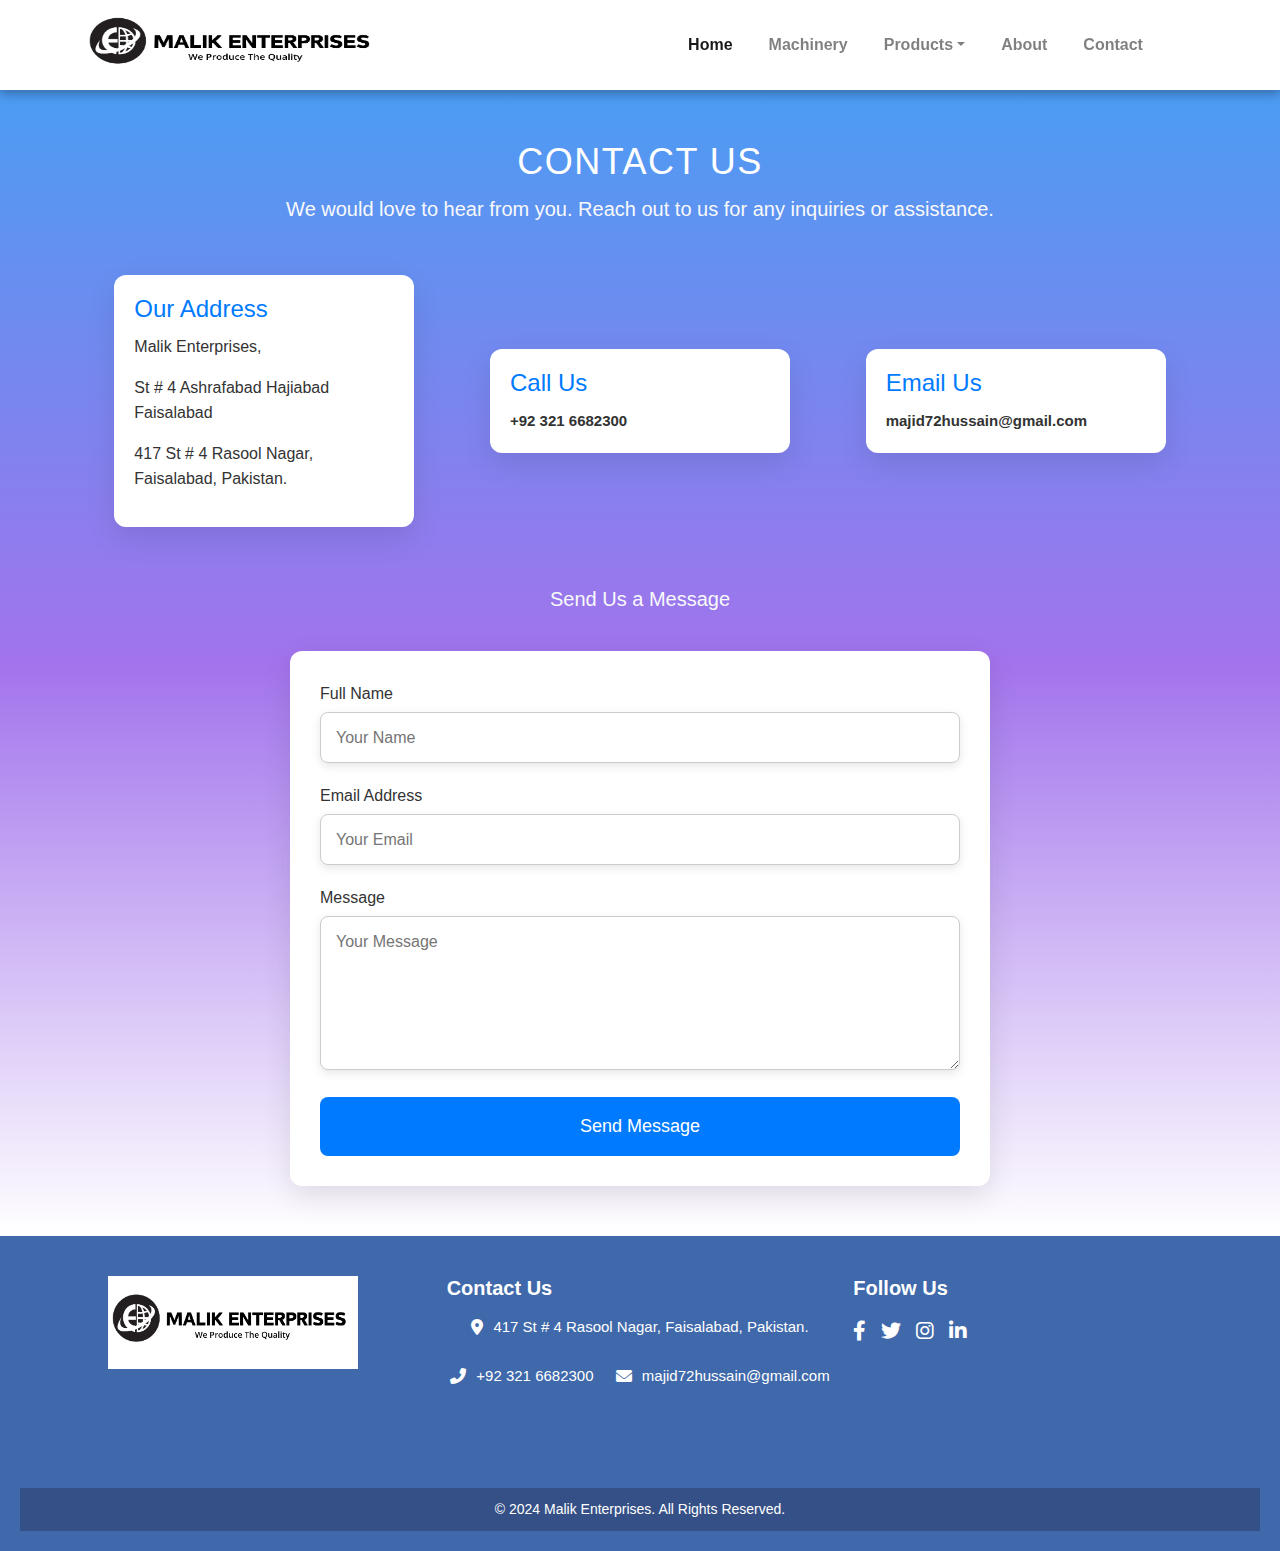
<file: contact.html>
<!DOCTYPE html>
<html lang="en">
    <head>
        <meta charset="utf-8">
        <title> Malik Enterprises</title>
        <meta content="width=device-width, initial-scale=1.0" name="viewport">
        <meta content="/" name="keywords">
        <meta content="/" name="description">

        <!-- Favicon -->
        <link href="img/favicon.png" rel="icon">

        <!-- Google Fonts -->
        <link href="https://fonts.googleapis.com/css?family=Open+Sans:400,600,700&display=swap" rel="stylesheet">

        <!-- CSS Libraries -->
        <link href="https://stackpath.bootstrapcdn.com/bootstrap/4.4.1/css/bootstrap.min.css" rel="stylesheet">
        <link href="https://stackpath.bootstrapcdn.com/font-awesome/4.7.0/css/font-awesome.min.css" rel="stylesheet">
        <link href="lib/slick/slick.css" rel="stylesheet">
        <link href="lib/slick/slick-theme.css" rel="stylesheet">
        <link rel="stylesheet" href="https://cdnjs.cloudflare.com/ajax/libs/font-awesome/6.0.0-beta3/css/all.min.css">

        <!-- Stylesheet -->
        <link href="css/style.css" rel="stylesheet">


<style>


/* General Styles */
body {
    margin: 0;
    font-family: 'Poppins', sans-serif;
    line-height: 1.6;
    background-color: #f2f4f8;
}

.container {
    width: 90%;
    max-width: 1200px;
    margin: 0 auto;
    
}

/* Contact Section Styles */
.contact-section {
    padding: 50px 0;
    background: linear-gradient(to bottom, #4b9cf3, #a273ec , #ffffff); /* Gradient background for a modern look */
    color: #fff;
}

.section-title {
    font-size: 36px;
    text-align: center;
    color: #fff;
    margin-bottom: 10px;
    text-transform: uppercase;
    letter-spacing: 1.5px;
}

.section-subtitle {
    font-size: 20px;
    text-align: center;
    color: #f8f9fa;
    margin-bottom: 40px;
}

/* Contact Info Cards */
.contact-info {
    display: flex;
    flex-wrap: wrap;
    justify-content: space-around;
    margin-bottom: 50px;
}

.contact-card {
    background: #ffffff;
    padding: 20px;
    border-radius: 12px;
    box-shadow: 0 10px 30px rgba(0, 0, 0, 0.1);
    margin: 10px;
    width: 300px;
    color: #333;
    transition: transform 0.3s, box-shadow 0.3s;
}

.contact-card:hover {
    transform: translateY(-10px);
    box-shadow: 0 15px 35px rgba(0, 0, 0, 0.15);
}

.contact-heading {
    font-size: 24px;
    color: #007bff;
    margin-bottom: 10px;
}

/* Contact Links */
.contact-card a {
    color: #333;
    text-decoration: none;
    font-weight: bold;
}

.contact-card a:hover {
    color: #007bff;
}

/* Form Styles */
.contact-form {
    max-width: 700px;
    margin: 0 auto;
    background-color: #ffffff;
    padding: 30px;
    border-radius: 12px;
    box-shadow: 0 10px 30px rgba(0, 0, 0, 0.1);
    transition: transform 0.3s, box-shadow 0.3s;
}

.contact-form:hover {
    transform: translateY(-10px);
    box-shadow: 0 15px 35px rgba(0, 0, 0, 0.15);
}

.form-group {
    margin-bottom: 20px;
}

.form-group label {
    display: block;
    font-size: 16px;
    color: #333;
    margin-bottom: 5px;
}

.form-group input, .form-group textarea {
    width: 100%;
    padding: 12px 15px;
    border: 1px solid #ccc;
    border-radius: 8px;
    font-size: 16px;
    box-shadow: 0 3px 10px rgba(0, 0, 0, 0.1);
    transition: border-color 0.3s;
}

.form-group input:focus, .form-group textarea:focus {
    border-color: #007bff;
    outline: none;
}

.submit-button {
    display: block;
    width: 100%;
    padding: 15px;
    background: #007bff;
    color: #ffffff;
    border: none;
    border-radius: 8px;
    font-size: 18px;
    cursor: pointer;
    transition: background-color 0.3s, transform 0.3s;
}

.submit-button:hover {
    background: #0056b3;
    transform: scale(1.02);
}

/* Responsive Styles */
@media (max-width: 768px) {
    .contact-info {
        flex-direction: column;
        align-items: center;
    }

    .contact-card {
        width: 90%;
    }

    .section-title {
        font-size: 30px;
    }

    .section-subtitle {
        font-size: 18px;
    }

    .contact-form {
        width: 90%;
    }
}

@media (max-width: 480px) {
    .contact-card {
        width: 100%;
    }

    .section-title {
        font-size: 26px;
    }

    .section-subtitle {
        font-size: 16px;
    }

    .contact-form {
        width: 100%;
    }
}

    /* General Styles */


</style>

        
    </head>

    <body>
      

        <!-- <div class="contact-info">
            <a href="mailto:03138660790taha@gmail.com">
                <i class="fas fa-envelope"></i> majid72hussain@gmail.com
            </a>
            <a href="tel:+923216682300">
                <i class="fas fa-phone"></i> +92 321 6682300
            </a>
        </div> -->

<!-- Merged Header and Navbar Start -->
<div class="top-navbar">
    <div class="container">
        <div class="row align-items-center justify-content-between">
            <div class="col-6 d-flex align-items-center d-md-none justify-content-start">
                <button type="button" class="navbar-toggler" data-toggle="collapse" data-target="#navbarCollapse">
                    <!-- <span class="navbar-toggler-icon"></span> --><i class="fa-solid fa-bars"></i>
                </button>
            </div>
            <div class="col-md-3 col-6 text-center text-md-left logo-container">
                <div class="logo">
                    <a href="/index.html">
                        <img src="./img/malik.png" alt="Logo">
                    </a>
                </div>
            </div>
            <div class="col-md-6 col-sm-12">
                <nav class="navbar navbar-expand-md navbar-light justify-content-between">
                    <div class="collapse navbar-collapse justify-content-center" id="navbarCollapse">
                        <div class="navbar-nav">
                            <a href="index.html" class="nav-item nav-link active">Home</a>
                            <a href="./machin.html" class="nav-item nav-link">Machinery</a>
                            <div class="nav-item dropdown">
                                <a href="/product-list.html" class="nav-link dropdown-toggle" data-toggle="dropdown">Products</a>
                                <div class="dropdown-menu">
                                    <a href="menfashion.html" class="dropdown-item">Men Fashion Wear</a>
                                    <a href="workwearlist.html" class="dropdown-item">Men Work Wear</a>
                                    <a href="kidslist.html" class="dropdown-item">Kids Wear</a>
                                    <a href="jacketslist.html" class="dropdown-item">Jackets</a>
                                </div>
                            </div>
                            <a href="about.html" class="nav-item nav-link">About</a>
                            <a href="contact.html" class="nav-item nav-link">Contact</a>
                        </div>
                    </div>
                </nav>
            </div>
        </div>
    </div>
</div>
<!-- Merged Header and Navbar End -->




<section class="contact-section">
    <div class="container">
        <h1 class="section-title">Contact Us</h1>
        <p class="section-subtitle">We would love to hear from you. Reach out to us for any inquiries or assistance.</p>
        
        <div class="contact-info">
            <div class="contact-card">
                <h2 class="contact-heading">Our Address</h2>
                <p>Malik Enterprises,</p>
                <p>St # 4 Ashrafabad Hajiabad Faisalabad</p>
                <p>417 St # 4 Rasool Nagar, Faisalabad, Pakistan.</p>
            </div>

            <div class="contact-card">
                <h2 class="contact-heading">Call Us</h2>
                <a href="tel:+923216682300">
                     +92 321 6682300
                </a>
            </div>

            <div class="contact-card">
                <h2 class="contact-heading">Email Us</h2>
                <a href="mailto:majid72hussain@gmail.com">
                    majid72hussain@gmail.com
                </a>
            </div>
        </div>

        <h2 class="section-subtitle">Send Us a Message</h2>
        <form class="contact-form">
            <div class="form-group">
                <label for="name">Full Name</label>
                <input type="text" id="name" name="name" required placeholder="Your Name">
            </div>
            <div class="form-group">
                <label for="email">Email Address</label>
                <input type="email" id="email" name="email" required placeholder="Your Email">
            </div>
            <div class="form-group">
                <label for="message">Message</label>
                <textarea id="message" name="message" rows="5" required placeholder="Your Message"></textarea>
            </div>
            <button type="submit" class="submit-button">Send Message</button>
        </form>
    </div>
</section>

        


                <!-- Footer Start -->
<footer class="site-footer">
    <div class="footer-container">
      <div class="footer-logo">
        <img src="img/malik.png" alt="Company Logo" class="footer-logo-img" />
      </div>
      <div class="footer-contact">
        <h3>Contact Us</h3>
        <ul class="contact-info">
          <li>
            <i class="fas fa-map-marker-alt"></i> 
            <a href="">417 St # 4 Rasool Nagar, Faisalabad, Pakistan.</a>
          </li>
          <li>
            <i class="fas fa-phone-alt"></i>
            <a href="tel:+923216682300">
              +92 321 6682300
         </a>
          </li>
          <li>
            <i class="fas fa-envelope"></i> 
            <a href="mailto:majid72hussain@gmail.com">
              majid72hussain@gmail.com
          </a>
          </li>
        </ul>
      </div>
      <div class="footer-social">
        <h3>Follow Us</h3>
        <ul class="social-links">
          <li><a href="#"><i class="fab fa-facebook-f"></i></a></li>
          <li><a href="#"><i class="fab fa-twitter"></i></a></li>
          <li><a href="#"><i class="fab fa-instagram"></i></a></li>
          <li><a href="#"><i class="fab fa-linkedin-in"></i></a></li>
        </ul>
      </div>
    </div>
    <div class="footer-bottom">
      <p>&copy; 2024 Malik Enterprises. All Rights Reserved.</p>
    </div>
  </footer>
  <!-- Footer End -->
  
        
        
        <!-- Back to Top -->
        <a href="#" class="back-to-top"><i class="fa fa-chevron-up"></i></a>

        
        <!-- JavaScript Libraries -->
        <script src="https://code.jquery.com/jquery-3.4.1.min.js"></script>
        <script src="https://stackpath.bootstrapcdn.com/bootstrap/4.4.1/js/bootstrap.bundle.min.js"></script>
        <script src="lib/easing/easing.min.js"></script>
        <script src="lib/slick/slick.min.js"></script>

        
        <!-- Template Javascript -->
        <script src="js/main.js"></script>
    </body>
</html>
</file>
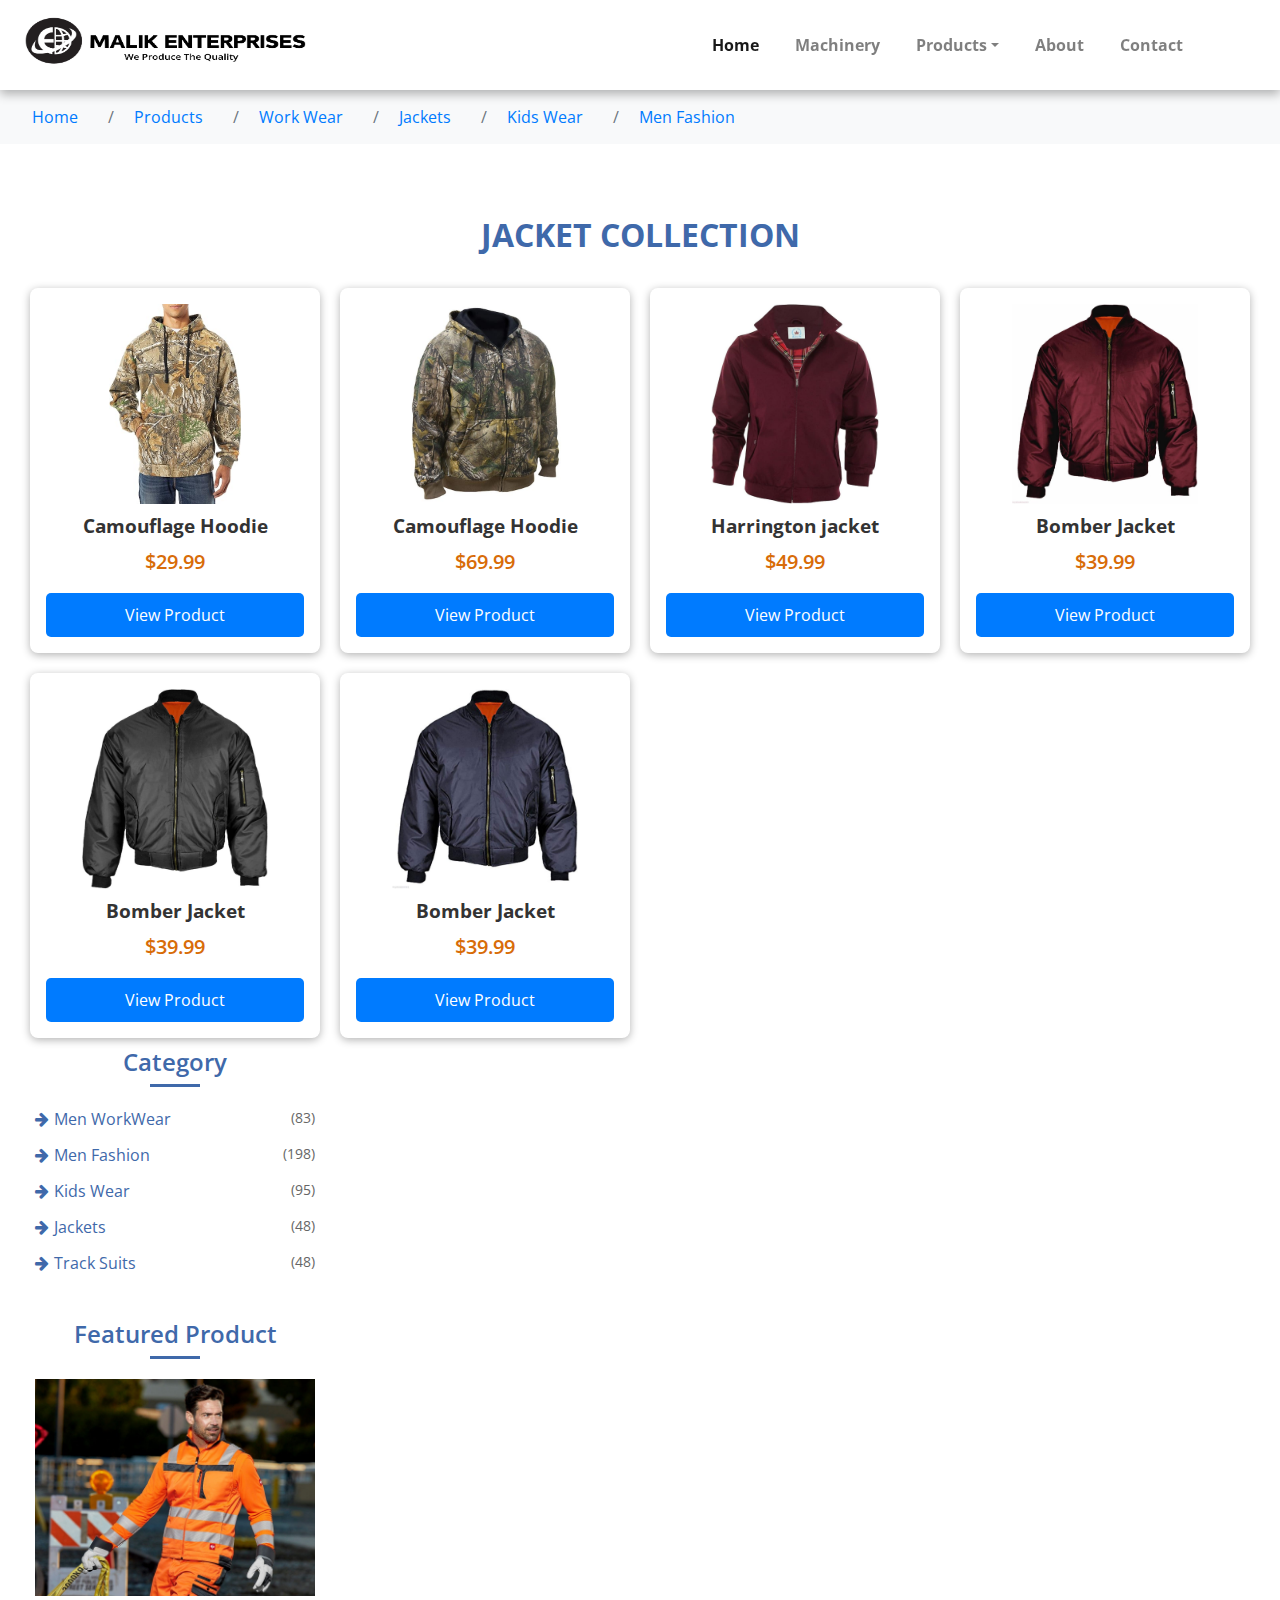
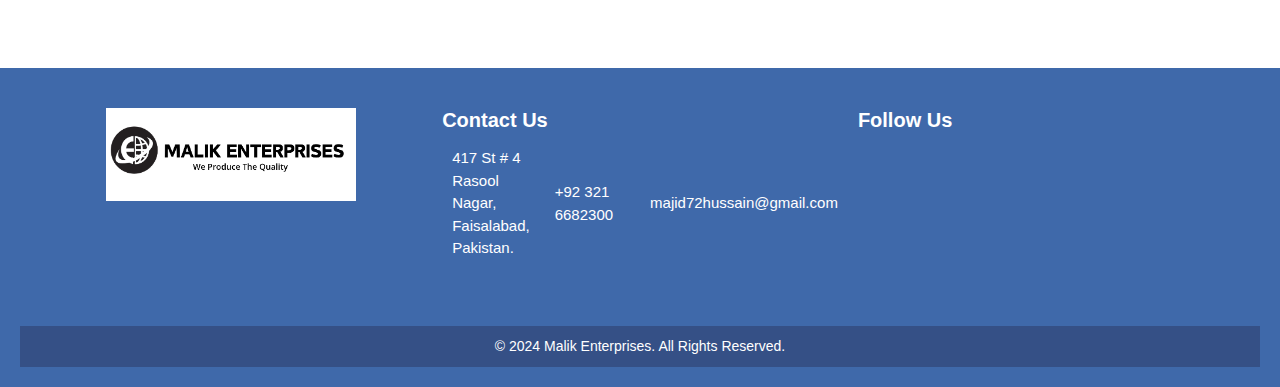
<file: jacketslist.html>
<!DOCTYPE html>
<html lang="en">
    <head>
        <meta charset="utf-8">
        <title>Malik Enterprises</title>
        <meta content="width=device-width, initial-scale=1.0" name="viewport">
        <meta content="Bootstrap Ecommerce Template" name="keywords">
        <meta content="Bootstrap Ecommerce Template Free Download" name="description">

        <!-- Favicon -->
        <link href="img/favicon.png" rel="icon">

        <!-- Google Fonts -->
        <link href="https://fonts.googleapis.com/css?family=Open+Sans:400,600,700&display=swap" rel="stylesheet">

        <!-- CSS Libraries -->
        <link href="https://stackpath.bootstrapcdn.com/bootstrap/4.4.1/css/bootstrap.min.css" rel="stylesheet">
        <link href="https://stackpath.bootstrapcdn.com/font-awesome/4.7.0/css/font-awesome.min.css" rel="stylesheet">
        <link href="lib/slick/slick.css" rel="stylesheet">
        <link href="lib/slick/slick-theme.css" rel="stylesheet">

        <!--  Stylesheet -->
        <link href="css/style.css" rel="stylesheet">

        <style>.responsive-heading {
            font-size: 2.5rem; /* Base size for larger screens (desktop) */
            font-weight: bold;
            text-align: center; /* Centered alignment for aesthetics */
            color: #333; /* Dark text color */
            margin: 20px 0;
        }
        
        /* Tablet devices */
        @media (max-width: 1024px) {
            .responsive-heading {
                font-size: 2rem; /* Slightly smaller for tablets */
            }
        }
        
        /* Mobile devices */
        @media (max-width: 768px) {
            .responsive-heading {
                font-size: 1.5rem; /* Smaller font size for mobile */
            }
        }
        
        /* Small mobile devices */
        @media (max-width: 480px) {
            .responsive-heading {
                font-size: 1.3rem; /* Further reduce font size for small mobile devices */
            }
        }
        </style>
    </head>

    <body>

        <!-- <div class="contact-info">
            <a href="mailto:03138660790taha@gmail.com">
                <i class="fas fa-envelope"></i> majid72hussain@gmail.com
            </a>
            <a href="tel:+923216682300">
                <i class="fas fa-phone"></i> +92 321 6682300
            </a>
        </div> -->


<!-- Merged Header and Navbar Start -->
<div class="top-navbar">
    <div class="container">
        <div class="row align-items-center justify-content-between">
            <div class="col-6 d-flex align-items-center d-md-none justify-content-start">
                <button type="button" class="navbar-toggler" data-toggle="collapse" data-target="#navbarCollapse">
                     <!-- <span class="navbar-toggler-icon"></span> --><i class="fa-solid fa-bars"></i>
                </button>
            </div>
            <div class="col-md-3 col-6 text-center text-md-left logo-container">
                <div class="logo">
                    <a href="#">
                        <img src="./img/malik.png" alt="Logo">
                    </a>
                </div>
            </div>
            <div class="col-md-6 col-sm-12">
                <nav class="navbar navbar-expand-md navbar-light justify-content-between">
                    <div class="collapse navbar-collapse justify-content-center" id="navbarCollapse">
                        <div class="navbar-nav">
                            <a href="index.html" class="nav-item nav-link active">Home</a>
                            <a href="./machin.html" class="nav-item nav-link">Machinery</a>
                            <div class="nav-item dropdown">
                                <a href="/product-list.html" class="nav-link dropdown-toggle" data-toggle="dropdown">Products</a>
                                <div class="dropdown-menu">
                                    <a href="menfashion.html" class="dropdown-item">Men Fashion Wear</a>
                                    <a href="workwearlist.html" class="dropdown-item">Men Work Wear</a>
                                    <a href="kidslist.html" class="dropdown-item">Kids Wear</a>
                                    <a href="jacketslist.html" class="dropdown-item">Jackets</a>
                                </div>
                            </div>
                            <a href="about.html" class="nav-item nav-link">About</a>
                            <a href="contact.html" class="nav-item nav-link">Contact</a>
                        </div>
                    </div>
                </nav>
            </div>
        </div>
    </div>
</div>
<!-- Merged Header and Navbar End -->

    
        <!-- Breadcrumb Start -->
        <div class="breadcrumb-wrap">
            <div class="container">
                <ul class="breadcrumb">
                    <li class="breadcrumb-item"><a href="index.html">Home</a></li>
                    <li class="breadcrumb-item"><a href="product-list.html">Products</a></li>
                   
                    <li class="breadcrumb-item"><a href="./workwearlist.html">Work Wear</a></li>
                    <li class="breadcrumb-item"><a href="jacketslist.html">Jackets</a></li>
                    <li class="breadcrumb-item"><a href="kidslist.html">Kids Wear</a></li>
                    <li class="breadcrumb-item"><a href="menfashion.html">Men Fashion</a></li>
                    
                </ul>
            </div>
        </div>
        <!-- Breadcrumb End -->
        
        
        

        <!-- <h1 class="responsive-heading">Work Wear Collection</h1> -->
     
        
        
        <!-- Product List Start -->
        <!-- <div class="product-view">
            <div class="container">
                <div class="row">
                    <div class="col-md-9">
                        <div class="row">
                            <div class="col-lg-12">
                                <div class="row">
                                    <div class="col-md-8">
                                       
                                    </div>
                                   
                                </div>
                            </div>
                            <div class="col-lg-4">
                                <div class="product-item">
                                    <div class="product-image">
                                        <a href="product-detail.html">
                                            <img src="img/m4.jpeg" alt="Product Image">
                                        </a>
                                        <div class="product-action">
                                            <a href="#"><i class="fa fa-cart-plus"></i></a>
                                            <a href="#"><i class="fa fa-heart"></i></a>
                                            <a href="#"><i class="fa fa-search"></i></a>
                                        </div>
                                    </div>
                                    <div class="product-content">
                                        <div class="title"><a href="#">Phasellus Gravida</a></div>
                                        <div class="ratting">
                                            <i class="fa fa-star"></i>
                                            <i class="fa fa-star"></i>
                                            <i class="fa fa-star"></i>
                                            <i class="fa fa-star"></i>
                                            <i class="fa fa-star"></i>
                                        </div>
                                        <div class="price">$22 <span>$25</span></div>
                                    </div>
                                </div>
                            </div>
                            <div class="col-lg-4">
                                <div class="product-item">
                                    <div class="product-image">
                                        <a href="product-detail.html">
                                            <img src="img/m7.jpeg" alt="Product Image">
                                        </a>
                                        <div class="product-action">
                                            <a href="#"><i class="fa fa-cart-plus"></i></a>
                                            <a href="#"><i class="fa fa-heart"></i></a>
                                            <a href="#"><i class="fa fa-search"></i></a>
                                        </div>
                                    </div>
                                    <div class="product-content">
                                        <div class="title"><a href="#">Phasellus Gravida</a></div>
                                        <div class="ratting">
                                            <i class="fa fa-star"></i>
                                            <i class="fa fa-star"></i>
                                            <i class="fa fa-star"></i>
                                            <i class="fa fa-star"></i>
                                            <i class="fa fa-star"></i>
                                        </div>
                                        <div class="price">$22 <span>$25</span></div>
                                    </div>
                                </div>
                            </div>
                            <div class="col-lg-4">
                                <div class="product-item">
                                    <div class="product-image">
                                        <a href="product-detail.html">
                                            <img src="img/m11.jpeg" alt="Product Image">
                                        </a>
                                        <div class="product-action">
                                            <a href="#"><i class="fa fa-cart-plus"></i></a>
                                            <a href="#"><i class="fa fa-heart"></i></a>
                                            <a href="#"><i class="fa fa-search"></i></a>
                                        </div>
                                    </div>
                                    <div class="product-content">
                                        <div class="title"><a href="#">Phasellus Gravida</a></div>
                                        <div class="ratting">
                                            <i class="fa fa-star"></i>
                                            <i class="fa fa-star"></i>
                                            <i class="fa fa-star"></i>
                                            <i class="fa fa-star"></i>
                                            <i class="fa fa-star"></i>
                                        </div>
                                        <div class="price">$22 <span>$25</span></div>
                                    </div>
                                </div>
                            </div>
                            <div class="col-lg-4">
                                <div class="product-item">
                                    <div class="product-image">
                                        <a href="product-detail.html">
                                            <img src="img/w5.png" alt="Product Image">
                                        </a>
                                        <div class="product-action">
                                            <a href="#"><i class="fa fa-cart-plus"></i></a>
                                            <a href="#"><i class="fa fa-heart"></i></a>
                                            <a href="#"><i class="fa fa-search"></i></a>
                                        </div>
                                    </div>
                                    <div class="product-content">
                                        <div class="title"><a href="#">Phasellus Gravida</a></div>
                                        <div class="ratting">
                                            <i class="fa fa-star"></i>
                                            <i class="fa fa-star"></i>
                                            <i class="fa fa-star"></i>
                                            <i class="fa fa-star"></i>
                                            <i class="fa fa-star"></i>
                                        </div>
                                        <div class="price">$22 <span>$25</span></div>
                                    </div>
                                </div>
                            </div>
                            <div class="col-lg-4">
                                <div class="product-item">
                                    <div class="product-image">
                                        <a href="product-detail.html">
                                            <img src="img/w4.png" alt="Product Image">
                                        </a>
                                        <div class="product-action">
                                            <a href="#"><i class="fa fa-cart-plus"></i></a>
                                            <a href="#"><i class="fa fa-heart"></i></a>
                                            <a href="#"><i class="fa fa-search"></i></a>
                                        </div>
                                    </div>
                                    <div class="product-content">
                                        <div class="title"><a href="#">Phasellus Gravida</a></div>
                                        <div class="ratting">
                                            <i class="fa fa-star"></i>
                                            <i class="fa fa-star"></i>
                                            <i class="fa fa-star"></i>
                                            <i class="fa fa-star"></i>
                                            <i class="fa fa-star"></i>
                                        </div>
                                        <div class="price">$22 <span>$25</span></div>
                                    </div>
                                </div>
                            </div>
                            <div class="col-lg-4">
                                <div class="product-item">
                                    <div class="product-image">
                                        <a href="product-detail.html">
                                            <img src="img/w1.png" alt="Product Image">
                                        </a>
                                        <div class="product-action">
                                            <a href="#"><i class="fa fa-cart-plus"></i></a>
                                            <a href="#"><i class="fa fa-heart"></i></a>
                                            <a href="#"><i class="fa fa-search"></i></a>
                                        </div>
                                    </div>
                                    <div class="product-content">
                                        <div class="title"><a href="#">Phasellus Gravida</a></div>
                                        <div class="ratting">
                                            <i class="fa fa-star"></i>
                                            <i class="fa fa-star"></i>
                                            <i class="fa fa-star"></i>
                                            <i class="fa fa-star"></i>
                                            <i class="fa fa-star"></i>
                                        </div>
                                        <div class="price">$22 <span>$25</span></div>
                                    </div>
                                </div>
                            </div>
                            <div class="col-lg-4">
                                <div class="product-item">
                                    <div class="product-image">
                                        <a href="product-detail.html">
                                            <img src="img/w6.jpeg" alt="Product Image">
                                        </a>
                                        <div class="product-action">
                                            <a href="#"><i class="fa fa-cart-plus"></i></a>
                                            <a href="#"><i class="fa fa-heart"></i></a>
                                            <a href="#"><i class="fa fa-search"></i></a>
                                        </div>
                                    </div>
                                    <div class="product-content">
                                        <div class="title"><a href="#">Phasellus Gravida</a></div>
                                        <div class="ratting">
                                            <i class="fa fa-star"></i>
                                            <i class="fa fa-star"></i>
                                            <i class="fa fa-star"></i>
                                            <i class="fa fa-star"></i>
                                            <i class="fa fa-star"></i>
                                        </div>
                                        <div class="price">$22 <span>$25</span></div>
                                    </div>
                                </div>
                            </div>
                            <div class="col-lg-4">
                                <div class="product-item">
                                    <div class="product-image">
                                        <a href="product-detail.html">
                                            <img src="img/m9.jpeg" alt="Product Image">
                                        </a>
                                        <div class="product-action">
                                            <a href="#"><i class="fa fa-cart-plus"></i></a>
                                            <a href="#"><i class="fa fa-heart"></i></a>
                                            <a href="#"><i class="fa fa-search"></i></a>
                                        </div>
                                    </div>
                                    <div class="product-content">
                                        <div class="title"><a href="#">Phasellus Gravida</a></div>
                                        <div class="ratting">
                                            <i class="fa fa-star"></i>
                                            <i class="fa fa-star"></i>
                                            <i class="fa fa-star"></i>
                                            <i class="fa fa-star"></i>
                                            <i class="fa fa-star"></i>
                                        </div>
                                        <div class="price">$22 <span>$25</span></div>
                                    </div>
                                </div>
                            </div>
                            <div class="col-lg-4">
                                <div class="product-item">
                                    <div class="product-image">
                                        <a href="product-detail.html">
                                            <img src="img/m6.jpeg" alt="Product Image">
                                        </a>
                                        <div class="product-action">
                                            <a href="#"><i class="fa fa-cart-plus"></i></a>
                                            <a href="#"><i class="fa fa-heart"></i></a>
                                            <a href="#"><i class="fa fa-search"></i></a>
                                        </div>
                                    </div>
                                    <div class="product-content">
                                        <div class="title"><a href="#">Phasellus Gravida</a></div>
                                        <div class="ratting">
                                            <i class="fa fa-star"></i>
                                            <i class="fa fa-star"></i>
                                            <i class="fa fa-star"></i>
                                            <i class="fa fa-star"></i>
                                            <i class="fa fa-star"></i>
                                        </div>
                                        <div class="price">$22 <span>$25</span></div>
                                    </div>
                                </div>
                            </div>
                        </div>
                        
                        <div class="col-lg-12">
                            <nav aria-label="Page navigation example">
                                <ul class="pagination justify-content-center">
                                    <li class="page-item disabled">
                                        <a class="page-link" href="#" tabindex="-1">Previous</a>
                                    </li>
                                    <li class="page-item active"><a class="page-link" href="#">1</a></li>
                                    <li class="page-item"><a class="page-link" href="#">2</a></li>
                                    <li class="page-item"><a class="page-link" href="#">3</a></li>
                                    <li class="page-item">
                                        <a class="page-link" href="#">Next</a>
                                    </li>
                                </ul>
                            </nav>
                        </div>
                    </div>
                    
                    
                    
                    <div class="col-md-3">
                        <div class="sidebar-widget category">
                            <h2 class="title">Category</h2>
                            <li><a href="workwearlist.html">Men WorkWear</a><span>(83)</span></li>
                            <li><a href="menfashion.html">Men Fashion</a><span>(198)</span></li>
                            <li><a href="kidslist.html">Kids Wear</a><span>(95)</span></li>
                            <li><a href="jacketslist.html">Jackets</a><span>(48)</span></li>
                        </div>
                        
                        <div class="sidebar-widget image">
                            <h2 class="title">Featured Product</h2>
                            <a href="#">
                                <img src="img/slider01.jpeg" alt="Image">
                            </a>
                        </div>
                        
                    
                        
                       
                    </div>
                </div>
            </div>
        </div> -->


        <br><br><br>


        <div class="container">
            <h3 class="testimonial-heading text-center">JACKET COLLECTION</h3>
            <div class="product-catalog">
              <div class="product-card">
                <img src="./img/m2.jpeg" alt="Classic T-Shirt in white" class="product-image">
                <h3 class="product-name">Camouflage Hoodie</h3>
                <p class="product-price">$29.99</p>
                <button class="add-to-cart">View Product</button>
              </div>
          
              <div class="product-card">
                <img src="./img/m3.jpeg" alt="Stylish denim jacket" class="product-image">
                <h3 class="product-name">Camouflage Hoodie</h3>
                <p class="product-price">$69.99</p>
                <button class="add-to-cart">View Product</button>
              </div>
          
              <div class="product-card">
                <img src="./img/m4.jpeg" alt="Casual hoodie in grey" class="product-image">
                <h3 class="product-name">Harrington jacket</h3>
                <p class="product-price">$49.99</p>
                <button class="add-to-cart">View Product</button>
              </div>
          
              <div class="product-card">
                <img src="img/m5.jpeg" alt="Light and breezy summer dress" class="product-image">
                <h3 class="product-name">Bomber Jacket</h3>
                <p class="product-price">$39.99</p>
                <button class="add-to-cart">View Product</button>
              </div>
              <div class="product-card">
                <img src="./img/m6.jpeg" alt="Light and breezy summer dress" class="product-image">
                <h3 class="product-name">Bomber Jacket</h3>
                <p class="product-price">$39.99</p>
                <button class="add-to-cart">View Product</button>
              </div>
              <div class="product-card">
                <img src="./img/m7.jpeg" alt="Light and breezy summer dress" class="product-image">
                <h3 class="product-name">Bomber Jacket</h3>
                <p class="product-price">$39.99</p>
                <button class="add-to-cart">View Product</button>
              </div>
              <!-- <div class="product-card">
                <img src="./img/m8.jpeg" alt="Light and breezy summer dress" class="product-image">
                <h3 class="product-name">Summer Dress</h3>
                <p class="product-price">$39.99</p>
                <button class="add-to-cart">View Product</button>
              </div>
              <div class="product-card">
                <img src="./img/m9.jpeg" alt="Light and breezy summer dress" class="product-image">
                <h3 class="product-name">Summer Dress</h3>
                <p class="product-price">$39.99</p>
                <button class="add-to-cart">View Product</button>
              </div>
              <div class="product-card">
                <img src="./img/m10.jpeg" alt="Light and breezy summer dress" class="product-image">
                <h3 class="product-name">Summer Dress</h3>
                <p class="product-price">$39.99</p>
                <button class="add-to-cart">View Product</button>
              </div>
              <div class="product-card">
                <img src="./img/m11.jpeg" alt="Light and breezy summer dress" class="product-image">
                <h3 class="product-name">Summer Dress</h3>
                <p class="product-price">$39.99</p>
                <button class="add-to-cart">View Product</button>
              </div>
              <div class="product-card">
                <img src="./img/m12.jpeg" alt="Light and breezy summer dress" class="product-image">
                <h3 class="product-name">Summer Dress</h3>
                <p class="product-price">$39.99</p>
                <button class="add-to-cart">View Product</button>
              </div>
              <div class="product-card">
                <img src="./img/m13.jpeg" alt="Light and breezy summer dress" class="product-image">
                <h3 class="product-name">Summer Dress</h3>
                <p class="product-price">$39.99</p>
                <button class="add-to-cart">View Product</button>
              </div>
              <div class="product-card">
                <img src="./img/m14.jpeg" alt="Light and breezy summer dress" class="product-image">
                <h3 class="product-name">Summer Dress</h3>
                <p class="product-price">$39.99</p>
                <button class="add-to-cart">View Product</button>
              </div>
              <div class="product-card">
                <img src="./img/m15.jpeg" alt="Light and breezy summer dress" class="product-image">
                <h3 class="product-name">Summer Dress</h3>
                <p class="product-price">$39.99</p>
                <button class="add-to-cart">View Product</button>
              </div>
              <div class="product-card">
                <img src="./img/m9.jpeg" alt="Light and breezy summer dress" class="product-image">
                <h3 class="product-name">Summer Dress</h3>
                <p class="product-price">$39.99</p>
                <button class="add-to-cart">View Product</button>
              </div> -->



<!-- 




              <div class="product-card">
                <img src="./img/w1.jpeg" alt="Light and breezy summer dress" class="product-image">
                <h3 class="product-name">Summer Dress</h3>
                <p class="product-price">$39.99</p>
                <button class="add-to-cart">View Product</button>
              </div>
              <div class="product-card">
                <img src="./img/w2.jpeg" alt="Light and breezy summer dress" class="product-image">
                <h3 class="product-name">Summer Dress</h3>
                <p class="product-price">$39.99</p>
                <button class="add-to-cart">View Product</button>
              </div>
              <div class="product-card">
                <img src="./img/w3.jpeg" alt="Light and breezy summer dress" class="product-image">
                <h3 class="product-name">Summer Dress</h3>
                <p class="product-price">$39.99</p>
                <button class="add-to-cart">View Product</button>
              </div>
              <div class="product-card">
                <img src="./img/w4.png" alt="Light and breezy summer dress" class="product-image">
                <h3 class="product-name">Summer Dress</h3>
                <p class="product-price">$39.99</p>
                <button class="add-to-cart">View Product</button>
              </div>
              <div class="product-card">
                <img src="./img/w5.png" alt="Light and breezy summer dress" class="product-image">
                <h3 class="product-name">Summer Dress</h3>
                <p class="product-price">$39.99</p>
                <button class="add-to-cart">View Product</button>
              </div>
              <div class="product-card">
                <img src="./img/w6.jpeg" alt="Light and breezy summer dress" class="product-image">
                <h3 class="product-name">Summer Dress</h3>
                <p class="product-price">$39.99</p>
                <button class="add-to-cart">View Product</button>
              </div>
              <div class="product-card">
                <img src="./img/w7.jpeg" alt="Light and breezy summer dress" class="product-image">
                <h3 class="product-name">Summer Dress</h3>
                <p class="product-price">$39.99</p>
                <button class="add-to-cart">View Product</button>
              </div>
              <div class="product-card">
                <img src="./img/w8..jpeg" alt="Light and breezy summer dress" class="product-image">
                <h3 class="product-name">Summer Dress</h3>
                <p class="product-price">$39.99</p>
                <button class="add-to-cart">View Product</button>
              </div>
              <div class="product-card">
                <img src="./img/w9.jpeg" alt="Light and breezy summer dress" class="product-image">
                <h3 class="product-name">Summer Dress</h3>
                <p class="product-price">$39.99</p>
                <button class="add-to-cart">View Product</button>
              </div>
              <div class="product-card">
                <img src="./img/w10.jpeg" alt="Light and breezy summer dress" class="product-image">
                <h3 class="product-name">Summer Dress</h3>
                <p class="product-price">$39.99</p>
                <button class="add-to-cart">View Product</button>
              </div>
              -->




              
            </div>
            
          <div class="col-md-3">
            <div class="sidebar-widget category">
                <h2 class="title">Category</h2>
                <ul>
                    <li><a href="workwearlist.html">Men WorkWear</a><span>(83)</span></li>
                    <li><a href="menfashion.html">Men Fashion</a><span>(198)</span></li>
                    <li><a href="kidslist.html">Kids Wear</a><span>(95)</span></li>
                    <li><a href="jacketslist.html">Jackets</a><span>(48)</span></li>
                    <li><a href="jacketslist.html">Track Suits</a><span>(48)</span></li>

                   
                    
                </ul>
            </div>
            
            <div class="sidebar-widget image">
                <h2 class="title">Featured Product</h2>
                <a href="#">
                    <img src="img/slider01.jpeg" alt="Image">
                </a>
            </div>
            
        
            
           
        </div>
          </div>
          

        <!-- Product List End -->
        
        



        <br><br><br>

                <!-- Footer Start -->
<footer class="site-footer">
    <div class="footer-container">
      <div class="footer-logo">
        <img src="img/malik.png" alt="Company Logo" class="footer-logo-img" />
      </div>
      <div class="footer-contact">
        <h3>Contact Us</h3>
        <ul class="contact-info">
          <li>
            <i class="fas fa-map-marker-alt"></i> 
            <a href="">417 St # 4 Rasool Nagar, Faisalabad, Pakistan.</a>
          </li>
          <li>
            <i class="fas fa-phone-alt"></i>
            <a href="tel:+923216682300">
              +92 321 6682300
         </a>
          </li>
          <li>
            <i class="fas fa-envelope"></i> 
            <a href="mailto:majid72hussain@gmail.com">
              majid72hussain@gmail.com
          </a>
          </li>
        </ul>
      </div>
      <div class="footer-social">
        <h3>Follow Us</h3>
        <ul class="social-links">
          <li><a href="#"><i class="fab fa-facebook-f"></i></a></li>
          <li><a href="#"><i class="fab fa-twitter"></i></a></li>
          <li><a href="#"><i class="fab fa-instagram"></i></a></li>
          <li><a href="#"><i class="fab fa-linkedin-in"></i></a></li>
        </ul>
      </div>
    </div>
    <div class="footer-bottom">
      <p>&copy; 2024 Malik Enterprises. All Rights Reserved.</p>
    </div>
  </footer>
  <!-- Footer End -->
        
        
        <!-- Back to Top -->
        <a href="#" class="back-to-top"><i class="fa fa-chevron-up"></i></a>

        
        <!-- JavaScript Libraries -->
        <script src="https://code.jquery.com/jquery-3.4.1.min.js"></script>
        <script src="https://stackpath.bootstrapcdn.com/bootstrap/4.4.1/js/bootstrap.bundle.min.js"></script>
        <script src="lib/easing/easing.min.js"></script>
        <script src="lib/slick/slick.min.js"></script>

        
        <!-- Template Javascript -->
        <script src="js/main.js"></script>
    </body>
</html>
</file>
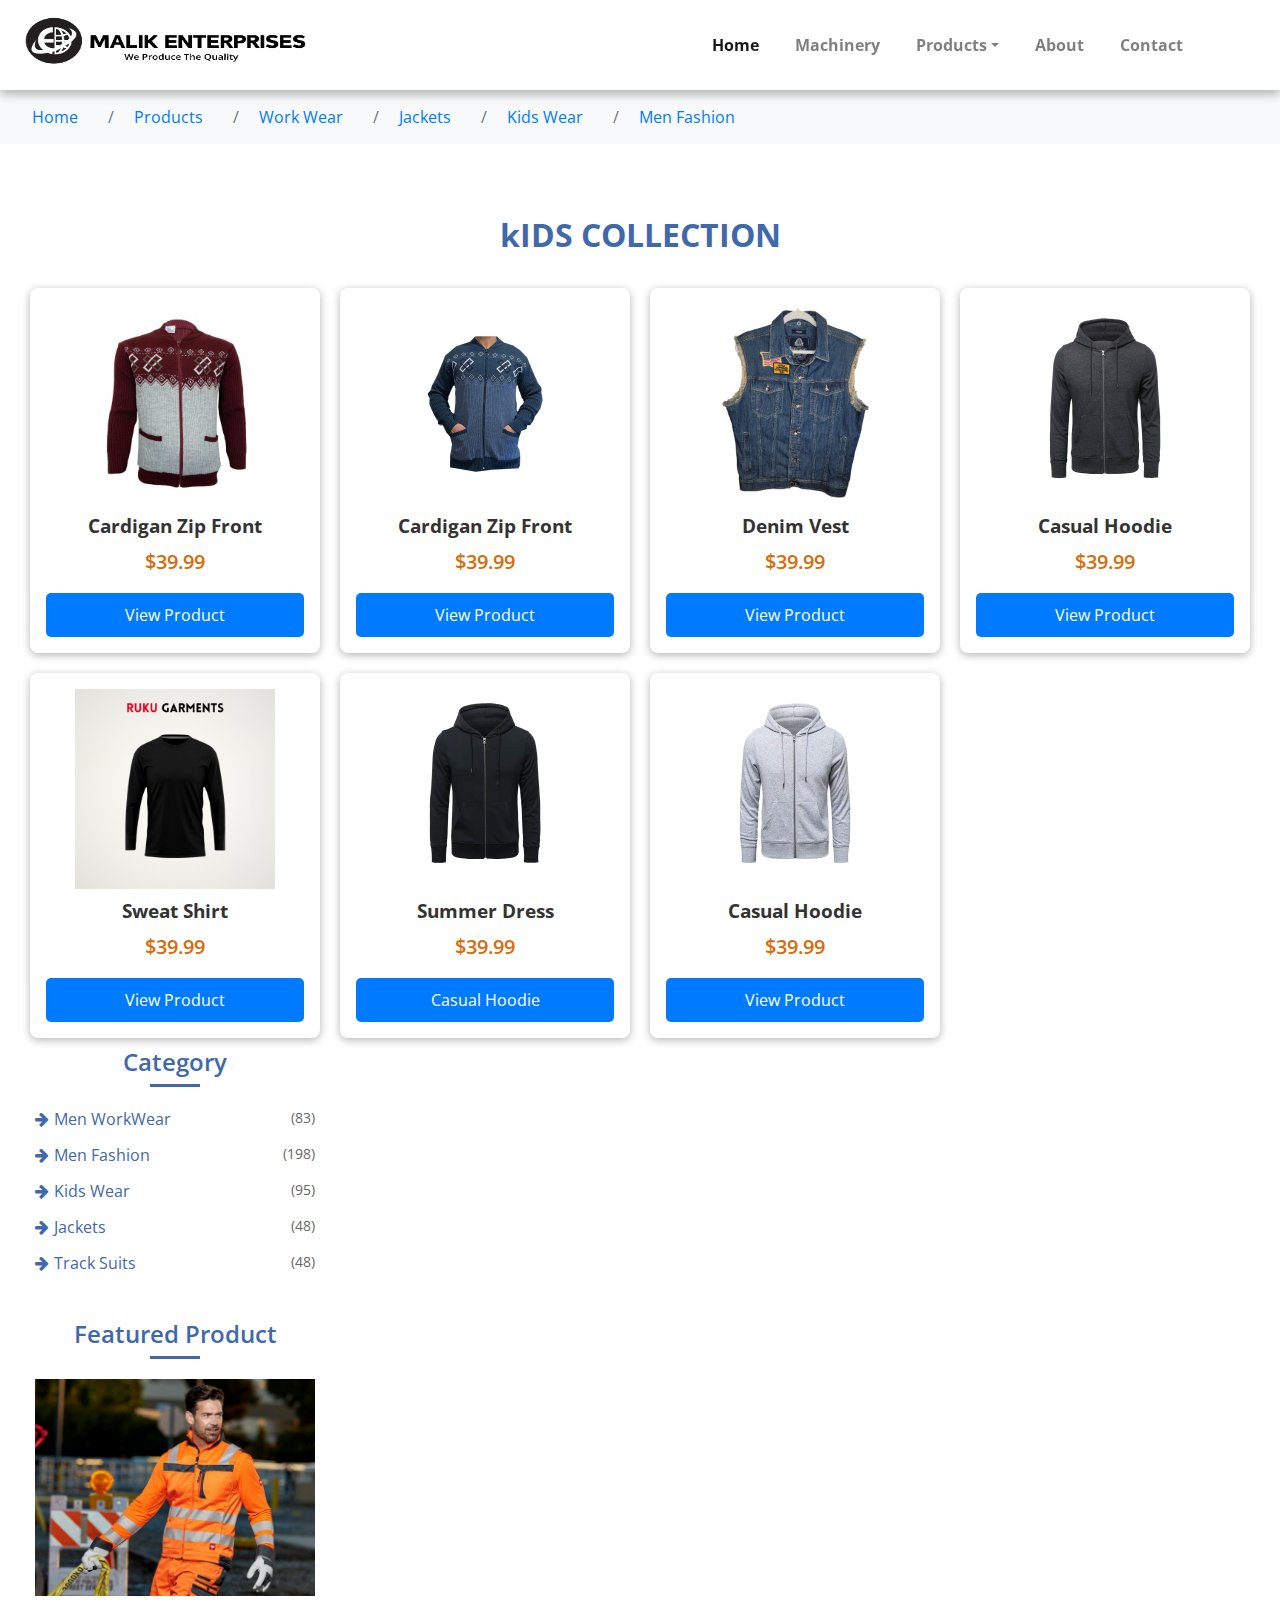
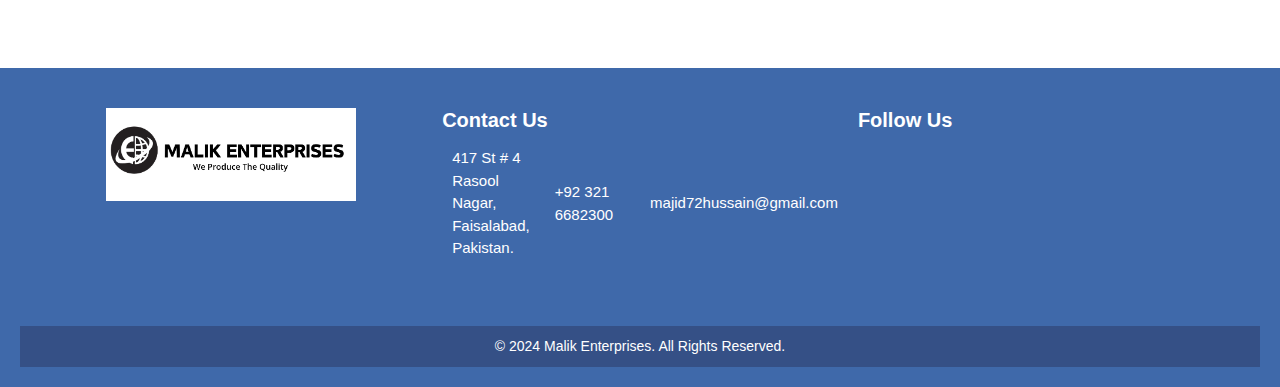
<file: kidslist.html>
<!DOCTYPE html>
<html lang="en">
    <head>
        <meta charset="utf-8">
        <title>Malik Enterprises</title>
        <meta content="width=device-width, initial-scale=1.0" name="viewport">
        <meta content="Bootstrap Ecommerce Template" name="keywords">
        <meta content="Bootstrap Ecommerce Template Free Download" name="description">

        <!-- Favicon -->
        <link href="img/favicon.png" rel="icon">

        <!-- Google Fonts -->
        <link href="https://fonts.googleapis.com/css?family=Open+Sans:400,600,700&display=swap" rel="stylesheet">

        <!-- CSS Libraries -->
        <link href="https://stackpath.bootstrapcdn.com/bootstrap/4.4.1/css/bootstrap.min.css" rel="stylesheet">
        <link href="https://stackpath.bootstrapcdn.com/font-awesome/4.7.0/css/font-awesome.min.css" rel="stylesheet">
        <link href="lib/slick/slick.css" rel="stylesheet">
        <link href="lib/slick/slick-theme.css" rel="stylesheet">

        <!--  Stylesheet -->
        <link href="css/style.css" rel="stylesheet">

        <style>.responsive-heading {
            font-size: 2.5rem; /* Base size for larger screens (desktop) */
            font-weight: bold;
            text-align: center; /* Centered alignment for aesthetics */
            color: #333; /* Dark text color */
            margin: 20px 0;
        }
        
        /* Tablet devices */
        @media (max-width: 1024px) {
            .responsive-heading {
                font-size: 2rem; /* Slightly smaller for tablets */
            }
        }
        
        /* Mobile devices */
        @media (max-width: 768px) {
            .responsive-heading {
                font-size: 1.5rem; /* Smaller font size for mobile */
            }
        }
        
        /* Small mobile devices */
        @media (max-width: 480px) {
            .responsive-heading {
                font-size: 1.3rem; /* Further reduce font size for small mobile devices */
            }
        }
        </style>
    </head>

    <body>

        <!-- <div class="contact-info">
            <a href="mailto:03138660790taha@gmail.com">
                <i class="fas fa-envelope"></i> majid72hussain@gmail.com
            </a>
            <a href="tel:+923216682300">
                <i class="fas fa-phone"></i> +92 321 6682300
            </a>
        </div> -->


<!-- Merged Header and Navbar Start -->
<div class="top-navbar">
    <div class="container">
        <div class="row align-items-center justify-content-between">
            <div class="col-6 d-flex align-items-center d-md-none justify-content-start">
                <button type="button" class="navbar-toggler" data-toggle="collapse" data-target="#navbarCollapse">
                   <!-- <span class="navbar-toggler-icon"></span> --><i class="fa-solid fa-bars"></i>
                </button>
            </div>
            <div class="col-md-3 col-6 text-center text-md-left logo-container">
                <div class="logo">
                    <a href="#">
                        <img src="./img/malik.png" alt="Logo">
                    </a>
                </div>
            </div>
            <div class="col-md-6 col-sm-12">
                <nav class="navbar navbar-expand-md navbar-light justify-content-between">
                    <div class="collapse navbar-collapse justify-content-center" id="navbarCollapse">
                        <div class="navbar-nav">
                            <a href="index.html" class="nav-item nav-link active">Home</a>
                            <a href="./machin.html" class="nav-item nav-link">Machinery</a>
                            <div class="nav-item dropdown">
                                <a href="/product-list.html" class="nav-link dropdown-toggle" data-toggle="dropdown">Products</a>
                                <div class="dropdown-menu">
                                    <a href="menfashion.html" class="dropdown-item">Men Fashion Wear</a>
                                    <a href="workwearlist.html" class="dropdown-item">Men Work Wear</a>
                                    <a href="kidslist.html" class="dropdown-item">Kids Wear</a>
                                    <a href="jacketslist.html" class="dropdown-item">Jackets</a>
                                </div>
                            </div>
                            <a href="about.html" class="nav-item nav-link">About</a>
                            <a href="contact.html" class="nav-item nav-link">Contact</a>
                        </div>
                    </div>
                </nav>
            </div>
        </div>
    </div>
</div>
<!-- Merged Header and Navbar End -->

    
        <!-- Breadcrumb Start -->
        <div class="breadcrumb-wrap">
            <div class="container">
                <ul class="breadcrumb">
                    <li class="breadcrumb-item"><a href="index.html">Home</a></li>
                    <li class="breadcrumb-item"><a href="product-list.html">Products</a></li>
                   
                    <li class="breadcrumb-item"><a href="./workwearlist.html">Work Wear</a></li>
                    <li class="breadcrumb-item"><a href="jacketslist.html">Jackets</a></li>
                    <li class="breadcrumb-item"><a href="kidslist.html">Kids Wear</a></li>
                    <li class="breadcrumb-item"><a href="menfashion.html">Men Fashion</a></li>
                    
                </ul>
            </div>
        </div>
        <!-- Breadcrumb End -->
        
        
        

        <!-- <h1 class="responsive-heading">Work Wear Collection</h1> -->
     
        
        
        <!-- Product List Start -->
        <!-- <div class="product-view">
            <div class="container">
                <div class="row">
                    <div class="col-md-9">
                        <div class="row">
                            <div class="col-lg-12">
                                <div class="row">
                                    <div class="col-md-8">
                                       
                                    </div>
                                   
                                </div>
                            </div>
                            <div class="col-lg-4">
                                <div class="product-item">
                                    <div class="product-image">
                                        <a href="product-detail.html">
                                            <img src="img/m4.jpeg" alt="Product Image">
                                        </a>
                                        <div class="product-action">
                                            <a href="#"><i class="fa fa-cart-plus"></i></a>
                                            <a href="#"><i class="fa fa-heart"></i></a>
                                            <a href="#"><i class="fa fa-search"></i></a>
                                        </div>
                                    </div>
                                    <div class="product-content">
                                        <div class="title"><a href="#">Phasellus Gravida</a></div>
                                        <div class="ratting">
                                            <i class="fa fa-star"></i>
                                            <i class="fa fa-star"></i>
                                            <i class="fa fa-star"></i>
                                            <i class="fa fa-star"></i>
                                            <i class="fa fa-star"></i>
                                        </div>
                                        <div class="price">$22 <span>$25</span></div>
                                    </div>
                                </div>
                            </div>
                            <div class="col-lg-4">
                                <div class="product-item">
                                    <div class="product-image">
                                        <a href="product-detail.html">
                                            <img src="img/m7.jpeg" alt="Product Image">
                                        </a>
                                        <div class="product-action">
                                            <a href="#"><i class="fa fa-cart-plus"></i></a>
                                            <a href="#"><i class="fa fa-heart"></i></a>
                                            <a href="#"><i class="fa fa-search"></i></a>
                                        </div>
                                    </div>
                                    <div class="product-content">
                                        <div class="title"><a href="#">Phasellus Gravida</a></div>
                                        <div class="ratting">
                                            <i class="fa fa-star"></i>
                                            <i class="fa fa-star"></i>
                                            <i class="fa fa-star"></i>
                                            <i class="fa fa-star"></i>
                                            <i class="fa fa-star"></i>
                                        </div>
                                        <div class="price">$22 <span>$25</span></div>
                                    </div>
                                </div>
                            </div>
                            <div class="col-lg-4">
                                <div class="product-item">
                                    <div class="product-image">
                                        <a href="product-detail.html">
                                            <img src="img/m11.jpeg" alt="Product Image">
                                        </a>
                                        <div class="product-action">
                                            <a href="#"><i class="fa fa-cart-plus"></i></a>
                                            <a href="#"><i class="fa fa-heart"></i></a>
                                            <a href="#"><i class="fa fa-search"></i></a>
                                        </div>
                                    </div>
                                    <div class="product-content">
                                        <div class="title"><a href="#">Phasellus Gravida</a></div>
                                        <div class="ratting">
                                            <i class="fa fa-star"></i>
                                            <i class="fa fa-star"></i>
                                            <i class="fa fa-star"></i>
                                            <i class="fa fa-star"></i>
                                            <i class="fa fa-star"></i>
                                        </div>
                                        <div class="price">$22 <span>$25</span></div>
                                    </div>
                                </div>
                            </div>
                            <div class="col-lg-4">
                                <div class="product-item">
                                    <div class="product-image">
                                        <a href="product-detail.html">
                                            <img src="img/w5.png" alt="Product Image">
                                        </a>
                                        <div class="product-action">
                                            <a href="#"><i class="fa fa-cart-plus"></i></a>
                                            <a href="#"><i class="fa fa-heart"></i></a>
                                            <a href="#"><i class="fa fa-search"></i></a>
                                        </div>
                                    </div>
                                    <div class="product-content">
                                        <div class="title"><a href="#">Phasellus Gravida</a></div>
                                        <div class="ratting">
                                            <i class="fa fa-star"></i>
                                            <i class="fa fa-star"></i>
                                            <i class="fa fa-star"></i>
                                            <i class="fa fa-star"></i>
                                            <i class="fa fa-star"></i>
                                        </div>
                                        <div class="price">$22 <span>$25</span></div>
                                    </div>
                                </div>
                            </div>
                            <div class="col-lg-4">
                                <div class="product-item">
                                    <div class="product-image">
                                        <a href="product-detail.html">
                                            <img src="img/w4.png" alt="Product Image">
                                        </a>
                                        <div class="product-action">
                                            <a href="#"><i class="fa fa-cart-plus"></i></a>
                                            <a href="#"><i class="fa fa-heart"></i></a>
                                            <a href="#"><i class="fa fa-search"></i></a>
                                        </div>
                                    </div>
                                    <div class="product-content">
                                        <div class="title"><a href="#">Phasellus Gravida</a></div>
                                        <div class="ratting">
                                            <i class="fa fa-star"></i>
                                            <i class="fa fa-star"></i>
                                            <i class="fa fa-star"></i>
                                            <i class="fa fa-star"></i>
                                            <i class="fa fa-star"></i>
                                        </div>
                                        <div class="price">$22 <span>$25</span></div>
                                    </div>
                                </div>
                            </div>
                            <div class="col-lg-4">
                                <div class="product-item">
                                    <div class="product-image">
                                        <a href="product-detail.html">
                                            <img src="img/w1.png" alt="Product Image">
                                        </a>
                                        <div class="product-action">
                                            <a href="#"><i class="fa fa-cart-plus"></i></a>
                                            <a href="#"><i class="fa fa-heart"></i></a>
                                            <a href="#"><i class="fa fa-search"></i></a>
                                        </div>
                                    </div>
                                    <div class="product-content">
                                        <div class="title"><a href="#">Phasellus Gravida</a></div>
                                        <div class="ratting">
                                            <i class="fa fa-star"></i>
                                            <i class="fa fa-star"></i>
                                            <i class="fa fa-star"></i>
                                            <i class="fa fa-star"></i>
                                            <i class="fa fa-star"></i>
                                        </div>
                                        <div class="price">$22 <span>$25</span></div>
                                    </div>
                                </div>
                            </div>
                            <div class="col-lg-4">
                                <div class="product-item">
                                    <div class="product-image">
                                        <a href="product-detail.html">
                                            <img src="img/w6.jpeg" alt="Product Image">
                                        </a>
                                        <div class="product-action">
                                            <a href="#"><i class="fa fa-cart-plus"></i></a>
                                            <a href="#"><i class="fa fa-heart"></i></a>
                                            <a href="#"><i class="fa fa-search"></i></a>
                                        </div>
                                    </div>
                                    <div class="product-content">
                                        <div class="title"><a href="#">Phasellus Gravida</a></div>
                                        <div class="ratting">
                                            <i class="fa fa-star"></i>
                                            <i class="fa fa-star"></i>
                                            <i class="fa fa-star"></i>
                                            <i class="fa fa-star"></i>
                                            <i class="fa fa-star"></i>
                                        </div>
                                        <div class="price">$22 <span>$25</span></div>
                                    </div>
                                </div>
                            </div>
                            <div class="col-lg-4">
                                <div class="product-item">
                                    <div class="product-image">
                                        <a href="product-detail.html">
                                            <img src="img/m9.jpeg" alt="Product Image">
                                        </a>
                                        <div class="product-action">
                                            <a href="#"><i class="fa fa-cart-plus"></i></a>
                                            <a href="#"><i class="fa fa-heart"></i></a>
                                            <a href="#"><i class="fa fa-search"></i></a>
                                        </div>
                                    </div>
                                    <div class="product-content">
                                        <div class="title"><a href="#">Phasellus Gravida</a></div>
                                        <div class="ratting">
                                            <i class="fa fa-star"></i>
                                            <i class="fa fa-star"></i>
                                            <i class="fa fa-star"></i>
                                            <i class="fa fa-star"></i>
                                            <i class="fa fa-star"></i>
                                        </div>
                                        <div class="price">$22 <span>$25</span></div>
                                    </div>
                                </div>
                            </div>
                            <div class="col-lg-4">
                                <div class="product-item">
                                    <div class="product-image">
                                        <a href="product-detail.html">
                                            <img src="img/m6.jpeg" alt="Product Image">
                                        </a>
                                        <div class="product-action">
                                            <a href="#"><i class="fa fa-cart-plus"></i></a>
                                            <a href="#"><i class="fa fa-heart"></i></a>
                                            <a href="#"><i class="fa fa-search"></i></a>
                                        </div>
                                    </div>
                                    <div class="product-content">
                                        <div class="title"><a href="#">Phasellus Gravida</a></div>
                                        <div class="ratting">
                                            <i class="fa fa-star"></i>
                                            <i class="fa fa-star"></i>
                                            <i class="fa fa-star"></i>
                                            <i class="fa fa-star"></i>
                                            <i class="fa fa-star"></i>
                                        </div>
                                        <div class="price">$22 <span>$25</span></div>
                                    </div>
                                </div>
                            </div>
                        </div>
                        
                        <div class="col-lg-12">
                            <nav aria-label="Page navigation example">
                                <ul class="pagination justify-content-center">
                                    <li class="page-item disabled">
                                        <a class="page-link" href="#" tabindex="-1">Previous</a>
                                    </li>
                                    <li class="page-item active"><a class="page-link" href="#">1</a></li>
                                    <li class="page-item"><a class="page-link" href="#">2</a></li>
                                    <li class="page-item"><a class="page-link" href="#">3</a></li>
                                    <li class="page-item">
                                        <a class="page-link" href="#">Next</a>
                                    </li>
                                </ul>
                            </nav>
                        </div>
                    </div>
                    
                    
                    
                    <div class="col-md-3">
                        <div class="sidebar-widget category">
                            <h2 class="title">Category</h2>
                            <li><a href="workwearlist.html">Men WorkWear</a><span>(83)</span></li>
                            <li><a href="menfashion.html">Men Fashion</a><span>(198)</span></li>
                            <li><a href="kidslist.html">Kids Wear</a><span>(95)</span></li>
                            <li><a href="jacketslist.html">Jackets</a><span>(48)</span></li>
                        </div>
                        
                        <div class="sidebar-widget image">
                            <h2 class="title">Featured Product</h2>
                            <a href="#">
                                <img src="img/slider01.jpeg" alt="Image">
                            </a>
                        </div>
                        
                    
                        
                       
                    </div>
                </div>
            </div>
        </div> -->


        <br><br><br>


        <div class="container">
            <h3 class="testimonial-heading text-center">kIDS COLLECTION</h3>
            <div class="product-catalog">
              <!-- <div class="product-card">
                <img src="./img/m2.jpeg" alt="Classic T-Shirt in white" class="product-image">
                <h3 class="product-name">Classic T-Shirt</h3>
                <p class="product-price">$29.99</p>
                <button class="add-to-cart">View Product</button>
              </div>
          
              <div class="product-card">
                <img src="./img/m3.jpeg" alt="Stylish denim jacket" class="product-image">
                <h3 class="product-name">Denim Jacket</h3>
                <p class="product-price">$69.99</p>
                <button class="add-to-cart">View Product</button>
              </div>
          
              <div class="product-card">
                <img src="./img/m4.jpeg" alt="Casual hoodie in grey" class="product-image">
                <h3 class="product-name">Casual Hoodie</h3>
                <p class="product-price">$49.99</p>
                <button class="add-to-cart">View Product</button>
              </div>
          
              <div class="product-card">
                <img src="img/m5.jpeg" alt="Light and breezy summer dress" class="product-image">
                <h3 class="product-name">Summer Dress</h3>
                <p class="product-price">$39.99</p>
                <button class="add-to-cart">View Product</button>
              </div>
              <div class="product-card">
                <img src="./img/m6.jpeg" alt="Light and breezy summer dress" class="product-image">
                <h3 class="product-name">Summer Dress</h3>
                <p class="product-price">$39.99</p>
                <button class="add-to-cart">View Product</button>
              </div>
              <div class="product-card">
                <img src="./img/m7.jpeg" alt="Light and breezy summer dress" class="product-image">
                <h3 class="product-name">Summer Dress</h3>
                <p class="product-price">$39.99</p>
                <button class="add-to-cart">View Product</button>
              </div> -->
            
              <div class="product-card">
                <img src="./img/m9.jpeg" alt="Light and breezy summer dress" class="product-image">
                <h3 class="product-name">Cardigan Zip Front</h3>
                <p class="product-price">$39.99</p>
                <button class="add-to-cart">View Product</button>
              </div>
              <div class="product-card">
                <img src="./img/m10.jpeg" alt="Light and breezy summer dress" class="product-image">
                <h3 class="product-name">Cardigan Zip Front</h3>
                <p class="product-price">$39.99</p>
                <button class="add-to-cart">View Product</button>
              </div>
              <div class="product-card">
                <img src="./img/m11.jpeg" alt="Light and breezy summer dress" class="product-image">
                <h3 class="product-name">Denim Vest</h3>
                <p class="product-price">$39.99</p>
                <button class="add-to-cart">View Product</button>
              </div>
              <div class="product-card">
                <img src="./img/m12.jpeg" alt="Light and breezy summer dress" class="product-image">
                <h3 class="product-name">Casual Hoodie</h3>
                <p class="product-price">$39.99</p>
                <button class="add-to-cart">View Product</button>
              </div>
              <div class="product-card">
                <img src="./img/m13.jpeg" alt="Light and breezy summer dress" class="product-image">
                <h3 class="product-name">Sweat Shirt</h3>
                <p class="product-price">$39.99</p>
                <button class="add-to-cart">View Product</button>
              </div>
              <div class="product-card">
                <img src="./img/m14.jpeg" alt="Light and breezy summer dress" class="product-image">
                <h3 class="product-name">Summer Dress</h3>
                <p class="product-price">$39.99</p>
                <button class="add-to-cart">Casual Hoodie</button>
              </div>
              <div class="product-card">
                <img src="./img/m15.jpeg" alt="Light and breezy summer dress" class="product-image">
                <h3 class="product-name">Casual Hoodie</h3>
                <p class="product-price">$39.99</p>
                <button class="add-to-cart">View Product</button>
              </div>
             




<!-- 



              <div class="product-card">
                <img src="./img/w1.jpeg" alt="Light and breezy summer dress" class="product-image">
                <h3 class="product-name">Summer Dress</h3>
                <p class="product-price">$39.99</p>
                <button class="add-to-cart">View Product</button>
              </div>
              <div class="product-card">
                <img src="./img/w2.jpeg" alt="Light and breezy summer dress" class="product-image">
                <h3 class="product-name">Summer Dress</h3>
                <p class="product-price">$39.99</p>
                <button class="add-to-cart">View Product</button>
              </div>
              <div class="product-card">
                <img src="./img/w3.jpeg" alt="Light and breezy summer dress" class="product-image">
                <h3 class="product-name">Summer Dress</h3>
                <p class="product-price">$39.99</p>
                <button class="add-to-cart">View Product</button>
              </div>
              <div class="product-card">
                <img src="./img/w4.png" alt="Light and breezy summer dress" class="product-image">
                <h3 class="product-name">Summer Dress</h3>
                <p class="product-price">$39.99</p>
                <button class="add-to-cart">View Product</button>
              </div>
              <div class="product-card">
                <img src="./img/w5.png" alt="Light and breezy summer dress" class="product-image">
                <h3 class="product-name">Summer Dress</h3>
                <p class="product-price">$39.99</p>
                <button class="add-to-cart">View Product</button>
              </div>
              <div class="product-card">
                <img src="./img/w6.jpeg" alt="Light and breezy summer dress" class="product-image">
                <h3 class="product-name">Summer Dress</h3>
                <p class="product-price">$39.99</p>
                <button class="add-to-cart">View Product</button>
              </div>
              <div class="product-card">
                <img src="./img/w7.jpeg" alt="Light and breezy summer dress" class="product-image">
                <h3 class="product-name">Summer Dress</h3>
                <p class="product-price">$39.99</p>
                <button class="add-to-cart">View Product</button>
              </div>
              <div class="product-card">
                <img src="./img/w8..jpeg" alt="Light and breezy summer dress" class="product-image">
                <h3 class="product-name">Summer Dress</h3>
                <p class="product-price">$39.99</p>
                <button class="add-to-cart">View Product</button>
              </div>
              <div class="product-card">
                <img src="./img/w9.jpeg" alt="Light and breezy summer dress" class="product-image">
                <h3 class="product-name">Summer Dress</h3>
                <p class="product-price">$39.99</p>
                <button class="add-to-cart">View Product</button>
              </div>
              <div class="product-card">
                <img src="./img/w10.jpeg" alt="Light and breezy summer dress" class="product-image">
                <h3 class="product-name">Summer Dress</h3>
                <p class="product-price">$39.99</p>
                <button class="add-to-cart">View Product</button>
              </div>
              -->




              
            </div>
            
          <div class="col-md-3">
            <div class="sidebar-widget category">
                <h2 class="title">Category</h2>
                <ul>
                    <li><a href="workwearlist.html">Men WorkWear</a><span>(83)</span></li>
                    <li><a href="menfashion.html">Men Fashion</a><span>(198)</span></li>
                    <li><a href="kidslist.html">Kids Wear</a><span>(95)</span></li>
                    <li><a href="jacketslist.html">Jackets</a><span>(48)</span></li>
                    <li><a href="jacketslist.html">Track Suits</a><span>(48)</span></li>

                   
                    
                </ul>
            </div>
            
            <div class="sidebar-widget image">
                <h2 class="title">Featured Product</h2>
                <a href="#">
                    <img src="img/slider01.jpeg" alt="Image">
                </a>
            </div>
            
        
            
           
        </div>
          </div>
          

        <!-- Product List End -->
        
        



        <br><br><br>

                <!-- Footer Start -->
<footer class="site-footer">
    <div class="footer-container">
      <div class="footer-logo">
        <img src="img/malik.png" alt="Company Logo" class="footer-logo-img" />
      </div>
      <div class="footer-contact">
        <h3>Contact Us</h3>
        <ul class="contact-info">
          <li>
            <i class="fas fa-map-marker-alt"></i> 
            <a href="">417 St # 4 Rasool Nagar, Faisalabad, Pakistan.</a>
          </li>
          <li>
            <i class="fas fa-phone-alt"></i>
            <a href="tel:+923216682300">
              +92 321 6682300
         </a>
          </li>
          <li>
            <i class="fas fa-envelope"></i> 
            <a href="mailto:majid72hussain@gmail.com">
              majid72hussain@gmail.com
          </a>
          </li>
        </ul>
      </div>
      <div class="footer-social">
        <h3>Follow Us</h3>
        <ul class="social-links">
          <li><a href="#"><i class="fab fa-facebook-f"></i></a></li>
          <li><a href="#"><i class="fab fa-twitter"></i></a></li>
          <li><a href="#"><i class="fab fa-instagram"></i></a></li>
          <li><a href="#"><i class="fab fa-linkedin-in"></i></a></li>
        </ul>
      </div>
    </div>
    <div class="footer-bottom">
      <p>&copy; 2024 Malik Enterprises. All Rights Reserved.</p>
    </div>
  </footer>
  <!-- Footer End -->
        
        
        <!-- Back to Top -->
        <a href="#" class="back-to-top"><i class="fa fa-chevron-up"></i></a>

        
        <!-- JavaScript Libraries -->
        <script src="https://code.jquery.com/jquery-3.4.1.min.js"></script>
        <script src="https://stackpath.bootstrapcdn.com/bootstrap/4.4.1/js/bootstrap.bundle.min.js"></script>
        <script src="lib/easing/easing.min.js"></script>
        <script src="lib/slick/slick.min.js"></script>

        
        <!-- Template Javascript -->
        <script src="js/main.js"></script>
    </body>
</html>
</file>
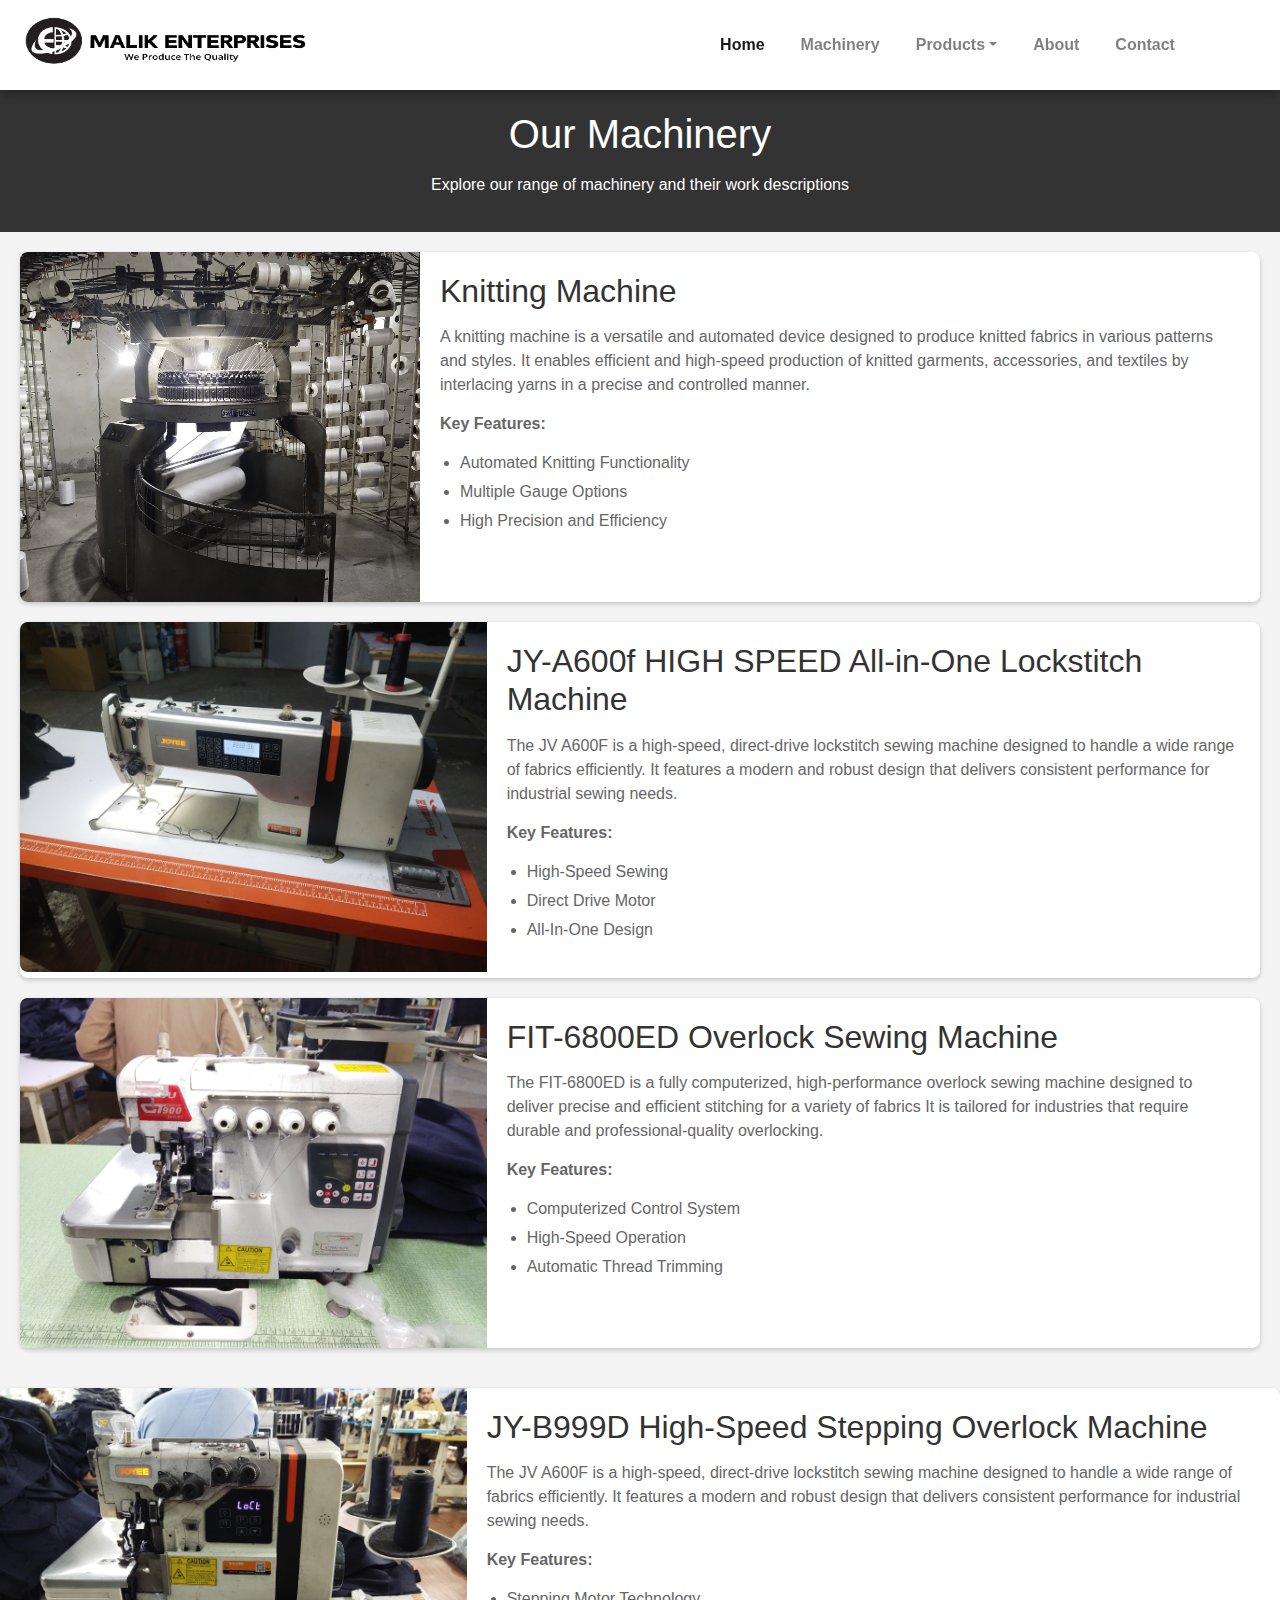
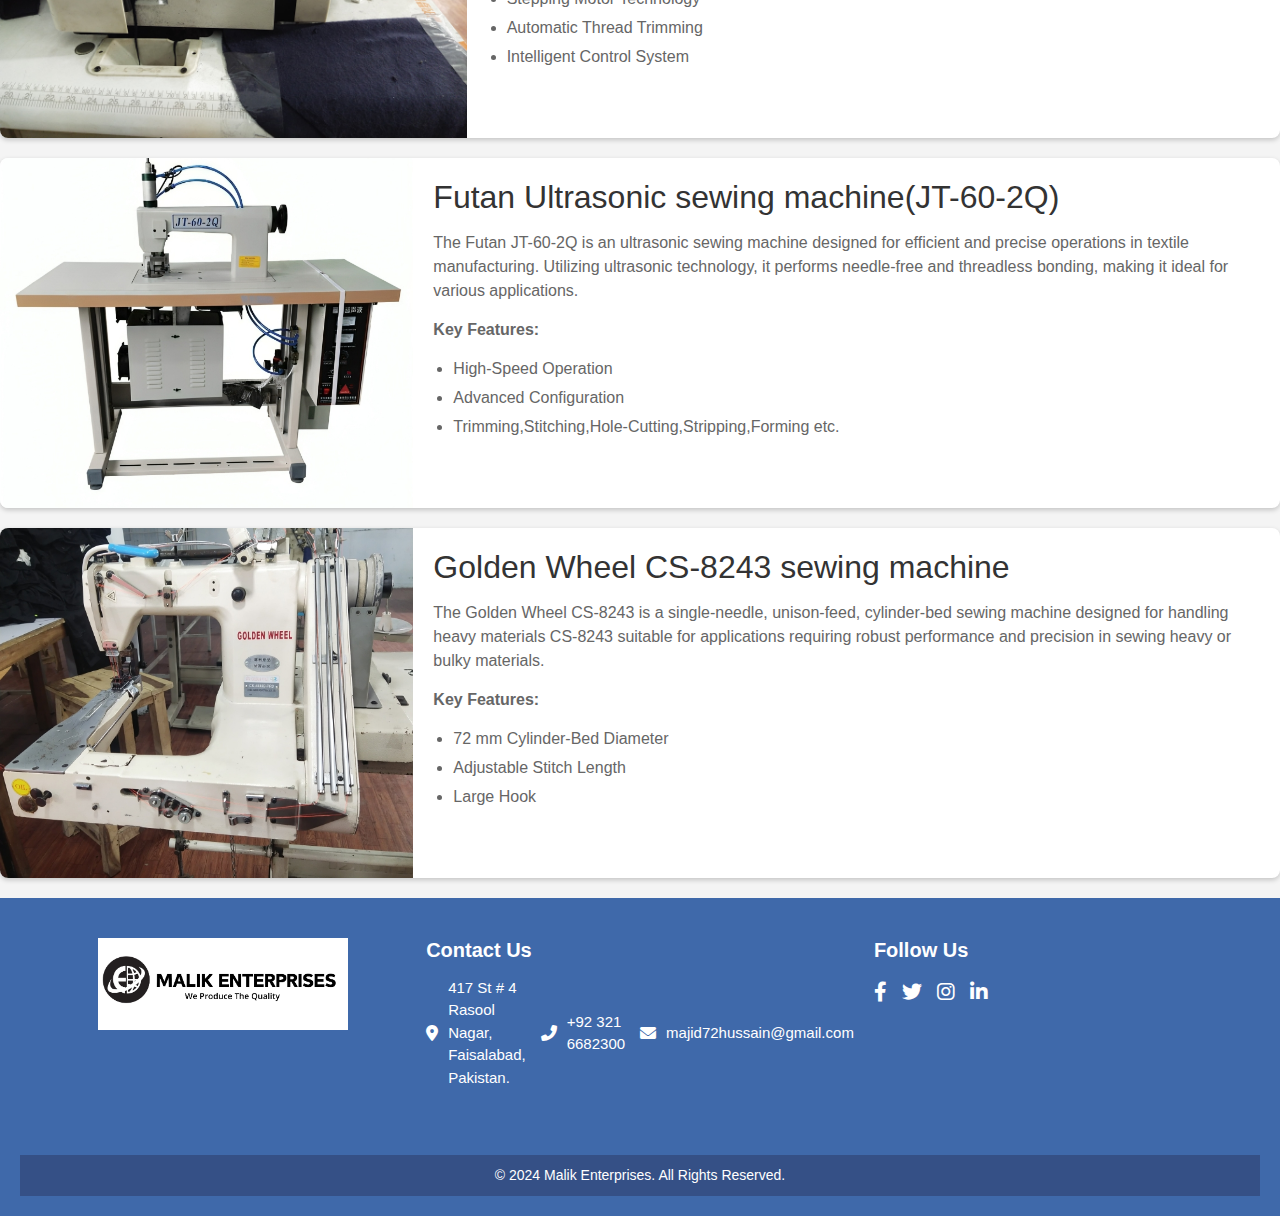
<file: machin.html>
<!DOCTYPE html>
<html lang="en">
<head>
    <meta charset="UTF-8">
    <meta name="viewport" content="width=device-width, initial-scale=1.0">
    <title>Machinery Page</title>
    <meta charset="utf-8">
    <title> Malik Enterprises</title>
    <meta content="width=device-width, initial-scale=1.0" name="viewport">
    <meta content="/" name="keywords">
    <meta content="/" name="description">

    <!-- Favicon -->
    <link href="img/favicon.png" rel="icon">

    <!-- Google Fonts -->
    <link href="https://fonts.googleapis.com/css?family=Open+Sans:400,600,700&display=swap" rel="stylesheet">

    <!-- CSS Libraries -->
    <link href="https://stackpath.bootstrapcdn.com/bootstrap/4.4.1/css/bootstrap.min.css" rel="stylesheet">
    <link href="https://stackpath.bootstrapcdn.com/font-awesome/4.7.0/css/font-awesome.min.css" rel="stylesheet">
    <link href="lib/slick/slick.css" rel="stylesheet">
    <link href="lib/slick/slick-theme.css" rel="stylesheet">
    <link rel="stylesheet" href="https://cdnjs.cloudflare.com/ajax/libs/font-awesome/6.0.0-beta3/css/all.min.css">

    <!-- Stylesheet -->
    <link href="css/style.css" rel="stylesheet">
    <style>
        /* Global Styles */
        body {
            font-family: Arial, sans-serif;
            margin: 0;
            padding: 0;
            background-color: #f4f4f4;
        }

        /* Header Section */
        .header {
            padding: 20px;
            background-color: #333;
            color: #fff;
            text-align: center;
        }

        /* Machinery Item Container */
        .machinery-container {
            padding: 20px;
        }

        .machinery-item {
            display: flex;
            flex-wrap: wrap;
            margin-bottom: 20px;
            background-color: #fff;
            border-radius: 8px;
            box-shadow: 0 2px 5px rgba(0, 0, 0, 0.2);
        }

        .machinery-item img {
            flex: 1;
            width: 100%;
            max-width: 500px; /* Set a max width for the images */
            height: auto;
            max-height: 350px; /* Set a max height for the images */
            border-radius: 8px 0 0 8px;
            object-fit: cover; /* Ensure the image is cropped proportionally */
        }

        .machinery-details {
            flex: 2;
            padding: 20px;
        }

        .machinery-details h2 {
            color: #333;
        }

        .machinery-details p {
            color: #666;
        }

        .machinery-details ul {
            list-style-type: disc;
            padding-left: 20px;
            color: #666;
        }

        .machinery-details ul li {
            margin-bottom: 5px;
        }

        /* Footer Section */
        .footer {
            padding: 20px;
            background-color: #333;
            color: #fff;
            text-align: center;
        }

        /* Responsive Styling */
        @media (max-width: 768px) {
            .machinery-item {
                flex-direction: column;
                align-items: center;
            }

            .machinery-item img {
                border-radius: 8px 8px 0 0;
                max-width: 100%; /* Allow full width on smaller devices */
                max-height: 200px;
            }

            .machinery-details {
                text-align: center;
                padding: 20px;
            }
        }

        @media (max-width: 576px) {
            .header h1 {
                font-size: 24px;
            }

            .machinery-details h2 {
                font-size: 20px;
            }

            .machinery-details p,
            .machinery-details ul {
                font-size: 14px;
            }

            .machinery-item img {
                max-width: 100%;
                max-height: 180px; /* Adjusted height for smaller devices */
            }
            .breadcrumb-wrap {
    position: relative;
    width: 100%;
    background: #ffffff;
}

.breadcrumb-wrap .breadcrumb {
    margin: 15px 0 0 0;
    padding: 0;
    background: none;
}



        }
    </style>
</head>
<body>
<!-- Merged Header and Navbar Start -->
<div class="top-navbar">
    <div class="container">
        <div class="row align-items-center justify-content-between">
            <div class="col-6 d-flex align-items-center d-md-none justify-content-start">
                <button type="button" class="navbar-toggler" data-toggle="collapse" data-target="#navbarCollapse">
                    <!-- <span class="navbar-toggler-icon"></span> --><i class="fa-solid fa-bars"></i>
                </button>
            </div>
            <div class="col-md-3 col-6 text-center text-md-left logo-container">
                <div class="logo">
                    <a href="#">
                        <img src="./img/malik.png" alt="Logo">
                    </a>
                </div>
            </div>
            <div class="col-md-6 col-sm-12">
                <nav class="navbar navbar-expand-md navbar-light justify-content-between">
                    <div class="collapse navbar-collapse justify-content-center" id="navbarCollapse">
                        <div class="navbar-nav">
                            <a href="index.html" class="nav-item nav-link active">Home</a>
                            <a href="./machin.html" class="nav-item nav-link">Machinery</a>
                            <div class="nav-item dropdown">
                                <a href="/product-list.html" class="nav-link dropdown-toggle" data-toggle="dropdown">Products</a>
                                <div class="dropdown-menu">
                                    <a href="menfashion.html" class="dropdown-item">Men Fashion Wear</a>
                                    <a href="workwearlist.html" class="dropdown-item">Men Work Wear</a>
                                    <a href="kidslist.html" class="dropdown-item">Kids Wear</a>
                                    <a href="jacketslist.html" class="dropdown-item">Jackets</a>
                                </div>
                            </div>
                            <a href="about.html" class="nav-item nav-link">About</a>
                            <a href="contact.html" class="nav-item nav-link">Contact</a>
                        </div>
                    </div>
                </nav>
            </div>
        </div>
    </div>
</div>
<!-- Merged Header and Navbar End -->

     
    
    


    <div class="header">
        <h1 style="color: #ffffff;" >Our Machinery</h1>
        <p>Explore our range of machinery and their work descriptions</p>
    </div>

    <div class="machinery-container">




 <!-- Machinery Item 1 -->
 

 <div class="machinery-item">
    <img src="img/machine1.jpeg" alt="Machinery 1">
    <div class="machinery-details">
        <h2>Knitting Machine</h2>
        <p>A knitting machine is a versatile and automated device designed to produce knitted fabrics in various patterns and styles. It enables efficient and high-speed
             production of knitted garments, accessories, and textiles by interlacing yarns in a precise and controlled manner.</p>
        <p><strong>Key Features:</strong></p>
        <ul>
            <li>Automated Knitting Functionality</li>
            <li>Multiple Gauge Options</li>
            <li>High Precision and Efficiency</li>
        </ul>
    </div>
</div>




        <!-- Machinery Item 2 -->
        <div class="machinery-item">
            <img src="img/machine3.jpeg" alt="Machinery 1">
            <div class="machinery-details">
                <h2>JY-A600f HIGH SPEED All-in-One Lockstitch Machine</h2>
                <p>The JV A600F is a high-speed, direct-drive lockstitch sewing machine designed to handle a wide range of fabrics efficiently.
                     It features a modern and robust design that delivers consistent performance for industrial sewing needs.</p>
                <p><strong>Key Features:</strong></p>
                <ul>
                    <li>High-Speed Sewing</li>
                    <li>Direct Drive Motor</li>
                    <li>All-In-One Design</li>
                </ul>
            </div>
        </div>

       

        <!-- Machinery Item 3 -->
        <div class="machinery-item">
            <img src="img/mach4.jpeg "alt="Machinery 3">
            <div class="machinery-details">
                <h2>FIT-6800ED  Overlock Sewing Machine</h2>
                <p>The FIT-6800ED is a fully computerized, high-performance overlock 
                    sewing machine designed to deliver precise and efficient stitching for a variety of fabrics It is tailored for industries
                     that require durable and professional-quality overlocking.</p>
                <p><strong>Key Features:</strong></p>
                <ul>
                    <li>Computerized Control System</li>
                    <li>High-Speed Operation</li>
                    <li>Automatic Thread Trimming</li>
                </ul>
            </div>
        </div>
    </div>

 <!-- Machinery Item 4 -->

    <div class="machinery-item">
        <img src="img/mach6.jpeg" alt="Machinery 1">
        <div class="machinery-details">
            <h2>JY-B999D High-Speed Stepping Overlock Machine</h2>
            <p>The JV A600F is a high-speed, direct-drive lockstitch sewing machine designed to handle a wide range of fabrics efficiently. 
                It features a modern and robust design that delivers consistent performance for industrial sewing needs.</p>
            <p><strong>Key Features:</strong></p>
            <ul>
                <li>Stepping Motor Technology</li>
                <li>Automatic Thread Trimming</li>
                <li>Intelligent Control System</li>
            </ul>
        </div>
    </div>

 <!-- Machinery Item 5 -->

 <div class="machinery-item">
    <img src="img/machine5.png" alt="Machinery 1">
    <div class="machinery-details">
        <h2>Futan Ultrasonic sewing machine(JT-60-2Q)</h2>
        <p>The Futan JT-60-2Q is an ultrasonic sewing machine designed for efficient and precise operations in textile manufacturing. Utilizing ultrasonic technology, it performs needle-free and threadless 
            bonding, making it ideal for various applications.</p>
        <p><strong>Key Features:</strong></p>
        <ul>
            <li>High-Speed Operation</li>
            <li>Advanced Configuration</li>
            <li>Trimming,Stitching,Hole-Cutting,Stripping,Forming etc.</li>
        </ul>
    </div>
</div>


 <!-- Machinery Item 6 -->



 <div class="machinery-item">
    <img src="img/machine6.png" alt="Machinery 1">
    <div class="machinery-details">
        <h2>Golden Wheel CS-8243 sewing machine</h2>
        <p>The Golden Wheel CS-8243 is a single-needle, unison-feed, cylinder-bed sewing machine designed for handling heavy materials
            CS-8243 suitable for applications requiring robust performance and precision in sewing heavy or bulky materials. 
        </p>
        <p><strong>Key Features:</strong></p>
        <ul>
            <li>72 mm Cylinder-Bed Diameter</li>
            <li>Adjustable Stitch Length</li>
            <li>Large Hook</li>
        </ul>
    </div>
</div>





          
                <!-- Footer Start -->
<footer class="site-footer">
    <div class="footer-container">
      <div class="footer-logo">
        <img src="img/malik.png" alt="Company Logo" class="footer-logo-img" />
      </div>
      <div class="footer-contact">
        <h3>Contact Us</h3>
        <ul class="contact-info">
          <li>
            <i class="fas fa-map-marker-alt"></i> 
            <a href="">417 St # 4 Rasool Nagar, Faisalabad, Pakistan.</a>
          </li>
          <li>
            <i class="fas fa-phone-alt"></i>
            <a href="tel:+923216682300">
              +92 321 6682300
         </a>
          </li>
          <li>
            <i class="fas fa-envelope"></i> 
            <a href="mailto:majid72hussain@gmail.com">
              majid72hussain@gmail.com
          </a>
          </li>
        </ul>
      </div>
      <div class="footer-social">
        <h3>Follow Us</h3>
        <ul class="social-links">
          <li><a href="#"><i class="fab fa-facebook-f"></i></a></li>
          <li><a href="#"><i class="fab fa-twitter"></i></a></li>
          <li><a href="#"><i class="fab fa-instagram"></i></a></li>
          <li><a href="#"><i class="fab fa-linkedin-in"></i></a></li>
        </ul>
      </div>
    </div>
    <div class="footer-bottom">
      <p>&copy; 2024 Malik Enterprises. All Rights Reserved.</p>
    </div>
  </footer>
  <!-- Footer End -->
  
        
  
        
        <!-- Back to Top -->
        <a href="#" class="back-to-top"><i class="fa fa-chevron-up"></i></a>

        
        <!-- JavaScript Libraries -->
        <script src="https://code.jquery.com/jquery-3.4.1.min.js"></script>
        <script src="https://stackpath.bootstrapcdn.com/bootstrap/4.4.1/js/bootstrap.bundle.min.js"></script>
        <script src="lib/easing/easing.min.js"></script>
        <script src="lib/slick/slick.min.js"></script>

        
        <!-- Template Javascript -->
        <script src="js/main.js"></script>

</body>





</html>
</file>
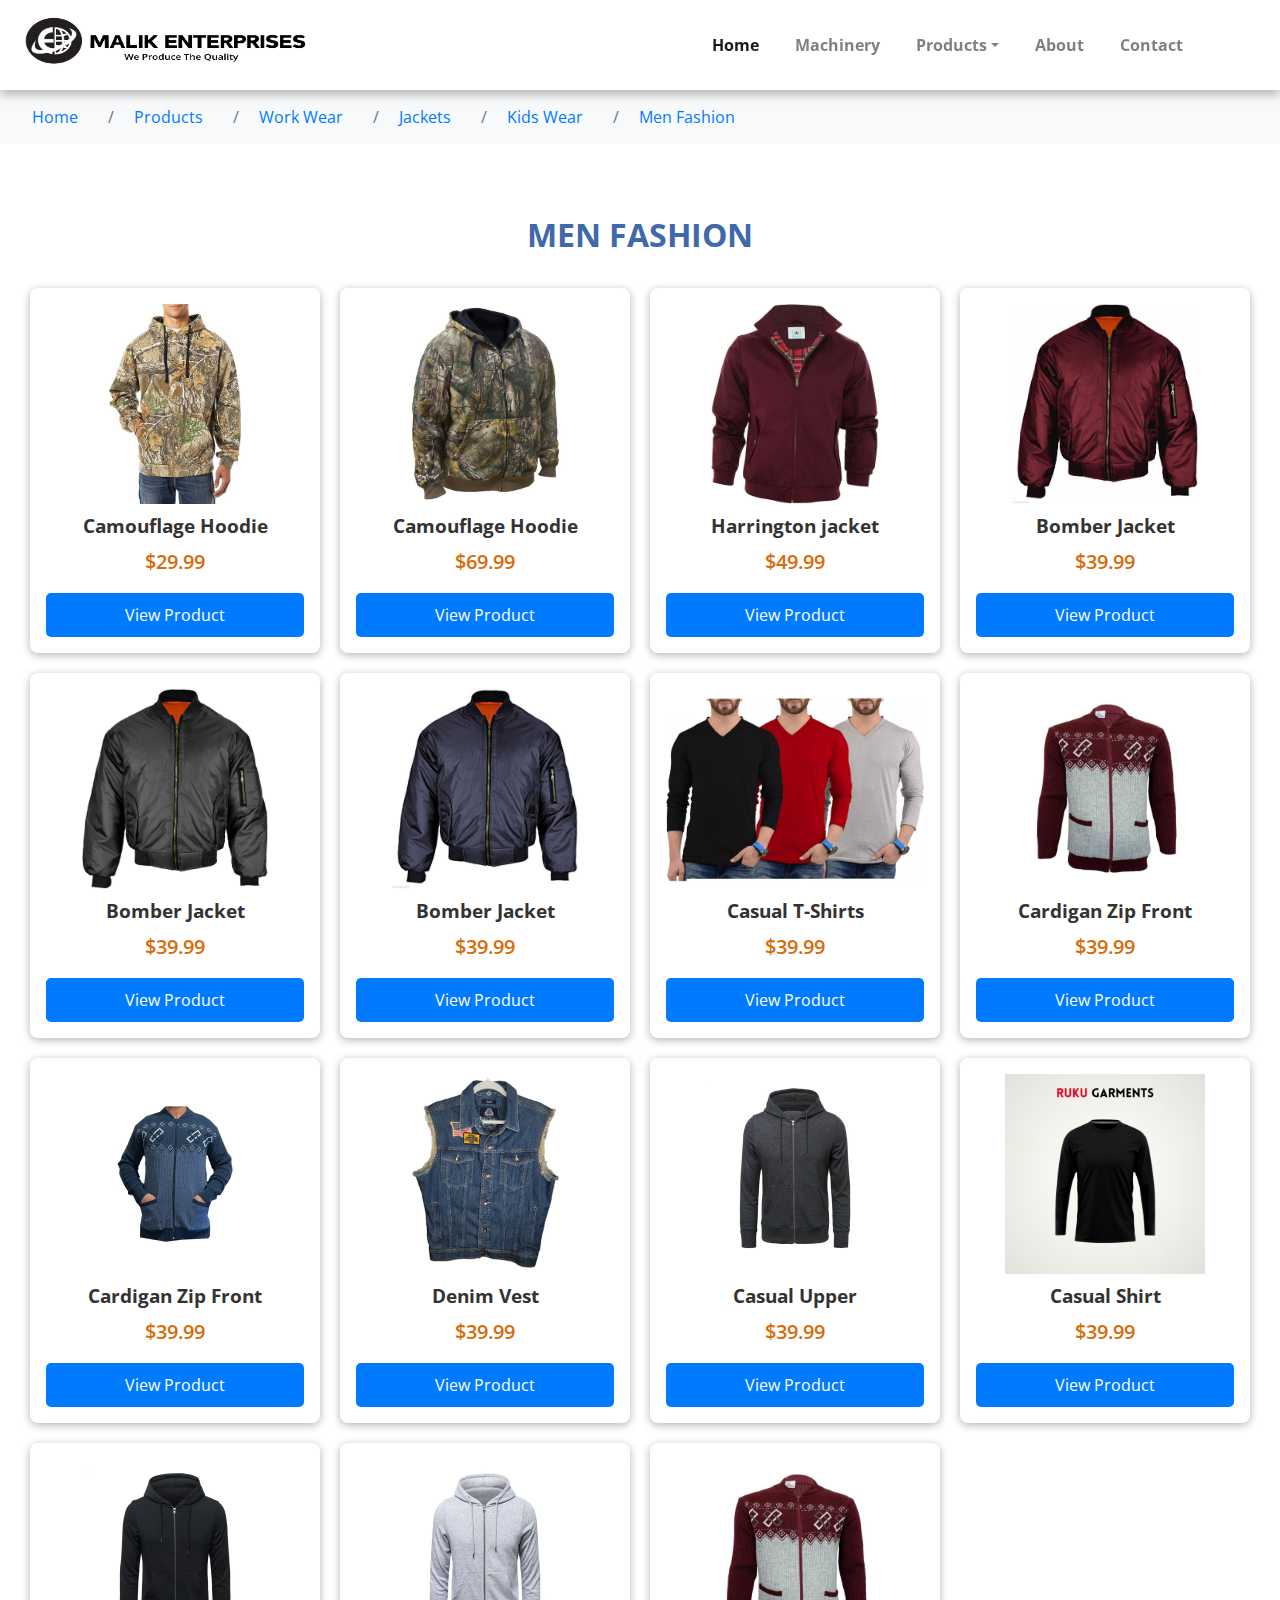
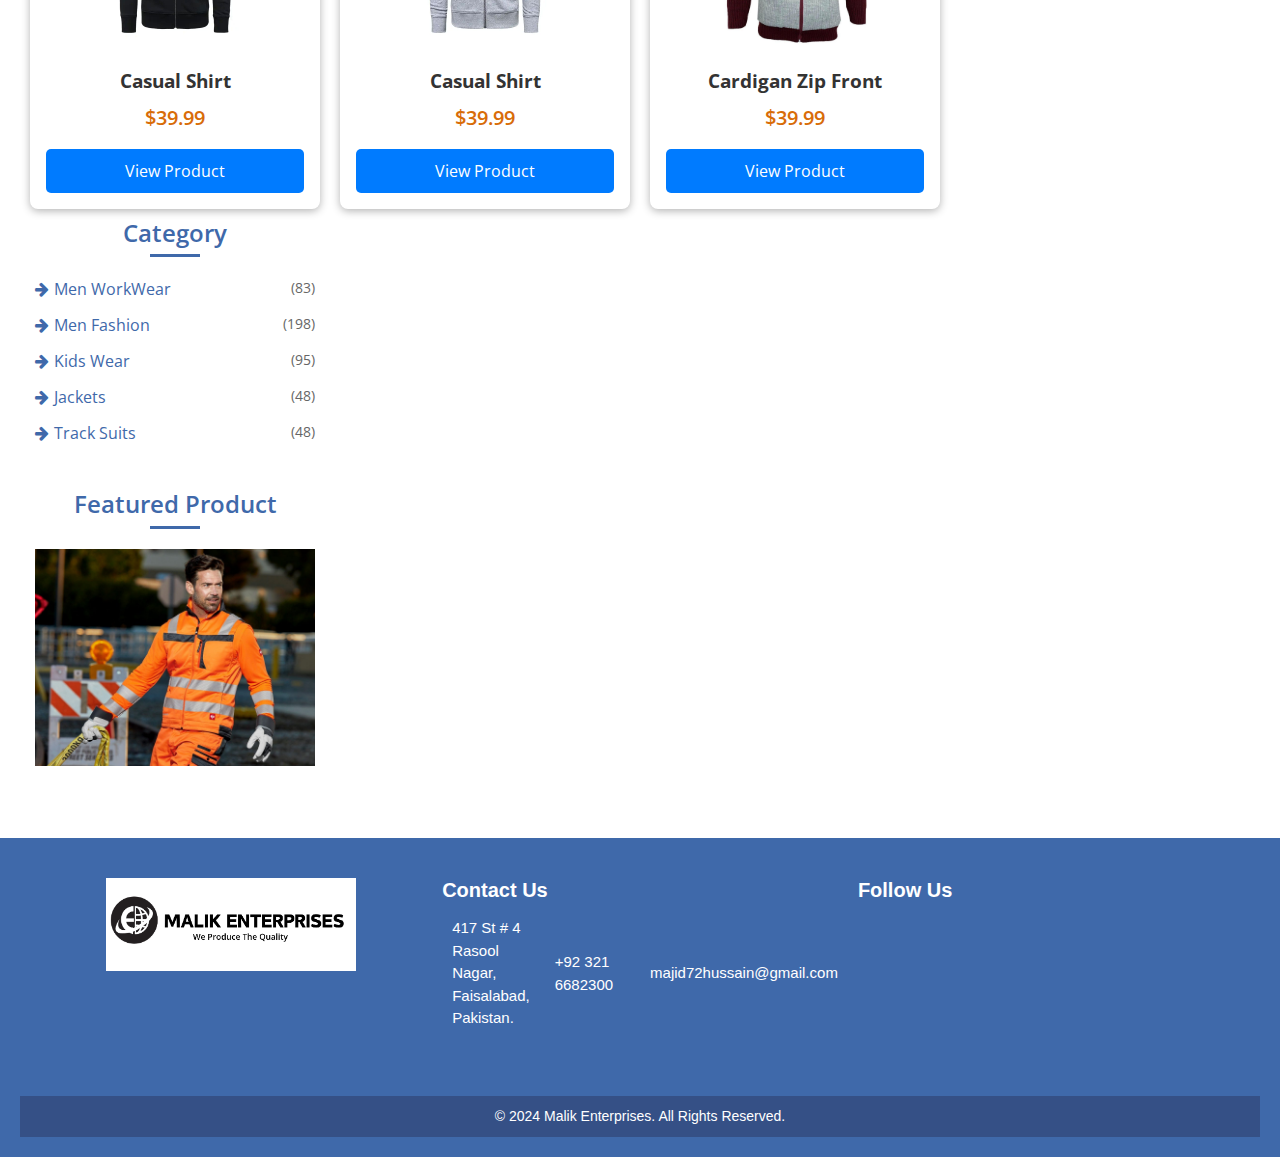
<file: menfashion.html>
<!DOCTYPE html>
<html lang="en">
    <head>
        <meta charset="utf-8">
        <title>Malik Enterprises</title>
        <meta content="width=device-width, initial-scale=1.0" name="viewport">
        <meta content="Bootstrap Ecommerce Template" name="keywords">
        <meta content="Bootstrap Ecommerce Template Free Download" name="description">

        <!-- Favicon -->
        <link href="img/favicon.png" rel="icon">

        <!-- Google Fonts -->
        <link href="https://fonts.googleapis.com/css?family=Open+Sans:400,600,700&display=swap" rel="stylesheet">

        <!-- CSS Libraries -->
        <link href="https://stackpath.bootstrapcdn.com/bootstrap/4.4.1/css/bootstrap.min.css" rel="stylesheet">
        <link href="https://stackpath.bootstrapcdn.com/font-awesome/4.7.0/css/font-awesome.min.css" rel="stylesheet">
        <link href="lib/slick/slick.css" rel="stylesheet">
        <link href="lib/slick/slick-theme.css" rel="stylesheet">

        <!--  Stylesheet -->
        <link href="css/style.css" rel="stylesheet">

        <style>.responsive-heading {
            font-size: 2.5rem; /* Base size for larger screens (desktop) */
            font-weight: bold;
            text-align: center; /* Centered alignment for aesthetics */
            color: #333; /* Dark text color */
            margin: 20px 0;
        }
        
        /* Tablet devices */
        @media (max-width: 1024px) {
            .responsive-heading {
                font-size: 2rem; /* Slightly smaller for tablets */
            }
        }
        
        /* Mobile devices */
        @media (max-width: 768px) {
            .responsive-heading {
                font-size: 1.5rem; /* Smaller font size for mobile */
            }
        }
        
        /* Small mobile devices */
        @media (max-width: 480px) {
            .responsive-heading {
                font-size: 1.3rem; /* Further reduce font size for small mobile devices */
            }
        }
        </style>
    </head>

    <body>

        <!-- <div class="contact-info">
            <a href="mailto:03138660790taha@gmail.com">
                <i class="fas fa-envelope"></i> majid72hussain@gmail.com
            </a>
            <a href="tel:+923216682300">
                <i class="fas fa-phone"></i> +92 321 6682300
            </a>
        </div> -->


<!-- Merged Header and Navbar Start -->
<div class="top-navbar">
    <div class="container">
        <div class="row align-items-center justify-content-between">
            <div class="col-6 d-flex align-items-center d-md-none justify-content-start">
                <button type="button" class="navbar-toggler" data-toggle="collapse" data-target="#navbarCollapse">
                     <!-- <span class="navbar-toggler-icon"></span> --><i class="fa-solid fa-bars"></i>
                </button>
            </div>
            <div class="col-md-3 col-6 text-center text-md-left logo-container">
                <div class="logo">
                    <a href="#">
                        <img src="./img/malik.png" alt="Logo">
                    </a>
                </div>
            </div>
            <div class="col-md-6 col-sm-12">
                <nav class="navbar navbar-expand-md navbar-light justify-content-between">
                    <div class="collapse navbar-collapse justify-content-center" id="navbarCollapse">
                        <div class="navbar-nav">
                            <a href="index.html" class="nav-item nav-link active">Home</a>
                            <a href="./machin.html" class="nav-item nav-link">Machinery</a>
                            <div class="nav-item dropdown">
                                <a href="/product-list.html" class="nav-link dropdown-toggle" data-toggle="dropdown">Products</a>
                                <div class="dropdown-menu">
                                    <a href="menfashion.html" class="dropdown-item">Men Fashion Wear</a>
                                    <a href="workwearlist.html" class="dropdown-item">Men Work Wear</a>
                                    <a href="kidslist.html" class="dropdown-item">Kids Wear</a>
                                    <a href="jacketslist.html" class="dropdown-item">Jackets</a>
                                </div>
                            </div>
                            <a href="about.html" class="nav-item nav-link">About</a>
                            <a href="contact.html" class="nav-item nav-link">Contact</a>
                        </div>
                    </div>
                </nav>
            </div>
        </div>
    </div>
</div>
<!-- Merged Header and Navbar End -->

    
        <!-- Breadcrumb Start -->
        <div class="breadcrumb-wrap">
            <div class="container">
                <ul class="breadcrumb">
                    <li class="breadcrumb-item"><a href="index.html">Home</a></li>
                    <li class="breadcrumb-item"><a href="product-list.html">Products</a></li>
                   
                    <li class="breadcrumb-item"><a href="./workwearlist.html">Work Wear</a></li>
                    <li class="breadcrumb-item"><a href="jacketslist.html">Jackets</a></li>
                    <li class="breadcrumb-item"><a href="kidslist.html">Kids Wear</a></li>
                    <li class="breadcrumb-item"><a href="menfashion.html">Men Fashion</a></li>
                    
                </ul>
            </div>
        </div>
        <!-- Breadcrumb End -->
        
        
        

        <!-- <h1 class="responsive-heading">Work Wear Collection</h1> -->
     
        
        
        <!-- Product List Start -->
        <!-- <div class="product-view">
            <div class="container">
                <div class="row">
                    <div class="col-md-9">
                        <div class="row">
                            <div class="col-lg-12">
                                <div class="row">
                                    <div class="col-md-8">
                                       
                                    </div>
                                   
                                </div>
                            </div>
                            <div class="col-lg-4">
                                <div class="product-item">
                                    <div class="product-image">
                                        <a href="product-detail.html">
                                            <img src="img/m4.jpeg" alt="Product Image">
                                        </a>
                                        <div class="product-action">
                                            <a href="#"><i class="fa fa-cart-plus"></i></a>
                                            <a href="#"><i class="fa fa-heart"></i></a>
                                            <a href="#"><i class="fa fa-search"></i></a>
                                        </div>
                                    </div>
                                    <div class="product-content">
                                        <div class="title"><a href="#">Phasellus Gravida</a></div>
                                        <div class="ratting">
                                            <i class="fa fa-star"></i>
                                            <i class="fa fa-star"></i>
                                            <i class="fa fa-star"></i>
                                            <i class="fa fa-star"></i>
                                            <i class="fa fa-star"></i>
                                        </div>
                                        <div class="price">$22 <span>$25</span></div>
                                    </div>
                                </div>
                            </div>
                            <div class="col-lg-4">
                                <div class="product-item">
                                    <div class="product-image">
                                        <a href="product-detail.html">
                                            <img src="img/m7.jpeg" alt="Product Image">
                                        </a>
                                        <div class="product-action">
                                            <a href="#"><i class="fa fa-cart-plus"></i></a>
                                            <a href="#"><i class="fa fa-heart"></i></a>
                                            <a href="#"><i class="fa fa-search"></i></a>
                                        </div>
                                    </div>
                                    <div class="product-content">
                                        <div class="title"><a href="#">Phasellus Gravida</a></div>
                                        <div class="ratting">
                                            <i class="fa fa-star"></i>
                                            <i class="fa fa-star"></i>
                                            <i class="fa fa-star"></i>
                                            <i class="fa fa-star"></i>
                                            <i class="fa fa-star"></i>
                                        </div>
                                        <div class="price">$22 <span>$25</span></div>
                                    </div>
                                </div>
                            </div>
                            <div class="col-lg-4">
                                <div class="product-item">
                                    <div class="product-image">
                                        <a href="product-detail.html">
                                            <img src="img/m11.jpeg" alt="Product Image">
                                        </a>
                                        <div class="product-action">
                                            <a href="#"><i class="fa fa-cart-plus"></i></a>
                                            <a href="#"><i class="fa fa-heart"></i></a>
                                            <a href="#"><i class="fa fa-search"></i></a>
                                        </div>
                                    </div>
                                    <div class="product-content">
                                        <div class="title"><a href="#">Phasellus Gravida</a></div>
                                        <div class="ratting">
                                            <i class="fa fa-star"></i>
                                            <i class="fa fa-star"></i>
                                            <i class="fa fa-star"></i>
                                            <i class="fa fa-star"></i>
                                            <i class="fa fa-star"></i>
                                        </div>
                                        <div class="price">$22 <span>$25</span></div>
                                    </div>
                                </div>
                            </div>
                            <div class="col-lg-4">
                                <div class="product-item">
                                    <div class="product-image">
                                        <a href="product-detail.html">
                                            <img src="img/w5.png" alt="Product Image">
                                        </a>
                                        <div class="product-action">
                                            <a href="#"><i class="fa fa-cart-plus"></i></a>
                                            <a href="#"><i class="fa fa-heart"></i></a>
                                            <a href="#"><i class="fa fa-search"></i></a>
                                        </div>
                                    </div>
                                    <div class="product-content">
                                        <div class="title"><a href="#">Phasellus Gravida</a></div>
                                        <div class="ratting">
                                            <i class="fa fa-star"></i>
                                            <i class="fa fa-star"></i>
                                            <i class="fa fa-star"></i>
                                            <i class="fa fa-star"></i>
                                            <i class="fa fa-star"></i>
                                        </div>
                                        <div class="price">$22 <span>$25</span></div>
                                    </div>
                                </div>
                            </div>
                            <div class="col-lg-4">
                                <div class="product-item">
                                    <div class="product-image">
                                        <a href="product-detail.html">
                                            <img src="img/w4.png" alt="Product Image">
                                        </a>
                                        <div class="product-action">
                                            <a href="#"><i class="fa fa-cart-plus"></i></a>
                                            <a href="#"><i class="fa fa-heart"></i></a>
                                            <a href="#"><i class="fa fa-search"></i></a>
                                        </div>
                                    </div>
                                    <div class="product-content">
                                        <div class="title"><a href="#">Phasellus Gravida</a></div>
                                        <div class="ratting">
                                            <i class="fa fa-star"></i>
                                            <i class="fa fa-star"></i>
                                            <i class="fa fa-star"></i>
                                            <i class="fa fa-star"></i>
                                            <i class="fa fa-star"></i>
                                        </div>
                                        <div class="price">$22 <span>$25</span></div>
                                    </div>
                                </div>
                            </div>
                            <div class="col-lg-4">
                                <div class="product-item">
                                    <div class="product-image">
                                        <a href="product-detail.html">
                                            <img src="img/w1.png" alt="Product Image">
                                        </a>
                                        <div class="product-action">
                                            <a href="#"><i class="fa fa-cart-plus"></i></a>
                                            <a href="#"><i class="fa fa-heart"></i></a>
                                            <a href="#"><i class="fa fa-search"></i></a>
                                        </div>
                                    </div>
                                    <div class="product-content">
                                        <div class="title"><a href="#">Phasellus Gravida</a></div>
                                        <div class="ratting">
                                            <i class="fa fa-star"></i>
                                            <i class="fa fa-star"></i>
                                            <i class="fa fa-star"></i>
                                            <i class="fa fa-star"></i>
                                            <i class="fa fa-star"></i>
                                        </div>
                                        <div class="price">$22 <span>$25</span></div>
                                    </div>
                                </div>
                            </div>
                            <div class="col-lg-4">
                                <div class="product-item">
                                    <div class="product-image">
                                        <a href="product-detail.html">
                                            <img src="img/w6.jpeg" alt="Product Image">
                                        </a>
                                        <div class="product-action">
                                            <a href="#"><i class="fa fa-cart-plus"></i></a>
                                            <a href="#"><i class="fa fa-heart"></i></a>
                                            <a href="#"><i class="fa fa-search"></i></a>
                                        </div>
                                    </div>
                                    <div class="product-content">
                                        <div class="title"><a href="#">Phasellus Gravida</a></div>
                                        <div class="ratting">
                                            <i class="fa fa-star"></i>
                                            <i class="fa fa-star"></i>
                                            <i class="fa fa-star"></i>
                                            <i class="fa fa-star"></i>
                                            <i class="fa fa-star"></i>
                                        </div>
                                        <div class="price">$22 <span>$25</span></div>
                                    </div>
                                </div>
                            </div>
                            <div class="col-lg-4">
                                <div class="product-item">
                                    <div class="product-image">
                                        <a href="product-detail.html">
                                            <img src="img/m9.jpeg" alt="Product Image">
                                        </a>
                                        <div class="product-action">
                                            <a href="#"><i class="fa fa-cart-plus"></i></a>
                                            <a href="#"><i class="fa fa-heart"></i></a>
                                            <a href="#"><i class="fa fa-search"></i></a>
                                        </div>
                                    </div>
                                    <div class="product-content">
                                        <div class="title"><a href="#">Phasellus Gravida</a></div>
                                        <div class="ratting">
                                            <i class="fa fa-star"></i>
                                            <i class="fa fa-star"></i>
                                            <i class="fa fa-star"></i>
                                            <i class="fa fa-star"></i>
                                            <i class="fa fa-star"></i>
                                        </div>
                                        <div class="price">$22 <span>$25</span></div>
                                    </div>
                                </div>
                            </div>
                            <div class="col-lg-4">
                                <div class="product-item">
                                    <div class="product-image">
                                        <a href="product-detail.html">
                                            <img src="img/m6.jpeg" alt="Product Image">
                                        </a>
                                        <div class="product-action">
                                            <a href="#"><i class="fa fa-cart-plus"></i></a>
                                            <a href="#"><i class="fa fa-heart"></i></a>
                                            <a href="#"><i class="fa fa-search"></i></a>
                                        </div>
                                    </div>
                                    <div class="product-content">
                                        <div class="title"><a href="#">Phasellus Gravida</a></div>
                                        <div class="ratting">
                                            <i class="fa fa-star"></i>
                                            <i class="fa fa-star"></i>
                                            <i class="fa fa-star"></i>
                                            <i class="fa fa-star"></i>
                                            <i class="fa fa-star"></i>
                                        </div>
                                        <div class="price">$22 <span>$25</span></div>
                                    </div>
                                </div>
                            </div>
                        </div>
                        
                        <div class="col-lg-12">
                            <nav aria-label="Page navigation example">
                                <ul class="pagination justify-content-center">
                                    <li class="page-item disabled">
                                        <a class="page-link" href="#" tabindex="-1">Previous</a>
                                    </li>
                                    <li class="page-item active"><a class="page-link" href="#">1</a></li>
                                    <li class="page-item"><a class="page-link" href="#">2</a></li>
                                    <li class="page-item"><a class="page-link" href="#">3</a></li>
                                    <li class="page-item">
                                        <a class="page-link" href="#">Next</a>
                                    </li>
                                </ul>
                            </nav>
                        </div>
                    </div>
                    
                    
                    
                    <div class="col-md-3">
                        <div class="sidebar-widget category">
                            <h2 class="title">Category</h2>
                            <li><a href="workwearlist.html">Men WorkWear</a><span>(83)</span></li>
                            <li><a href="menfashion.html">Men Fashion</a><span>(198)</span></li>
                            <li><a href="kidslist.html">Kids Wear</a><span>(95)</span></li>
                            <li><a href="jacketslist.html">Jackets</a><span>(48)</span></li>
                        </div>
                        
                        <div class="sidebar-widget image">
                            <h2 class="title">Featured Product</h2>
                            <a href="#">
                                <img src="img/slider01.jpeg" alt="Image">
                            </a>
                        </div>
                        
                    
                        
                       
                    </div>
                </div>
            </div>
        </div> -->


        <br><br><br>

        <div class="container">
            <h3 class="testimonial-heading text-center">MEN FASHION</h3>
            <div class="product-catalog">
              <div class="product-card">
                <img src="./img/m2.jpeg" alt="Classic T-Shirt in white" class="product-image">
                <h3 class="product-name">Camouflage Hoodie</h3>
                <p class="product-price">$29.99</p>
                <button class="add-to-cart">View Product</button>
              </div>
          
              <div class="product-card">
                <img src="./img/m3.jpeg" alt="Stylish denim jacket" class="product-image">
                <h3 class="product-name">Camouflage Hoodie</h3>
                <p class="product-price">$69.99</p>
                <button class="add-to-cart">View Product</button>
              </div>
          
              <div class="product-card">
                <img src="./img/m4.jpeg" alt="Casual hoodie in grey" class="product-image">
                <h3 class="product-name">Harrington jacket</h3>
                <p class="product-price">$49.99</p>
                <button class="add-to-cart">View Product</button>
              </div>
          
              <div class="product-card">
                <img src="img/m5.jpeg" alt="Light and breezy summer dress" class="product-image">
                <h3 class="product-name">Bomber Jacket</h3>
                <p class="product-price">$39.99</p>
                <button class="add-to-cart">View Product</button>
              </div>
              <div class="product-card">
                <img src="./img/m6.jpeg" alt="Light and breezy summer dress" class="product-image">
                <h3 class="product-name">Bomber Jacket</h3>
                <p class="product-price">$39.99</p>
                <button class="add-to-cart">View Product</button>
              </div>
              <div class="product-card">
                <img src="./img/m7.jpeg" alt="Light and breezy summer dress" class="product-image">
                <h3 class="product-name">Bomber Jacket</h3>
                <p class="product-price">$39.99</p>
                <button class="add-to-cart">View Product</button>
              </div>
              <div class="product-card">
                <img src="./img/m8.jpeg" alt="Light and breezy summer dress" class="product-image">
                <h3 class="product-name">Casual T-Shirts</h3>
                <p class="product-price">$39.99</p>
                <button class="add-to-cart">View Product</button>
              </div>
              <div class="product-card">
                <img src="./img/m9.jpeg" alt="Light and breezy summer dress" class="product-image">
                <h3 class="product-name">Cardigan Zip Front</h3>
                <p class="product-price">$39.99</p>
                <button class="add-to-cart">View Product</button>
              </div>
              <div class="product-card">
                <img src="./img/m10.jpeg" alt="Light and breezy summer dress" class="product-image">
                <h3 class="product-name">Cardigan Zip Front</h3>
                <p class="product-price">$39.99</p>
                <button class="add-to-cart">View Product</button>
              </div>
              <div class="product-card">
                <img src="./img/m11.jpeg" alt="Light and breezy summer dress" class="product-image">
                <h3 class="product-name">Denim Vest</h3>
                <p class="product-price">$39.99</p>
                <button class="add-to-cart">View Product</button>
              </div>
              <div class="product-card">
                <img src="./img/m12.jpeg" alt="Light and breezy summer dress" class="product-image">
                <h3 class="product-name">Casual Upper</h3>
                <p class="product-price">$39.99</p>
                <button class="add-to-cart">View Product</button>
              </div>
              <div class="product-card">
                <img src="./img/m13.jpeg" alt="Light and breezy summer dress" class="product-image">
                <h3 class="product-name">Casual Shirt</h3>
                <p class="product-price">$39.99</p>
                <button class="add-to-cart">View Product</button>
              </div>
              <div class="product-card">
                <img src="./img/m14.jpeg" alt="Light and breezy summer dress" class="product-image">
                <h3 class="product-name">Casual Shirt</h3>
                <p class="product-price">$39.99</p>
                <button class="add-to-cart">View Product</button>
              </div>
              <div class="product-card">
                <img src="./img/m15.jpeg" alt="Light and breezy summer dress" class="product-image">
                <h3 class="product-name">Casual Shirt</h3>
                <p class="product-price">$39.99</p>
                <button class="add-to-cart">View Product</button>
              </div>
              <div class="product-card">
                <img src="./img/m9.jpeg" alt="Light and breezy summer dress" class="product-image">
                <h3 class="product-name">Cardigan Zip Front</h3>
                <p class="product-price">$39.99</p>
                <button class="add-to-cart">View Product</button>
              </div>



<!-- 




              <div class="product-card">
                <img src="./img/w1.jpeg" alt="Light and breezy summer dress" class="product-image">
                <h3 class="product-name">Summer Dress</h3>
                <p class="product-price">$39.99</p>
                <button class="add-to-cart">View Product</button>
              </div>
              <div class="product-card">
                <img src="./img/w2.jpeg" alt="Light and breezy summer dress" class="product-image">
                <h3 class="product-name">Summer Dress</h3>
                <p class="product-price">$39.99</p>
                <button class="add-to-cart">View Product</button>
              </div>
              <div class="product-card">
                <img src="./img/w3.jpeg" alt="Light and breezy summer dress" class="product-image">
                <h3 class="product-name">Summer Dress</h3>
                <p class="product-price">$39.99</p>
                <button class="add-to-cart">View Product</button>
              </div>
              <div class="product-card">
                <img src="./img/w4.png" alt="Light and breezy summer dress" class="product-image">
                <h3 class="product-name">Summer Dress</h3>
                <p class="product-price">$39.99</p>
                <button class="add-to-cart">View Product</button>
              </div>
              <div class="product-card">
                <img src="./img/w5.png" alt="Light and breezy summer dress" class="product-image">
                <h3 class="product-name">Summer Dress</h3>
                <p class="product-price">$39.99</p>
                <button class="add-to-cart">View Product</button>
              </div>
              <div class="product-card">
                <img src="./img/w6.jpeg" alt="Light and breezy summer dress" class="product-image">
                <h3 class="product-name">Summer Dress</h3>
                <p class="product-price">$39.99</p>
                <button class="add-to-cart">View Product</button>
              </div>
              <div class="product-card">
                <img src="./img/w7.jpeg" alt="Light and breezy summer dress" class="product-image">
                <h3 class="product-name">Summer Dress</h3>
                <p class="product-price">$39.99</p>
                <button class="add-to-cart">View Product</button>
              </div>
              <div class="product-card">
                <img src="./img/w8..jpeg" alt="Light and breezy summer dress" class="product-image">
                <h3 class="product-name">Summer Dress</h3>
                <p class="product-price">$39.99</p>
                <button class="add-to-cart">View Product</button>
              </div>
              <div class="product-card">
                <img src="./img/w9.jpeg" alt="Light and breezy summer dress" class="product-image">
                <h3 class="product-name">Summer Dress</h3>
                <p class="product-price">$39.99</p>
                <button class="add-to-cart">View Product</button>
              </div>
              <div class="product-card">
                <img src="./img/w10.jpeg" alt="Light and breezy summer dress" class="product-image">
                <h3 class="product-name">Summer Dress</h3>
                <p class="product-price">$39.99</p>
                <button class="add-to-cart">View Product</button>
              </div>
             


 -->

              
            </div>
            
          <div class="col-md-3">
            <div class="sidebar-widget category">
                <h2 class="title">Category</h2>
                <ul>
                    <li><a href="workwearlist.html">Men WorkWear</a><span>(83)</span></li>
                    <li><a href="menfashion.html">Men Fashion</a><span>(198)</span></li>
                    <li><a href="kidslist.html">Kids Wear</a><span>(95)</span></li>
                    <li><a href="jacketslist.html">Jackets</a><span>(48)</span></li>
                    <li><a href="jacketslist.html">Track Suits</a><span>(48)</span></li>

                   
                    
                </ul>
            </div>
            
            <div class="sidebar-widget image">
                <h2 class="title">Featured Product</h2>
                <a href="#">
                    <img src="img/slider01.jpeg" alt="Image">
                </a>
            </div>
            
        
            
           
        </div>
          </div>
          

        <!-- Product List End -->
        
        



        <br><br><br>

                <!-- Footer Start -->
<footer class="site-footer">
    <div class="footer-container">
      <div class="footer-logo">
        <img src="img/malik.png" alt="Company Logo" class="footer-logo-img" />
      </div>
      <div class="footer-contact">
        <h3>Contact Us</h3>
        <ul class="contact-info">
          <li>
            <i class="fas fa-map-marker-alt"></i> 
            <a href="">417 St # 4 Rasool Nagar, Faisalabad, Pakistan.</a>
          </li>
          <li>
            <i class="fas fa-phone-alt"></i>
            <a href="tel:+923216682300">
              +92 321 6682300
         </a>
          </li>
          <li>
            <i class="fas fa-envelope"></i> 
            <a href="mailto:majid72hussain@gmail.com">
              majid72hussain@gmail.com
          </a>
          </li>
        </ul>
      </div>
      <div class="footer-social">
        <h3>Follow Us</h3>
        <ul class="social-links">
          <li><a href="#"><i class="fab fa-facebook-f"></i></a></li>
          <li><a href="#"><i class="fab fa-twitter"></i></a></li>
          <li><a href="#"><i class="fab fa-instagram"></i></a></li>
          <li><a href="#"><i class="fab fa-linkedin-in"></i></a></li>
        </ul>
      </div>
    </div>
    <div class="footer-bottom">
      <p>&copy; 2024 Malik Enterprises. All Rights Reserved.</p>
    </div>
  </footer>
  <!-- Footer End -->
        
        
        <!-- Back to Top -->
        <a href="#" class="back-to-top"><i class="fa fa-chevron-up"></i></a>

        
        <!-- JavaScript Libraries -->
        <script src="https://code.jquery.com/jquery-3.4.1.min.js"></script>
        <script src="https://stackpath.bootstrapcdn.com/bootstrap/4.4.1/js/bootstrap.bundle.min.js"></script>
        <script src="lib/easing/easing.min.js"></script>
        <script src="lib/slick/slick.min.js"></script>

        
        <!-- Template Javascript -->
        <script src="js/main.js"></script>
    </body>
</html>
</file>
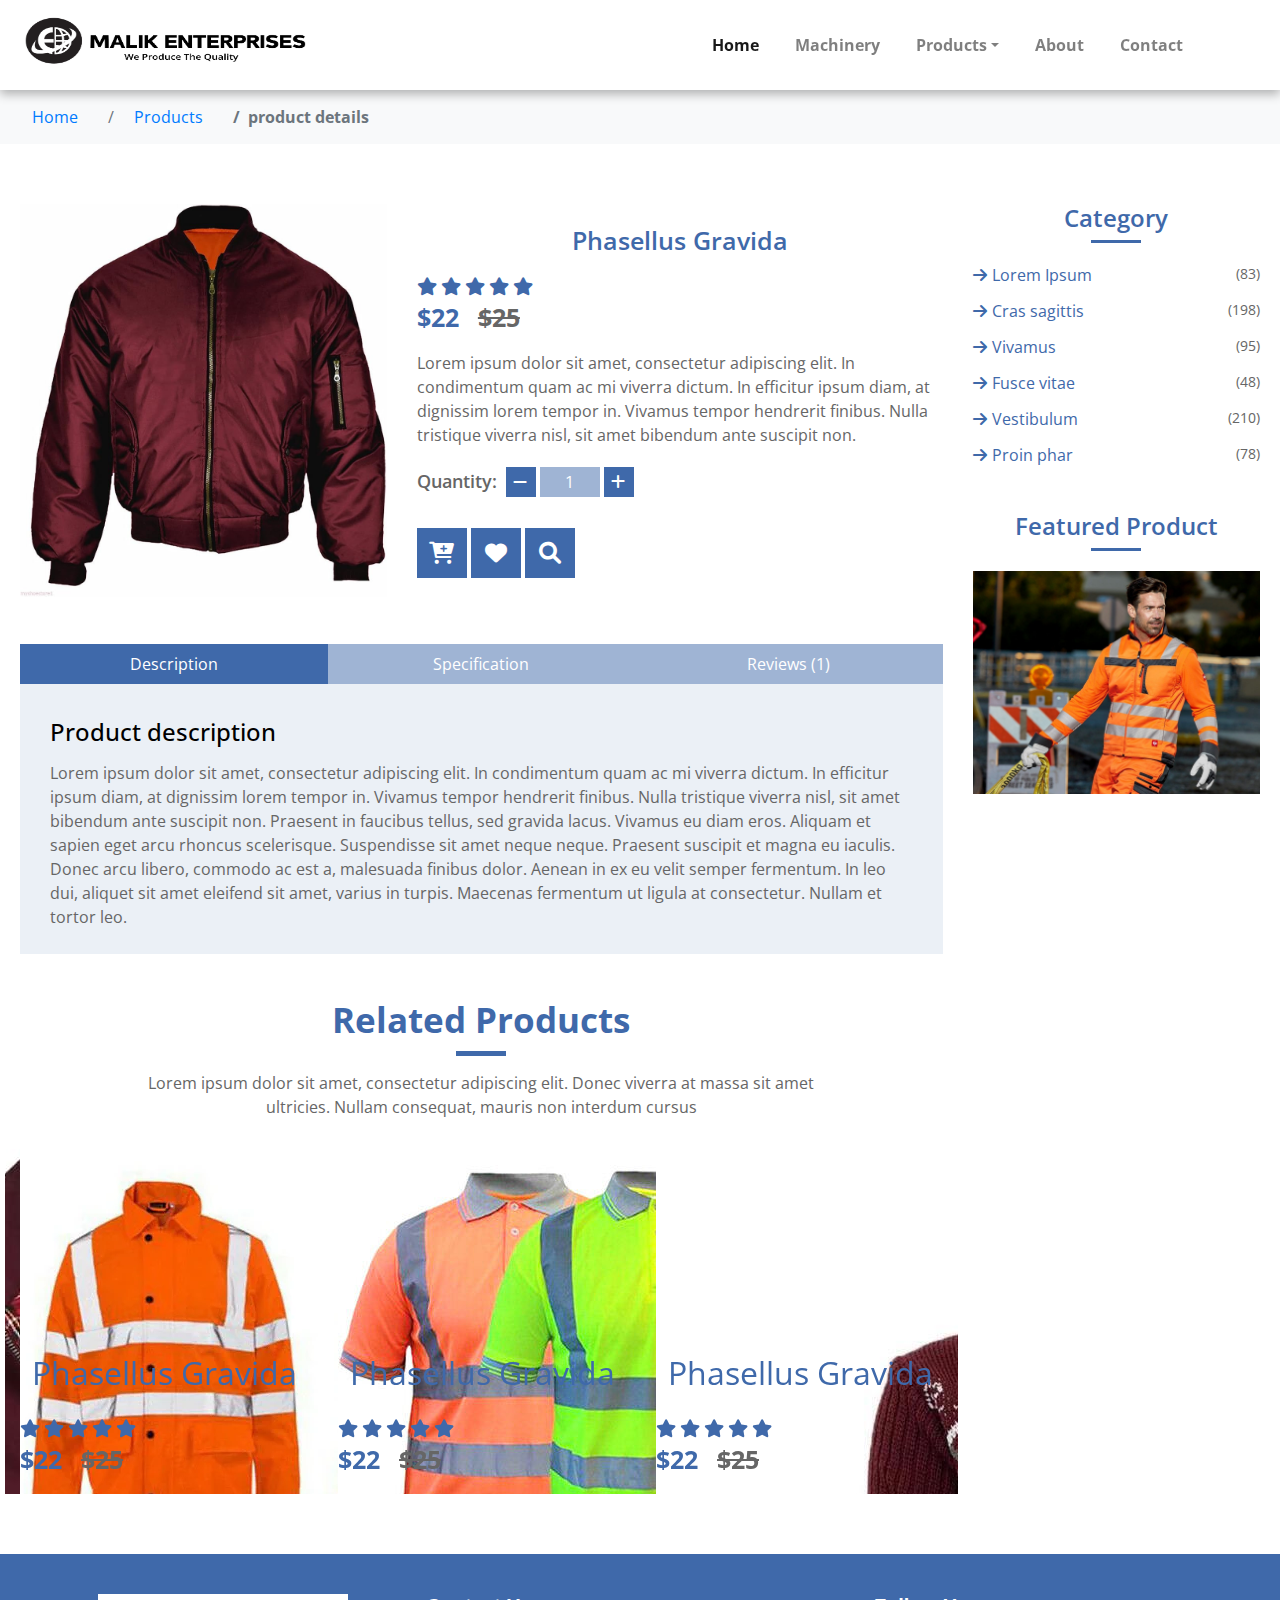
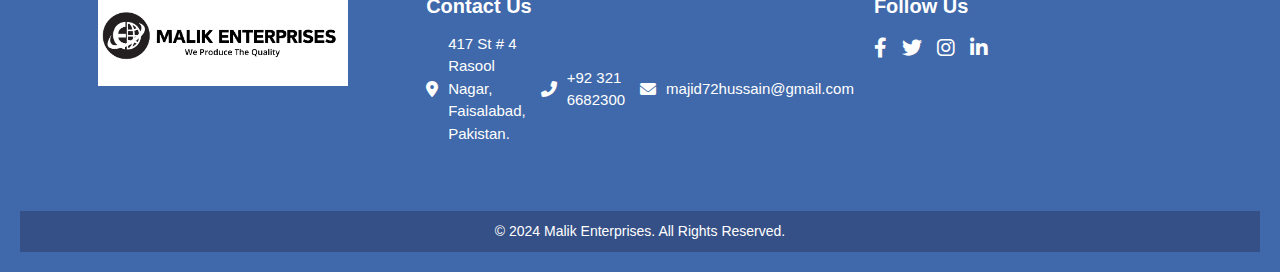
<file: product-detail.html>
<!DOCTYPE html>
<html lang="en">
    <head>
        <meta charset="utf-8">
        <title> Malik Enterprises</title>
        <meta content="width=device-width, initial-scale=1.0" name="viewport">
        <meta content="/" name="keywords">
        <meta content="/" name="description">

        <!-- Favicon -->
        <link href="img/favicon.png" rel="icon">

        <!-- Google Fonts -->
        <link href="https://fonts.googleapis.com/css?family=Open+Sans:400,600,700&display=swap" rel="stylesheet">

        <!-- CSS Libraries -->
        <link href="https://stackpath.bootstrapcdn.com/bootstrap/4.4.1/css/bootstrap.min.css" rel="stylesheet">
        <link href="https://stackpath.bootstrapcdn.com/font-awesome/4.7.0/css/font-awesome.min.css" rel="stylesheet">
        <link href="lib/slick/slick.css" rel="stylesheet">
        <link href="lib/slick/slick-theme.css" rel="stylesheet">
        <link rel="stylesheet" href="https://cdnjs.cloudflare.com/ajax/libs/font-awesome/6.0.0-beta3/css/all.min.css">

        <!-- Stylesheet -->
        <link href="css/style.css" rel="stylesheet">
    </head>

    <body>
       

        <!-- <div class="contact-info">
            <a href="mailto:03138660790taha@gmail.com">
                <i class="fas fa-envelope"></i> majid72hussain@gmail.com
            </a>
            <a href="tel:+923216682300">
                <i class="fas fa-phone"></i> +92 321 6682300
            </a>
        </div> -->
<!-- Merged Header and Navbar Start -->
<div class="top-navbar">
    <div class="container">
        <div class="row align-items-center justify-content-between">
            <div class="col-6 d-flex align-items-center d-md-none justify-content-start">
                <button type="button" class="navbar-toggler" data-toggle="collapse" data-target="#navbarCollapse">
                     <!-- <span class="navbar-toggler-icon"></span> --><i class="fa-solid fa-bars"></i>
                </button>
            </div>
            <div class="col-md-3 col-6 text-center text-md-left logo-container">
                <div class="logo">
                    <a href="#">
                        <img src="./img/malik.png" alt="Logo">
                    </a>
                </div>
            </div>
            <div class="col-md-6 col-sm-12">
                <nav class="navbar navbar-expand-md navbar-light justify-content-between">
                    <div class="collapse navbar-collapse justify-content-center" id="navbarCollapse">
                        <div class="navbar-nav">
                            <a href="index.html" class="nav-item nav-link active">Home</a>
                            <a href="./machin.html" class="nav-item nav-link">Machinery</a>
                            <div class="nav-item dropdown">
                                <a href="/product-list.html" class="nav-link dropdown-toggle" data-toggle="dropdown">Products</a>
                                <div class="dropdown-menu">
                                    <a href="menfashion.html" class="dropdown-item">Men Fashion Wear</a>
                                    <a href="workwearlist.html" class="dropdown-item">Men Work Wear</a>
                                    <a href="kidslist.html" class="dropdown-item">Kids Wear</a>
                                    <a href="jacketslist.html" class="dropdown-item">Jackets</a>
                                </div>
                            </div>
                            <a href="about.html" class="nav-item nav-link">About</a>
                            <a href="contact.html" class="nav-item nav-link">Contact</a>
                        </div>
                    </div>
                </nav>
            </div>
        </div>
    </div>
</div>
<!-- Merged Header and Navbar End -->
        
        <!-- Breadcrumb Start -->
        <div class="breadcrumb-wrap">
            <div class="container">
                <ul class="breadcrumb">
                    <li class="breadcrumb-item"><a href="index.html">Home</a></li>
                    <li class="breadcrumb-item"><a href="#">Products</a></li>
                    <li class="breadcrumb-item active">product details</li>
                </ul>
            </div>
        </div>
        <!-- Breadcrumb End -->
        
        
        <!-- Product Detail Start -->
        <div class="product-detail">
            <div class="container">
                <div class="row">
                    <div class="col-lg-9">
                        <div class="row align-items-center product-detail-top">
                            <div class="col-md-5">
                                <div class="product-slider-single">
                                    <img src="img/m5.jpeg" alt="Product Image">
                                    <img src="img/m6.jpeg" alt="Product Image">
                                    <img src="img/m7.jpeg" alt="Product Image">
                                </div>
                            </div>
                            <div class="col-md-7">
                                <div class="product-content">
                                    <div class="title"><h2>Phasellus Gravida</h2></div>
                                    <div class="ratting">
                                        <i class="fa fa-star"></i>
                                        <i class="fa fa-star"></i>
                                        <i class="fa fa-star"></i>
                                        <i class="fa fa-star"></i>
                                        <i class="fa fa-star"></i>
                                    </div>
                                    <div class="price">$22 <span>$25</span></div>
                                    <div class="details">
                                        <p>
                                            Lorem ipsum dolor sit amet, consectetur adipiscing elit. In condimentum quam ac mi viverra dictum. In efficitur ipsum diam, at dignissim lorem tempor in. Vivamus tempor hendrerit finibus. Nulla tristique viverra nisl, sit amet bibendum ante suscipit non.
                                        </p>
                                    </div>

                                    <div class="quantity">
                                        <h4>Quantity:</h4>
                                        <div class="qty">
                                            <button class="btn-minus"><i class="fa fa-minus"></i></button>
                                            <input type="text" value="1">
                                            <button class="btn-plus"><i class="fa fa-plus"></i></button>
                                        </div>
                                    </div>
                                    <div class="action">
                                        <a href="#"><i class="fa fa-cart-plus"></i></a>
                                        <a href="#"><i class="fa fa-heart"></i></a>
                                        <a href="#"><i class="fa fa-search"></i></a>
                                    </div>
                                </div>
                            </div>
                        </div>
                        
                        <div class="row product-detail-bottom">
                            <div class="col-lg-12">
                                <ul class="nav nav-pills nav-justified">
                                    <li class="nav-item">
                                        <a class="nav-link active" data-toggle="pill" href="#description">Description</a>
                                    </li>
                                    <li class="nav-item">
                                        <a class="nav-link" data-toggle="pill" href="#specification">Specification</a>
                                    </li>
                                    <li class="nav-item">
                                        <a class="nav-link" data-toggle="pill" href="#reviews">Reviews (1)</a>
                                    </li>
                                </ul>

                                <div class="tab-content">
                                    <div id="description" class="container tab-pane active"><br>
                                        <h4>Product description</h4>
                                        <p>
                                            Lorem ipsum dolor sit amet, consectetur adipiscing elit. In condimentum quam ac mi viverra dictum. In efficitur ipsum diam, at dignissim lorem tempor in. Vivamus tempor hendrerit finibus. Nulla tristique viverra nisl, sit amet bibendum ante suscipit non. Praesent in faucibus tellus, sed gravida lacus. Vivamus eu diam eros. Aliquam et sapien eget arcu rhoncus scelerisque. Suspendisse sit amet neque neque. Praesent suscipit et magna eu iaculis. Donec arcu libero, commodo ac est a, malesuada finibus dolor. Aenean in ex eu velit semper fermentum. In leo dui, aliquet sit amet eleifend sit amet, varius in turpis. Maecenas fermentum ut ligula at consectetur. Nullam et tortor leo. 
                                        </p>
                                    </div>
                                    <div id="specification" class="container tab-pane fade"><br>
                                        <h4>Product specification</h4>
                                        <ul>
                                            <li>Lorem ipsum dolor sit amet</li>
                                            <li>Lorem ipsum dolor sit amet</li>
                                            <li>Lorem ipsum dolor sit amet</li>
                                            <li>Lorem ipsum dolor sit amet</li>
                                            <li>Lorem ipsum dolor sit amet</li>
                                        </ul>
                                    </div>
                                    <div id="reviews" class="container tab-pane fade"><br>
                                        <div class="reviews-submitted">
                                            <div class="reviewer">Phasellus Gravida - <span>01 Jan 2020</span></div>
                                            <div class="ratting">
                                                <i class="fa fa-star"></i>
                                                <i class="fa fa-star"></i>
                                                <i class="fa fa-star"></i>
                                                <i class="fa fa-star"></i>
                                                <i class="fa fa-star"></i>
                                            </div>
                                            <p>
                                                Sed ut perspiciatis unde omnis iste natus error sit voluptatem accusantium doloremque laudantium, totam rem aperiam.
                                            </p>
                                        </div>
                                        <div class="reviews-submit">
                                            <h4>Give your Review:</h4>
                                            <div class="ratting">
                                                <i class="fa fa-star-o"></i>
                                                <i class="fa fa-star-o"></i>
                                                <i class="fa fa-star-o"></i>
                                                <i class="fa fa-star-o"></i>
                                                <i class="fa fa-star-o"></i>
                                            </div>
                                            <div class="row form">
                                                <div class="col-sm-6">
                                                    <input type="text" placeholder="Name">
                                                </div>
                                                <div class="col-sm-6">
                                                    <input type="email" placeholder="Email">
                                                </div>
                                                <div class="col-sm-12">
                                                    <textarea placeholder="Review"></textarea>
                                                </div>
                                                <div class="col-sm-12">
                                                    <button>Submit</button>
                                                </div>
                                            </div>
                                        </div>
                                    </div>
                                </div>
                            </div>
                        </div>
                        
                        <div class="container">
                            <div class="section-header">
                                <h3>Related Products</h3>
                                <p>
                                    Lorem ipsum dolor sit amet, consectetur adipiscing elit. Donec viverra at massa sit amet ultricies. Nullam consequat, mauris non interdum cursus
                                </p>
                            </div>
                        </div>
                        
                        <div class="row align-items-center product-slider product-slider-3">
                            <div class="col-lg-3">
                                <div class="product-item">
                                    <div class="product-image">
                                        <a href="product-detail.html">
                                            <img src="img/w5.png" alt="Product Image">
                                        </a>
                                        <div class="product-action">
                                            <a href="#"><i class="fa fa-cart-plus"></i></a>
                                            <a href="#"><i class="fa fa-heart"></i></a>
                                            <a href="#"><i class="fa fa-search"></i></a>
                                        </div>
                                    </div>
                                    <div class="product-content">
                                        <div class="title"><a href="#">Phasellus Gravida</a></div>
                                        <div class="ratting">
                                            <i class="fa fa-star"></i>
                                            <i class="fa fa-star"></i>
                                            <i class="fa fa-star"></i>
                                            <i class="fa fa-star"></i>
                                            <i class="fa fa-star"></i>
                                        </div>
                                        <div class="price">$22 <span>$25</span></div>
                                    </div>
                                </div>
                            </div>
                            <div class="col-lg-3">
                                <div class="product-item">
                                    <div class="product-image">
                                        <a href="product-detail.html">
                                            <img src="img/w6.jpeg" alt="Product Image">
                                        </a>
                                        <div class="product-action">
                                            <a href="#"><i class="fa fa-cart-plus"></i></a>
                                            <a href="#"><i class="fa fa-heart"></i></a>
                                            <a href="#"><i class="fa fa-search"></i></a>
                                        </div>
                                    </div>
                                    <div class="product-content">
                                        <div class="title"><a href="#">Phasellus Gravida</a></div>
                                        <div class="ratting">
                                            <i class="fa fa-star"></i>
                                            <i class="fa fa-star"></i>
                                            <i class="fa fa-star"></i>
                                            <i class="fa fa-star"></i>
                                            <i class="fa fa-star"></i>
                                        </div>
                                        <div class="price">$22 <span>$25</span></div>
                                    </div>
                                </div>
                            </div>
                            <div class="col-lg-3">
                                <div class="product-item">
                                    <div class="product-image">
                                        <a href="product-detail.html">
                                            <img src="img/m9.jpeg" alt="Product Image">
                                        </a>
                                        <div class="product-action">
                                            <a href="#"><i class="fa fa-cart-plus"></i></a>
                                            <a href="#"><i class="fa fa-heart"></i></a>
                                            <a href="#"><i class="fa fa-search"></i></a>
                                        </div>
                                    </div>
                                    <div class="product-content">
                                        <div class="title"><a href="#">Phasellus Gravida</a></div>
                                        <div class="ratting">
                                            <i class="fa fa-star"></i>
                                            <i class="fa fa-star"></i>
                                            <i class="fa fa-star"></i>
                                            <i class="fa fa-star"></i>
                                            <i class="fa fa-star"></i>
                                        </div>
                                        <div class="price">$22 <span>$25</span></div>
                                    </div>
                                </div>
                            </div>
                            <div class="col-lg-3">
                                <div class="product-item">
                                    <div class="product-image">
                                        <a href="product-detail.html">
                                            <img src="img/m10.jpeg" alt="Product Image">
                                        </a>
                                        <div class="product-action">
                                            <a href="#"><i class="fa fa-cart-plus"></i></a>
                                            <a href="#"><i class="fa fa-heart"></i></a>
                                            <a href="#"><i class="fa fa-search"></i></a>
                                        </div>
                                    </div>
                                    <div class="product-content">
                                        <div class="title"><a href="#">Phasellus Gravida</a></div>
                                        <div class="ratting">
                                            <i class="fa fa-star"></i>
                                            <i class="fa fa-star"></i>
                                            <i class="fa fa-star"></i>
                                            <i class="fa fa-star"></i>
                                            <i class="fa fa-star"></i>
                                        </div>
                                        <div class="price">$22 <span>$25</span></div>
                                    </div>
                                </div>
                            </div>
                            <div class="col-lg-3">
                                <div class="product-item">
                                    <div class="product-image">
                                        <a href="product-detail.html">
                                            <img src="img/m4.jpeg" alt="Product Image">
                                        </a>
                                        <div class="product-action">
                                            <a href="#"><i class="fa fa-cart-plus"></i></a>
                                            <a href="#"><i class="fa fa-heart"></i></a>
                                            <a href="#"><i class="fa fa-search"></i></a>
                                        </div>
                                    </div>
                                    <div class="product-content">
                                        <div class="title"><a href="#">Phasellus Gravida</a></div>
                                        <div class="ratting">
                                            <i class="fa fa-star"></i>
                                            <i class="fa fa-star"></i>
                                            <i class="fa fa-star"></i>
                                            <i class="fa fa-star"></i>
                                            <i class="fa fa-star"></i>
                                        </div>
                                        <div class="price">$22 <span>$25</span></div>
                                    </div>
                                </div>
                            </div>
                        </div>
                    </div>
                    
                    <div class="col-lg-3">
                        <div class="sidebar-widget category">
                            <h2 class="title">Category</h2>
                            <ul>
                                <li><a href="#">Lorem Ipsum</a><span>(83)</span></li>
                                <li><a href="#">Cras sagittis</a><span>(198)</span></li>
                                <li><a href="#">Vivamus</a><span>(95)</span></li>
                                <li><a href="#">Fusce vitae</a><span>(48)</span></li>
                                <li><a href="#">Vestibulum</a><span>(210)</span></li>
                                <li><a href="#">Proin phar</a><span>(78)</span></li>
                            </ul>
                        </div>
                        
                        <div class="sidebar-widget image">
                            <h2 class="title">Featured Product</h2>
                            <a href="#">
                                <img src="img/slider01.jpeg" alt="Image">
                            </a>
                        </div>
                        
                      
                       
                    </div>
                </div>
            </div>
        </div>
        <!-- Product Detail End -->
        
        
     


                <!-- Footer Start -->
<footer class="site-footer">
    <div class="footer-container">
      <div class="footer-logo">
        <img src="img/malik.png" alt="Company Logo" class="footer-logo-img" />
      </div>
      <div class="footer-contact">
        <h3>Contact Us</h3>
        <ul class="contact-info">
          <li>
            <i class="fas fa-map-marker-alt"></i> 
            <a href="">417 St # 4 Rasool Nagar, Faisalabad, Pakistan.</a>
          </li>
          <li>
            <i class="fas fa-phone-alt"></i>
            <a href="tel:+923216682300">
              +92 321 6682300
         </a>
          </li>
          <li>
            <i class="fas fa-envelope"></i> 
            <a href="mailto:majid72hussain@gmail.com">
              majid72hussain@gmail.com
          </a>
          </li>
        </ul>
      </div>
      <div class="footer-social">
        <h3>Follow Us</h3>
        <ul class="social-links">
          <li><a href="#"><i class="fab fa-facebook-f"></i></a></li>
          <li><a href="#"><i class="fab fa-twitter"></i></a></li>
          <li><a href="#"><i class="fab fa-instagram"></i></a></li>
          <li><a href="#"><i class="fab fa-linkedin-in"></i></a></li>
        </ul>
      </div>
    </div>
    <div class="footer-bottom">
      <p>&copy; 2024 Malik Enterprises. All Rights Reserved.</p>
    </div>
  </footer>
  <!-- Footer End -->
        
        
        <!-- Back to Top -->
        <a href="#" class="back-to-top"><i class="fa fa-chevron-up"></i></a>

        
        <!-- JavaScript Libraries -->
        <script src="https://code.jquery.com/jquery-3.4.1.min.js"></script>
        <script src="https://stackpath.bootstrapcdn.com/bootstrap/4.4.1/js/bootstrap.bundle.min.js"></script>
        <script src="lib/easing/easing.min.js"></script>
        <script src="lib/slick/slick.min.js"></script>

        
        <!-- Template Javascript -->
        <script src="js/main.js"></script>
    </body>
</html>
</file>
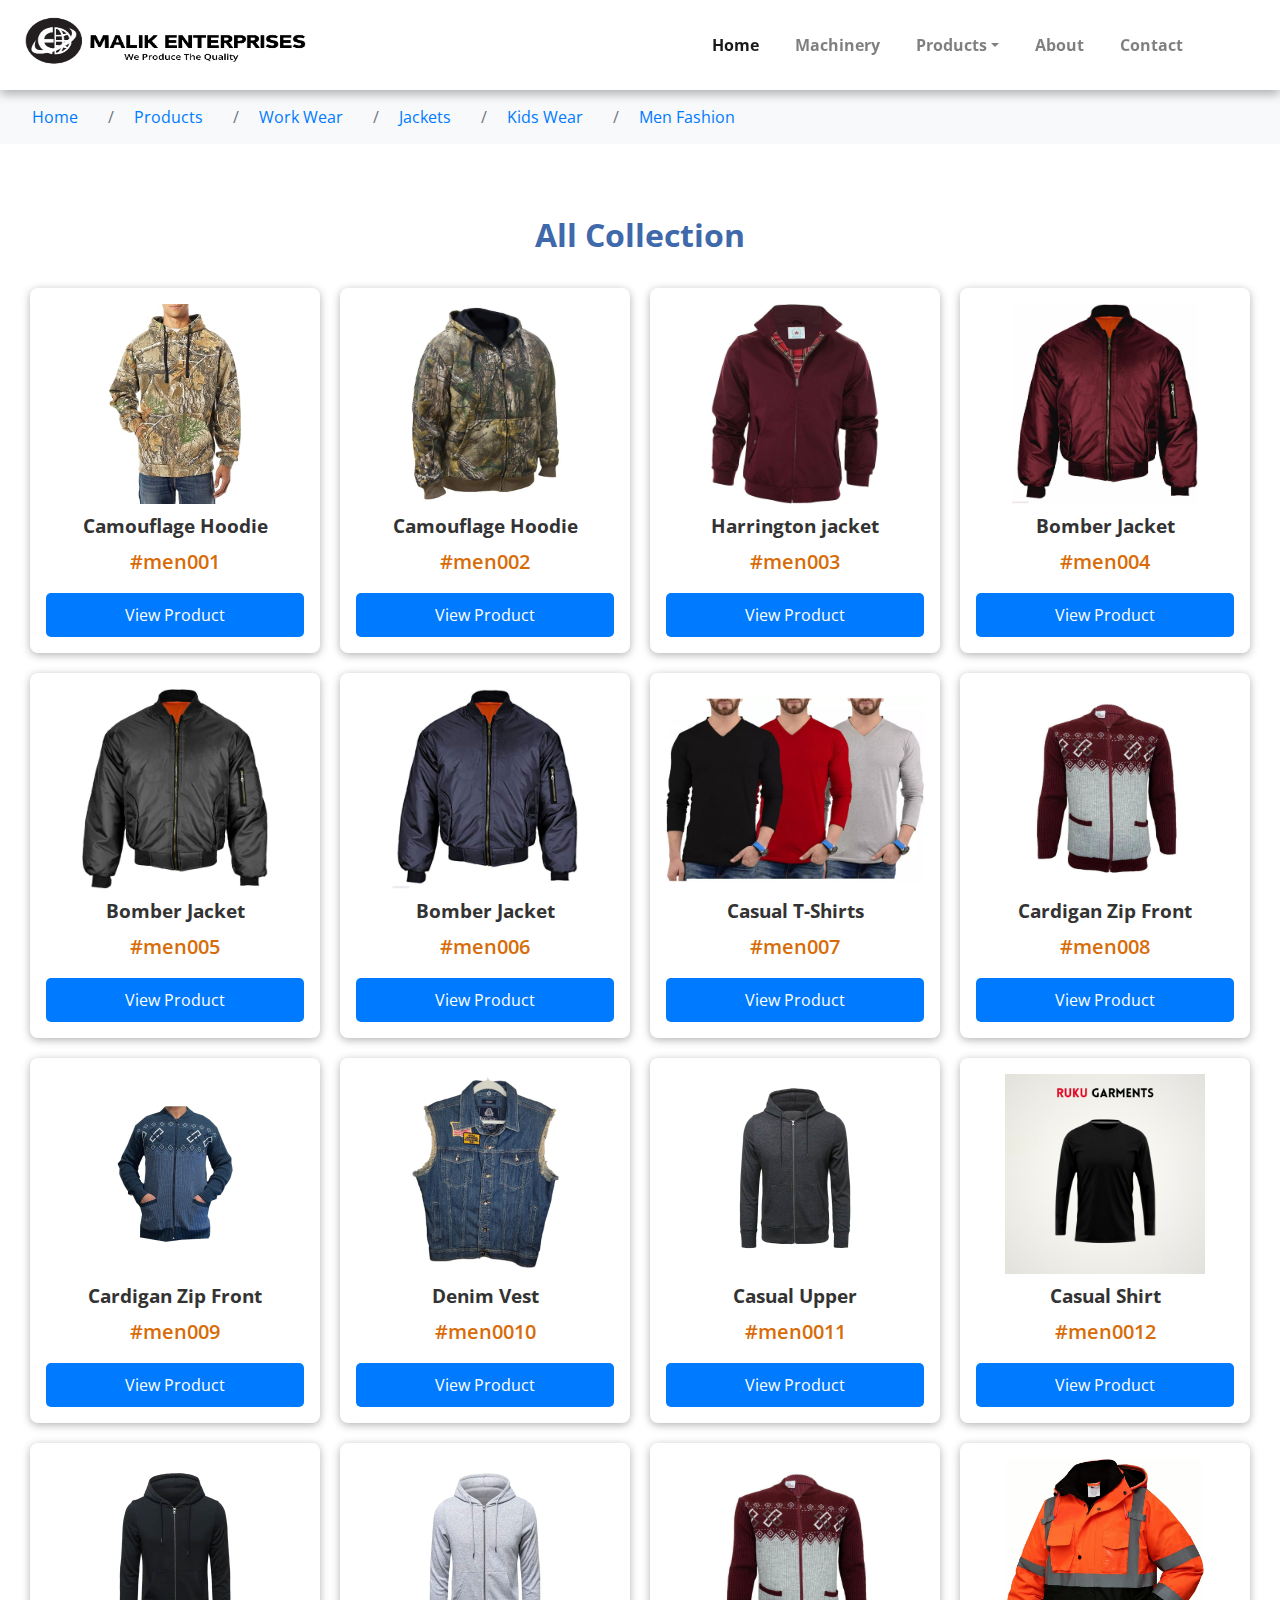
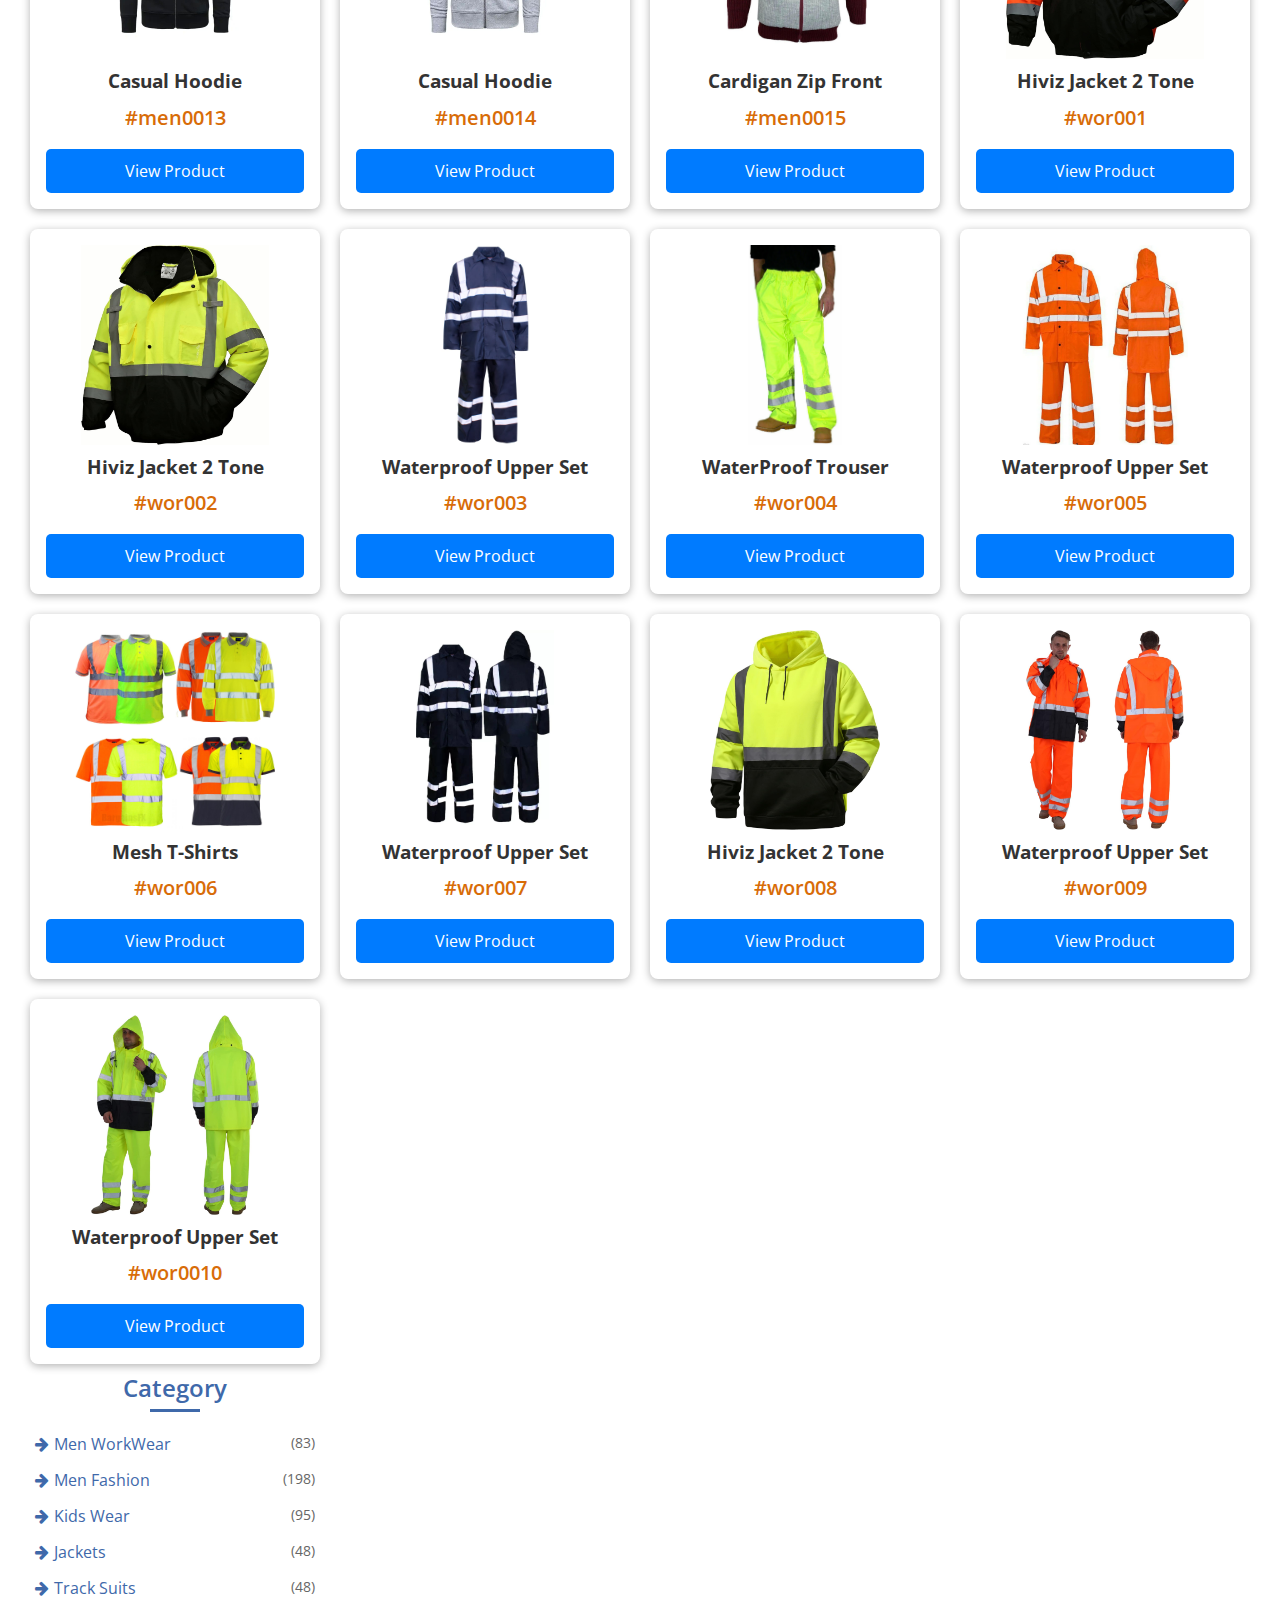
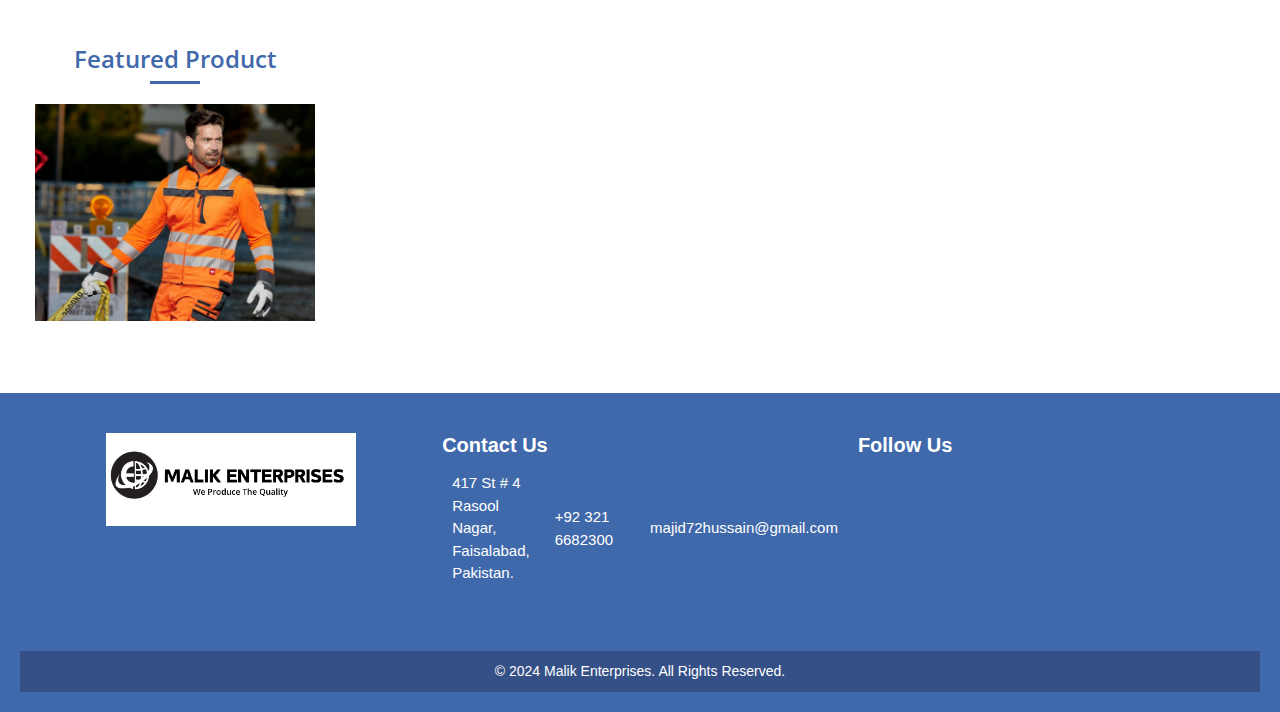
<file: product-list.html>
<!DOCTYPE html>
<html lang="en">
    <head>
        <meta charset="utf-8">
        <title>Malik Enterprises</title>
        <meta content="width=device-width, initial-scale=1.0" name="viewport">
        <meta content="Bootstrap Ecommerce Template" name="keywords">
        <meta content="Bootstrap Ecommerce Template Free Download" name="description">

        <!-- Favicon -->
        <link href="img/favicon.png" rel="icon">

        <!-- Google Fonts -->
        <link href="https://fonts.googleapis.com/css?family=Open+Sans:400,600,700&display=swap" rel="stylesheet">

        <!-- CSS Libraries -->
        <link href="https://stackpath.bootstrapcdn.com/bootstrap/4.4.1/css/bootstrap.min.css" rel="stylesheet">
        <link href="https://stackpath.bootstrapcdn.com/font-awesome/4.7.0/css/font-awesome.min.css" rel="stylesheet">
        <link href="lib/slick/slick.css" rel="stylesheet">
        <link href="lib/slick/slick-theme.css" rel="stylesheet">

        <!--  Stylesheet -->
        <link href="css/style.css" rel="stylesheet">

        <style>.responsive-heading {
            font-size: 2.5rem; /* Base size for larger screens (desktop) */
            font-weight: bold;
            text-align: center; /* Centered alignment for aesthetics */
            color: #333; /* Dark text color */
            margin: 20px 0;
        }
        
        /* Tablet devices */
        @media (max-width: 1024px) {
            .responsive-heading {
                font-size: 2rem; /* Slightly smaller for tablets */
            }
        }
        
        /* Mobile devices */
        @media (max-width: 768px) {
            .responsive-heading {
                font-size: 1.5rem; /* Smaller font size for mobile */
            }
        }
        
        /* Small mobile devices */
        @media (max-width: 480px) {
            .responsive-heading {
                font-size: 1.3rem; /* Further reduce font size for small mobile devices */
            }
        }
        </style>
    </head>

    <body>

        <!-- <div class="contact-info">
            <a href="mailto:03138660790taha@gmail.com">
                <i class="fas fa-envelope"></i> majid72hussain@gmail.com
            </a>
            <a href="tel:+923216682300">
                <i class="fas fa-phone"></i> +92 321 6682300
            </a>
        </div> -->


<!-- Merged Header and Navbar Start -->
<div class="top-navbar">
    <div class="container">
        <div class="row align-items-center justify-content-between">
            <div class="col-6 d-flex align-items-center d-md-none justify-content-start">
                <button type="button" class="navbar-toggler" data-toggle="collapse" data-target="#navbarCollapse">
                     <!-- <span class="navbar-toggler-icon"></span> --><i class="fa-solid fa-bars"></i>
                </button>
            </div>
            <div class="col-md-3 col-6 text-center text-md-left logo-container">
                <div class="logo">
                    <a href="#">
                        <img src="./img/malik.png" alt="Logo">
                    </a>
                </div>
            </div>
            <div class="col-md-6 col-sm-12">
                <nav class="navbar navbar-expand-md navbar-light justify-content-between">
                    <div class="collapse navbar-collapse justify-content-center" id="navbarCollapse">
                        <div class="navbar-nav">
                            <a href="index.html" class="nav-item nav-link active">Home</a>
                            <a href="./machin.html" class="nav-item nav-link">Machinery</a>
                            <div class="nav-item dropdown">
                                <a href="/product-list.html" class="nav-link dropdown-toggle" data-toggle="dropdown">Products</a>
                                <div class="dropdown-menu">
                                    <a href="menfashion.html" class="dropdown-item">Men Fashion Wear</a>
                                    <a href="workwearlist.html" class="dropdown-item">Men Work Wear</a>
                                    <a href="kidslist.html" class="dropdown-item">Kids Wear</a>
                                    <a href="jacketslist.html" class="dropdown-item">Jackets</a>
                                </div>
                            </div>
                            <a href="about.html" class="nav-item nav-link">About</a>
                            <a href="contact.html" class="nav-item nav-link">Contact</a>
                        </div>
                    </div>
                </nav>
            </div>
        </div>
    </div>
</div>
<!-- Merged Header and Navbar End -->

    
        <!-- Breadcrumb Start -->
        <div class="breadcrumb-wrap">
            <div class="container">
                <ul class="breadcrumb">
                    <li class="breadcrumb-item"><a href="index.html">Home</a></li>
                    <li class="breadcrumb-item"><a href="product-list.html">Products</a></li>
                   
                    <li class="breadcrumb-item"><a href="./workwearlist.html">Work Wear</a></li>
                    <li class="breadcrumb-item"><a href="jacketslist.html">Jackets</a></li>
                    <li class="breadcrumb-item"><a href="kidslist.html">Kids Wear</a></li>
                    <li class="breadcrumb-item"><a href="menfashion.html">Men Fashion</a></li>
                    
                </ul>
            </div>
        </div>
        <!-- Breadcrumb End -->
        
        
        <br><br><br>

        <!-- <h1 class="responsive-heading">Work Wear Collection</h1> -->
     
        
        
        <!-- Product List Start -->
        <!-- <div class="product-view">
            <div class="container">
                <div class="row">
                    <div class="col-md-9">
                        <div class="row">
                            <div class="col-lg-12">
                                <div class="row">
                                    <div class="col-md-8">
                                       
                                    </div>
                                   
                                </div>
                            </div>
                            <div class="col-lg-4">
                                <div class="product-item">
                                    <div class="product-image">
                                        <a href="product-detail.html">
                                            <img src="img/m4.jpeg" alt="Product Image">
                                        </a>
                                        <div class="product-action">
                                            <a href="#"><i class="fa fa-cart-plus"></i></a>
                                            <a href="#"><i class="fa fa-heart"></i></a>
                                            <a href="#"><i class="fa fa-search"></i></a>
                                        </div>
                                    </div>
                                    <div class="product-content">
                                        <div class="title"><a href="#">Phasellus Gravida</a></div>
                                        <div class="ratting">
                                            <i class="fa fa-star"></i>
                                            <i class="fa fa-star"></i>
                                            <i class="fa fa-star"></i>
                                            <i class="fa fa-star"></i>
                                            <i class="fa fa-star"></i>
                                        </div>
                                        <div class="price">$22 <span>$25</span></div>
                                    </div>
                                </div>
                            </div>
                            <div class="col-lg-4">
                                <div class="product-item">
                                    <div class="product-image">
                                        <a href="product-detail.html">
                                            <img src="img/m7.jpeg" alt="Product Image">
                                        </a>
                                        <div class="product-action">
                                            <a href="#"><i class="fa fa-cart-plus"></i></a>
                                            <a href="#"><i class="fa fa-heart"></i></a>
                                            <a href="#"><i class="fa fa-search"></i></a>
                                        </div>
                                    </div>
                                    <div class="product-content">
                                        <div class="title"><a href="#">Phasellus Gravida</a></div>
                                        <div class="ratting">
                                            <i class="fa fa-star"></i>
                                            <i class="fa fa-star"></i>
                                            <i class="fa fa-star"></i>
                                            <i class="fa fa-star"></i>
                                            <i class="fa fa-star"></i>
                                        </div>
                                        <div class="price">$22 <span>$25</span></div>
                                    </div>
                                </div>
                            </div>
                            <div class="col-lg-4">
                                <div class="product-item">
                                    <div class="product-image">
                                        <a href="product-detail.html">
                                            <img src="img/m11.jpeg" alt="Product Image">
                                        </a>
                                        <div class="product-action">
                                            <a href="#"><i class="fa fa-cart-plus"></i></a>
                                            <a href="#"><i class="fa fa-heart"></i></a>
                                            <a href="#"><i class="fa fa-search"></i></a>
                                        </div>
                                    </div>
                                    <div class="product-content">
                                        <div class="title"><a href="#">Phasellus Gravida</a></div>
                                        <div class="ratting">
                                            <i class="fa fa-star"></i>
                                            <i class="fa fa-star"></i>
                                            <i class="fa fa-star"></i>
                                            <i class="fa fa-star"></i>
                                            <i class="fa fa-star"></i>
                                        </div>
                                        <div class="price">$22 <span>$25</span></div>
                                    </div>
                                </div>
                            </div>
                            <div class="col-lg-4">
                                <div class="product-item">
                                    <div class="product-image">
                                        <a href="product-detail.html">
                                            <img src="img/w5.png" alt="Product Image">
                                        </a>
                                        <div class="product-action">
                                            <a href="#"><i class="fa fa-cart-plus"></i></a>
                                            <a href="#"><i class="fa fa-heart"></i></a>
                                            <a href="#"><i class="fa fa-search"></i></a>
                                        </div>
                                    </div>
                                    <div class="product-content">
                                        <div class="title"><a href="#">Phasellus Gravida</a></div>
                                        <div class="ratting">
                                            <i class="fa fa-star"></i>
                                            <i class="fa fa-star"></i>
                                            <i class="fa fa-star"></i>
                                            <i class="fa fa-star"></i>
                                            <i class="fa fa-star"></i>
                                        </div>
                                        <div class="price">$22 <span>$25</span></div>
                                    </div>
                                </div>
                            </div>
                            <div class="col-lg-4">
                                <div class="product-item">
                                    <div class="product-image">
                                        <a href="product-detail.html">
                                            <img src="img/w4.png" alt="Product Image">
                                        </a>
                                        <div class="product-action">
                                            <a href="#"><i class="fa fa-cart-plus"></i></a>
                                            <a href="#"><i class="fa fa-heart"></i></a>
                                            <a href="#"><i class="fa fa-search"></i></a>
                                        </div>
                                    </div>
                                    <div class="product-content">
                                        <div class="title"><a href="#">Phasellus Gravida</a></div>
                                        <div class="ratting">
                                            <i class="fa fa-star"></i>
                                            <i class="fa fa-star"></i>
                                            <i class="fa fa-star"></i>
                                            <i class="fa fa-star"></i>
                                            <i class="fa fa-star"></i>
                                        </div>
                                        <div class="price">$22 <span>$25</span></div>
                                    </div>
                                </div>
                            </div>
                            <div class="col-lg-4">
                                <div class="product-item">
                                    <div class="product-image">
                                        <a href="product-detail.html">
                                            <img src="img/w1.png" alt="Product Image">
                                        </a>
                                        <div class="product-action">
                                            <a href="#"><i class="fa fa-cart-plus"></i></a>
                                            <a href="#"><i class="fa fa-heart"></i></a>
                                            <a href="#"><i class="fa fa-search"></i></a>
                                        </div>
                                    </div>
                                    <div class="product-content">
                                        <div class="title"><a href="#">Phasellus Gravida</a></div>
                                        <div class="ratting">
                                            <i class="fa fa-star"></i>
                                            <i class="fa fa-star"></i>
                                            <i class="fa fa-star"></i>
                                            <i class="fa fa-star"></i>
                                            <i class="fa fa-star"></i>
                                        </div>
                                        <div class="price">$22 <span>$25</span></div>
                                    </div>
                                </div>
                            </div>
                            <div class="col-lg-4">
                                <div class="product-item">
                                    <div class="product-image">
                                        <a href="product-detail.html">
                                            <img src="img/w6.jpeg" alt="Product Image">
                                        </a>
                                        <div class="product-action">
                                            <a href="#"><i class="fa fa-cart-plus"></i></a>
                                            <a href="#"><i class="fa fa-heart"></i></a>
                                            <a href="#"><i class="fa fa-search"></i></a>
                                        </div>
                                    </div>
                                    <div class="product-content">
                                        <div class="title"><a href="#">Phasellus Gravida</a></div>
                                        <div class="ratting">
                                            <i class="fa fa-star"></i>
                                            <i class="fa fa-star"></i>
                                            <i class="fa fa-star"></i>
                                            <i class="fa fa-star"></i>
                                            <i class="fa fa-star"></i>
                                        </div>
                                        <div class="price">$22 <span>$25</span></div>
                                    </div>
                                </div>
                            </div>
                            <div class="col-lg-4">
                                <div class="product-item">
                                    <div class="product-image">
                                        <a href="product-detail.html">
                                            <img src="img/m9.jpeg" alt="Product Image">
                                        </a>
                                        <div class="product-action">
                                            <a href="#"><i class="fa fa-cart-plus"></i></a>
                                            <a href="#"><i class="fa fa-heart"></i></a>
                                            <a href="#"><i class="fa fa-search"></i></a>
                                        </div>
                                    </div>
                                    <div class="product-content">
                                        <div class="title"><a href="#">Phasellus Gravida</a></div>
                                        <div class="ratting">
                                            <i class="fa fa-star"></i>
                                            <i class="fa fa-star"></i>
                                            <i class="fa fa-star"></i>
                                            <i class="fa fa-star"></i>
                                            <i class="fa fa-star"></i>
                                        </div>
                                        <div class="price">$22 <span>$25</span></div>
                                    </div>
                                </div>
                            </div>
                            <div class="col-lg-4">
                                <div class="product-item">
                                    <div class="product-image">
                                        <a href="product-detail.html">
                                            <img src="img/m6.jpeg" alt="Product Image">
                                        </a>
                                        <div class="product-action">
                                            <a href="#"><i class="fa fa-cart-plus"></i></a>
                                            <a href="#"><i class="fa fa-heart"></i></a>
                                            <a href="#"><i class="fa fa-search"></i></a>
                                        </div>
                                    </div>
                                    <div class="product-content">
                                        <div class="title"><a href="#">Phasellus Gravida</a></div>
                                        <div class="ratting">
                                            <i class="fa fa-star"></i>
                                            <i class="fa fa-star"></i>
                                            <i class="fa fa-star"></i>
                                            <i class="fa fa-star"></i>
                                            <i class="fa fa-star"></i>
                                        </div>
                                        <div class="price">$22 <span>$25</span></div>
                                    </div>
                                </div>
                            </div>
                        </div>
                        
                        <div class="col-lg-12">
                            <nav aria-label="Page navigation example">
                                <ul class="pagination justify-content-center">
                                    <li class="page-item disabled">
                                        <a class="page-link" href="#" tabindex="-1">Previous</a>
                                    </li>
                                    <li class="page-item active"><a class="page-link" href="#">1</a></li>
                                    <li class="page-item"><a class="page-link" href="#">2</a></li>
                                    <li class="page-item"><a class="page-link" href="#">3</a></li>
                                    <li class="page-item">
                                        <a class="page-link" href="#">Next</a>
                                    </li>
                                </ul>
                            </nav>
                        </div>
                    </div>
                    
                    
                    
                    <div class="col-md-3">
                        <div class="sidebar-widget category">
                            <h2 class="title">Category</h2>
                            <li><a href="workwearlist.html">Men WorkWear</a><span>(83)</span></li>
                            <li><a href="menfashion.html">Men Fashion</a><span>(198)</span></li>
                            <li><a href="kidslist.html">Kids Wear</a><span>(95)</span></li>
                            <li><a href="jacketslist.html">Jackets</a><span>(48)</span></li>
                        </div>
                        
                        <div class="sidebar-widget image">
                            <h2 class="title">Featured Product</h2>
                            <a href="#">
                                <img src="img/slider01.jpeg" alt="Image">
                            </a>
                        </div>
                        
                    
                        
                       
                    </div>
                </div>
            </div>
        </div> -->



        <div class="container">
            <h3 class="testimonial-heading text-center">All Collection</h3>
            <div class="product-catalog">
              <div class="product-card">
                <img src="./img/m2.jpeg" alt="Classic T-Shirt in white" class="product-image">
                <h3 class="product-name">Camouflage Hoodie</h3>
                <p class="product-price">#men001</p>
                <button class="add-to-cart">View Product</button>
              </div>
          
              <div class="product-card">
                <img src="./img/m3.jpeg" alt="Stylish denim jacket" class="product-image">
                <h3 class="product-name">Camouflage Hoodie</h3>
                <p class="product-price">#men002</p>
                <button class="add-to-cart">View Product</button>
              </div>
          
              <div class="product-card">
                <img src="./img/m4.jpeg" alt="Casual hoodie in grey" class="product-image">
                <h3 class="product-name">Harrington jacket</h3>
                <p class="product-price">#men003</p>
                <button class="add-to-cart">View Product</button>
              </div>
          
              <div class="product-card">
                <img src="img/m5.jpeg" alt="Light and breezy summer dress" class="product-image">
                <h3 class="product-name">Bomber Jacket</h3>
                <p class="product-price">#men004</p>
                <button class="add-to-cart">View Product</button>
              </div>
              <div class="product-card">
                <img src="./img/m6.jpeg" alt="Light and breezy summer dress" class="product-image">
                <h3 class="product-name">Bomber Jacket</h3>
                <p class="product-price">#men005</p>
                <button class="add-to-cart">View Product</button>
              </div>
              <div class="product-card">
                <img src="./img/m7.jpeg" alt="Light and breezy summer dress" class="product-image">
                <h3 class="product-name">Bomber Jacket</h3>
                <p class="product-price">#men006</p>
                <button class="add-to-cart">View Product</button>
              </div>
              <div class="product-card">
                <img src="./img/m8.jpeg" alt="Light and breezy summer dress" class="product-image">
                <h3 class="product-name">Casual T-Shirts</h3>
                <p class="product-price">#men007</p>
                <button class="add-to-cart">View Product</button>
              </div>
              <div class="product-card">
                <img src="./img/m9.jpeg" alt="Light and breezy summer dress" class="product-image">
                <h3 class="product-name">Cardigan Zip Front</h3>
                <p class="product-price">#men008</p>
                <button class="add-to-cart">View Product</button>
              </div>
              <div class="product-card">
                <img src="./img/m10.jpeg" alt="Light and breezy summer dress" class="product-image">
                <h3 class="product-name">Cardigan Zip Front</h3>
                <p class="product-price">#men009</p>
                <button class="add-to-cart">View Product</button>
              </div>
              <div class="product-card">
                <img src="./img/m11.jpeg" alt="Light and breezy summer dress" class="product-image">
                <h3 class="product-name">Denim Vest</h3>
                <p class="product-price">#men0010</p>
                <button class="add-to-cart">View Product</button>
              </div>
              <div class="product-card">
                <img src="./img/m12.jpeg" alt="Light and breezy summer dress" class="product-image">
                <h3 class="product-name">Casual Upper</h3>
                <p class="product-price">#men0011</p>
                <button class="add-to-cart">View Product</button>
              </div>
              <div class="product-card">
                <img src="./img/m13.jpeg" alt="Light and breezy summer dress" class="product-image">
                <h3 class="product-name">Casual Shirt</h3>
                <p class="product-price">#men0012</p>
                <button class="add-to-cart">View Product</button>
              </div>
              <div class="product-card">
                <img src="./img/m14.jpeg" alt="Light and breezy summer dress" class="product-image">
                <h3 class="product-name">Casual Hoodie</h3>
                <p class="product-price">#men0013</p>
                <button class="add-to-cart">View Product</button>
              </div>
              <div class="product-card">
                <img src="./img/m15.jpeg" alt="Light and breezy summer dress" class="product-image">
                <h3 class="product-name">Casual Hoodie</h3>
                <p class="product-price">#men0014</p>
                <button class="add-to-cart">View Product</button>
              </div>
              <div class="product-card">
                <img src="./img/m9.jpeg" alt="Light and breezy summer dress" class="product-image">
                <h3 class="product-name">Cardigan Zip Front</h3>
                <p class="product-price">#men0015</p>
                <button class="add-to-cart">View Product</button>
              </div>








              <div class="product-card">
                <img src="./img/w1.jpeg" alt="Light and breezy summer dress" class="product-image">
                <h3 class="product-name">Hiviz Jacket 2 Tone</h3>
                <p class="product-price">#wor001</p>
                <button class="add-to-cart">View Product</button>
              </div>
              <div class="product-card">
                <img src="./img/w2.jpeg" alt="Light and breezy summer dress" class="product-image">
                <h3 class="product-name">Hiviz Jacket 2 Tone</h3>
                <p class="product-price">#wor002</p>
                <button class="add-to-cart">View Product</button>
              </div>
              <div class="product-card">
                <img src="./img/w3.jpeg" alt="Light and breezy summer dress" class="product-image">
                <h3 class="product-name">Waterproof Upper Set</h3>
                <p class="product-price">#wor003</p>
                <button class="add-to-cart">View Product</button>
              </div>
              <div class="product-card">
                <img src="./img/w4.png" alt="Light and breezy summer dress" class="product-image">
                <h3 class="product-name">WaterProof Trouser</h3>
                <p class="product-price">#wor004</p>
                <button class="add-to-cart">View Product</button>
              </div>
              <div class="product-card">
                <img src="./img/w5.png" alt="Light and breezy summer dress" class="product-image">
                <h3 class="product-name">Waterproof Upper Set</h3>
                <p class="product-price">#wor005</p>
                <button class="add-to-cart">View Product</button>
              </div>
              <div class="product-card">
                <img src="./img/w6.jpeg" alt="Light and breezy summer dress" class="product-image">
                <h3 class="product-name">Mesh  T-Shirts</h3>
                <p class="product-price">#wor006</p>
                <button class="add-to-cart">View Product</button>
              </div>
              <div class="product-card">
                <img src="./img/w7.jpeg" alt="Light and breezy summer dress" class="product-image">
                <h3 class="product-name">Waterproof Upper Set</h3>
                <p class="product-price">#wor007</p>
                <button class="add-to-cart">View Product</button>
              </div>
              <div class="product-card">
                <img src="./img/w8..jpeg" alt="Light and breezy summer dress" class="product-image">
                <h3 class="product-name">Hiviz Jacket 2 Tone</h3>
                <p class="product-price">#wor008</p>
                <button class="add-to-cart">View Product</button>
              </div>
              <div class="product-card">
                <img src="./img/w9.jpeg" alt="Light and breezy summer dress" class="product-image">
                <h3 class="product-name">Waterproof Upper Set</h3>
                <p class="product-price">#wor009</p>
                <button class="add-to-cart">View Product</button>
              </div>
              <div class="product-card">
                <img src="./img/w10.jpeg" alt="Light and breezy summer dress" class="product-image">
                <h3 class="product-name">Waterproof Upper Set</h3>
                <p class="product-price">#wor0010</p>
                <button class="add-to-cart">View Product</button>
              </div>
             




              
            </div>
            
          <div class="col-md-3">
            <div class="sidebar-widget category">
                <h2 class="title">Category</h2>
                <ul>
                    <li><a href="workwearlist.html">Men WorkWear</a><span>(83)</span></li>
                    <li><a href="menfashion.html">Men Fashion</a><span>(198)</span></li>
                    <li><a href="kidslist.html">Kids Wear</a><span>(95)</span></li>
                    <li><a href="jacketslist.html">Jackets</a><span>(48)</span></li>
                    <li><a href="jacketslist.html">Track Suits</a><span>(48)</span></li>

                   
                    
                </ul>
            </div>
            
            <div class="sidebar-widget image">
                <h2 class="title">Featured Product</h2>
                <a href="#">
                    <img src="img/slider01.jpeg" alt="Image">
                </a>
            </div>
            
        
            
           
        </div>
          </div>
          

        <!-- Product List End -->
        
        



        <br><br><br>

                <!-- Footer Start -->
<footer class="site-footer">
    <div class="footer-container">
      <div class="footer-logo">
        <img src="img/malik.png" alt="Company Logo" class="footer-logo-img" />
      </div>
      <div class="footer-contact">
        <h3>Contact Us</h3>
        <ul class="contact-info">
          <li>
            <i class="fas fa-map-marker-alt"></i> 
            <a href="">417 St # 4 Rasool Nagar, Faisalabad, Pakistan.</a>
          </li>
          <li>
            <i class="fas fa-phone-alt"></i>
            <a href="tel:+923216682300">
              +92 321 6682300
         </a>
          </li>
          <li>
            <i class="fas fa-envelope"></i> 
            <a href="mailto:majid72hussain@gmail.com">
              majid72hussain@gmail.com
          </a>
          </li>
        </ul>
      </div>
      <div class="footer-social">
        <h3>Follow Us</h3>
        <ul class="social-links">
          <li><a href="#"><i class="fab fa-facebook-f"></i></a></li>
          <li><a href="#"><i class="fab fa-twitter"></i></a></li>
          <li><a href="#"><i class="fab fa-instagram"></i></a></li>
          <li><a href="#"><i class="fab fa-linkedin-in"></i></a></li>
        </ul>
      </div>
    </div>
    <div class="footer-bottom">
      <p>&copy; 2024 Malik Enterprises. All Rights Reserved.</p>
    </div>
  </footer>
  <!-- Footer End -->
        
        
        <!-- Back to Top -->
        <a href="#" class="back-to-top"><i class="fa fa-chevron-up"></i></a>

        
        <!-- JavaScript Libraries -->
        <script src="https://code.jquery.com/jquery-3.4.1.min.js"></script>
        <script src="https://stackpath.bootstrapcdn.com/bootstrap/4.4.1/js/bootstrap.bundle.min.js"></script>
        <script src="lib/easing/easing.min.js"></script>
        <script src="lib/slick/slick.min.js"></script>

        
        <!-- Template Javascript -->
        <script src="js/main.js"></script>
    </body>
</html>
</file>
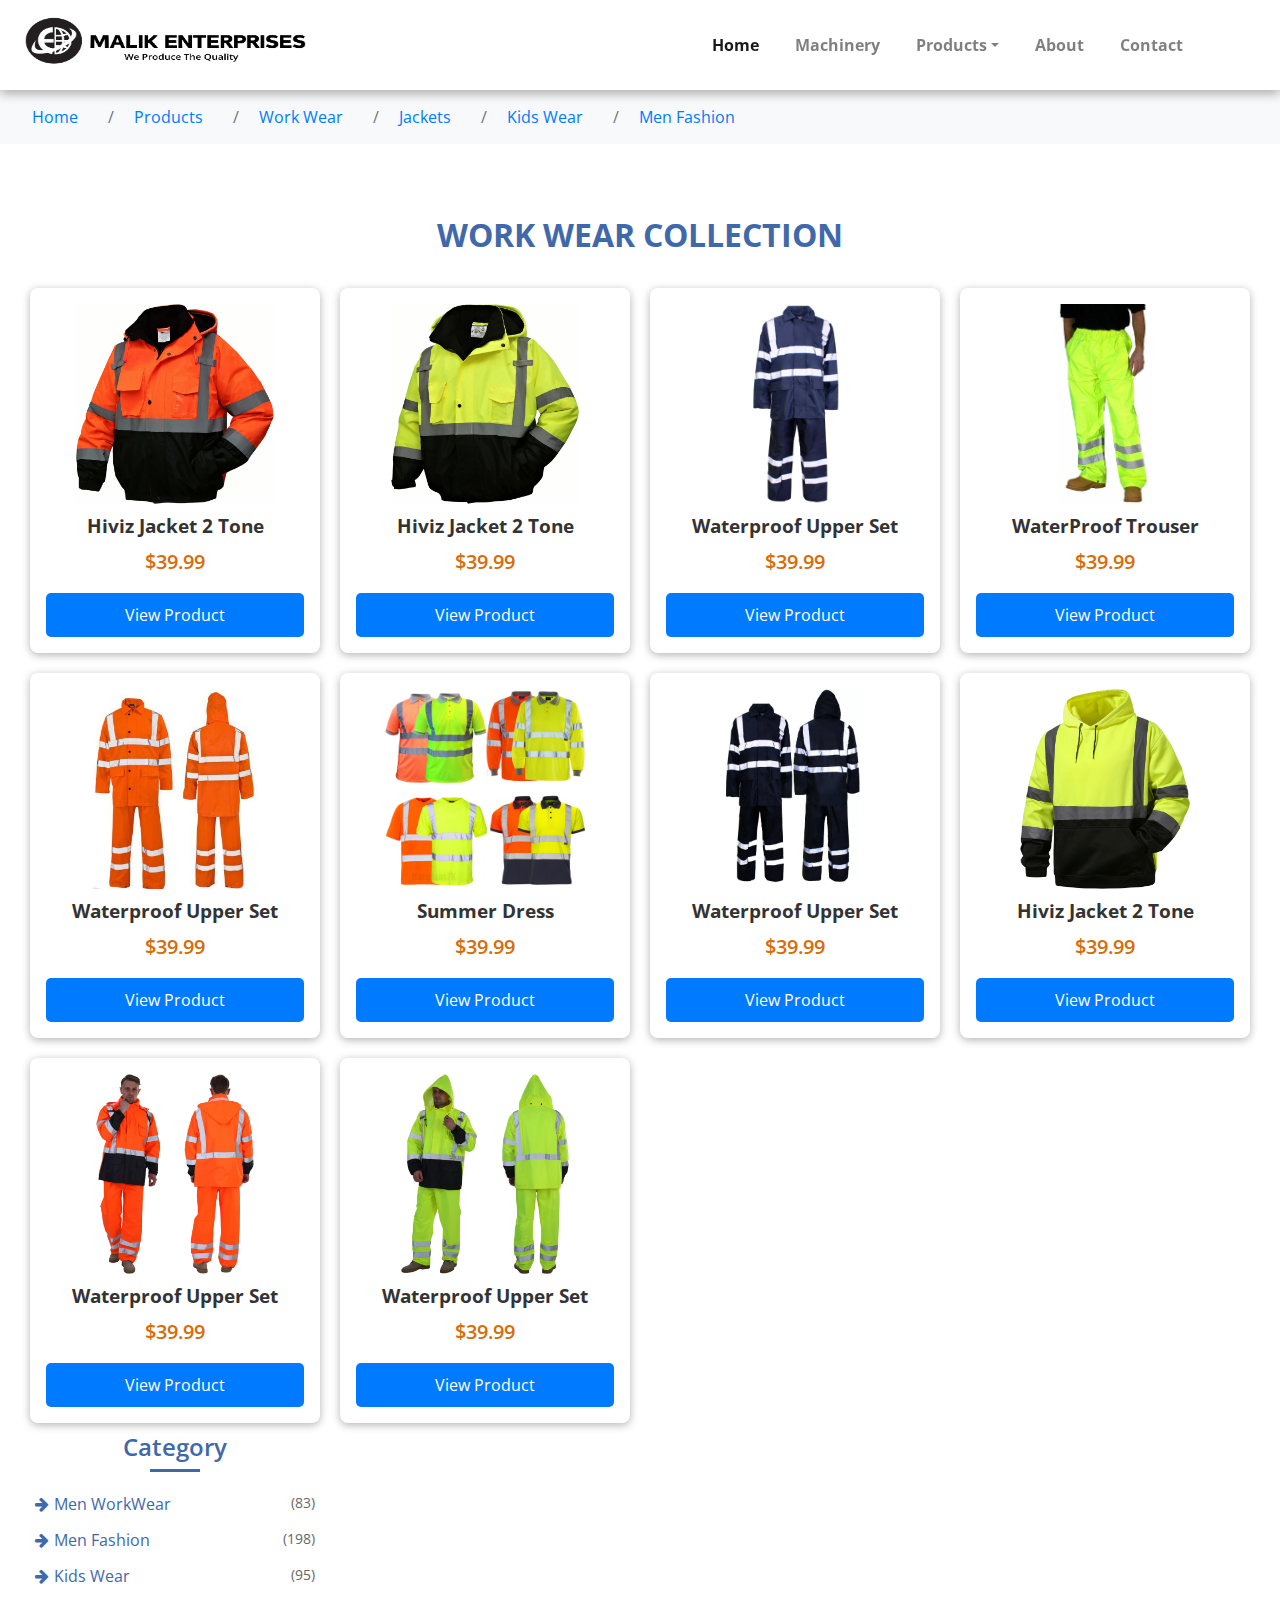
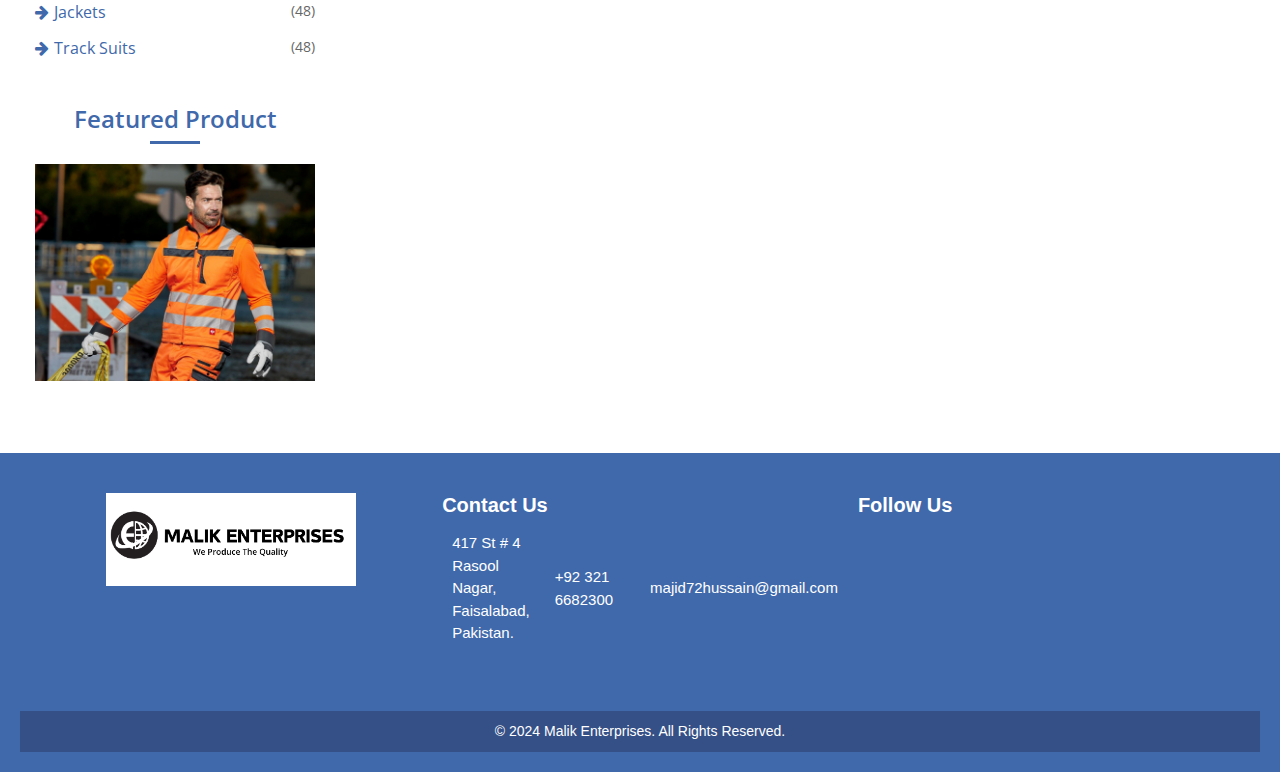
<file: workwearlist.html>
<!DOCTYPE html>
<html lang="en">
    <head>
        <meta charset="utf-8">
        <title>Malik Enterprises</title>
        <meta content="width=device-width, initial-scale=1.0" name="viewport">
        <meta content="Bootstrap Ecommerce Template" name="keywords">
        <meta content="Bootstrap Ecommerce Template Free Download" name="description">

        <!-- Favicon -->
        <link href="img/favicon.png" rel="icon">

        <!-- Google Fonts -->
        <link href="https://fonts.googleapis.com/css?family=Open+Sans:400,600,700&display=swap" rel="stylesheet">

        <!-- CSS Libraries -->
        <link href="https://stackpath.bootstrapcdn.com/bootstrap/4.4.1/css/bootstrap.min.css" rel="stylesheet">
        <link href="https://stackpath.bootstrapcdn.com/font-awesome/4.7.0/css/font-awesome.min.css" rel="stylesheet">
        <link href="lib/slick/slick.css" rel="stylesheet">
        <link href="lib/slick/slick-theme.css" rel="stylesheet">

        <!--  Stylesheet -->
        <link href="css/style.css" rel="stylesheet">

        <style>.responsive-heading {
            font-size: 2.5rem; /* Base size for larger screens (desktop) */
            font-weight: bold;
            text-align: center; /* Centered alignment for aesthetics */
            color: #333; /* Dark text color */
            margin: 20px 0;
        }
        
        /* Tablet devices */
        @media (max-width: 1024px) {
            .responsive-heading {
                font-size: 2rem; /* Slightly smaller for tablets */
            }
        }
        
        /* Mobile devices */
        @media (max-width: 768px) {
            .responsive-heading {
                font-size: 1.5rem; /* Smaller font size for mobile */
            }
        }
        
        /* Small mobile devices */
        @media (max-width: 480px) {
            .responsive-heading {
                font-size: 1.3rem; /* Further reduce font size for small mobile devices */
            }
        }
        </style>
    </head>

    <body>

        <!-- <div class="contact-info">
            <a href="mailto:03138660790taha@gmail.com">
                <i class="fas fa-envelope"></i> majid72hussain@gmail.com
            </a>
            <a href="tel:+923216682300">
                <i class="fas fa-phone"></i> +92 321 6682300
            </a>
        </div> -->


<!-- Merged Header and Navbar Start -->
<div class="top-navbar">
    <div class="container">
        <div class="row align-items-center justify-content-between">
            <div class="col-6 d-flex align-items-center d-md-none justify-content-start">
                <button type="button" class="navbar-toggler" data-toggle="collapse" data-target="#navbarCollapse">
                    <!-- <span class="navbar-toggler-icon"></span> --><i class="fa-solid fa-bars"></i>
                </button>
            </div>
            <div class="col-md-3 col-6 text-center text-md-left logo-container">
                <div class="logo">
                    <a href="#">
                        <img src="./img/malik.png" alt="Logo">
                    </a>
                </div>
            </div>
            <div class="col-md-6 col-sm-12">
                <nav class="navbar navbar-expand-md navbar-light justify-content-between">
                    <div class="collapse navbar-collapse justify-content-center" id="navbarCollapse">
                        <div class="navbar-nav">
                            <a href="index.html" class="nav-item nav-link active">Home</a>
                            <a href="./machin.html" class="nav-item nav-link">Machinery</a>
                            <div class="nav-item dropdown">
                                <a href="/product-list.html" class="nav-link dropdown-toggle" data-toggle="dropdown">Products</a>
                                <div class="dropdown-menu">
                                    <a href="menfashion.html" class="dropdown-item">Men Fashion Wear</a>
                                    <a href="workwearlist.html" class="dropdown-item">Men Work Wear</a>
                                    <a href="kidslist.html" class="dropdown-item">Kids Wear</a>
                                    <a href="jacketslist.html" class="dropdown-item">Jackets</a>
                                </div>
                            </div>
                            <a href="about.html" class="nav-item nav-link">About</a>
                            <a href="contact.html" class="nav-item nav-link">Contact</a>
                        </div>
                    </div>
                </nav>
            </div>
        </div>
    </div>
</div>
<!-- Merged Header and Navbar End -->

    
        <!-- Breadcrumb Start -->
        <div class="breadcrumb-wrap">
            <div class="container">
                <ul class="breadcrumb">
                    <li class="breadcrumb-item"><a href="index.html">Home</a></li>
                    <li class="breadcrumb-item"><a href="product-list.html">Products</a></li>
                   
                    <li class="breadcrumb-item"><a href="./workwearlist.html">Work Wear</a></li>
                    <li class="breadcrumb-item"><a href="jacketslist.html">Jackets</a></li>
                    <li class="breadcrumb-item"><a href="kidslist.html">Kids Wear</a></li>
                    <li class="breadcrumb-item"><a href="menfashion.html">Men Fashion</a></li>
                    
                </ul>
            </div>
        </div>
        <!-- Breadcrumb End -->
        
        
        

        <!-- <h1 class="responsive-heading">Work Wear Collection</h1> -->
     
        
        
        <!-- Product List Start -->
        <!-- <div class="product-view">
            <div class="container">
                <div class="row">
                    <div class="col-md-9">
                        <div class="row">
                            <div class="col-lg-12">
                                <div class="row">
                                    <div class="col-md-8">
                                       
                                    </div>
                                   
                                </div>
                            </div>
                            <div class="col-lg-4">
                                <div class="product-item">
                                    <div class="product-image">
                                        <a href="product-detail.html">
                                            <img src="img/m4.jpeg" alt="Product Image">
                                        </a>
                                        <div class="product-action">
                                            <a href="#"><i class="fa fa-cart-plus"></i></a>
                                            <a href="#"><i class="fa fa-heart"></i></a>
                                            <a href="#"><i class="fa fa-search"></i></a>
                                        </div>
                                    </div>
                                    <div class="product-content">
                                        <div class="title"><a href="#">Phasellus Gravida</a></div>
                                        <div class="ratting">
                                            <i class="fa fa-star"></i>
                                            <i class="fa fa-star"></i>
                                            <i class="fa fa-star"></i>
                                            <i class="fa fa-star"></i>
                                            <i class="fa fa-star"></i>
                                        </div>
                                        <div class="price">$22 <span>$25</span></div>
                                    </div>
                                </div>
                            </div>
                            <div class="col-lg-4">
                                <div class="product-item">
                                    <div class="product-image">
                                        <a href="product-detail.html">
                                            <img src="img/m7.jpeg" alt="Product Image">
                                        </a>
                                        <div class="product-action">
                                            <a href="#"><i class="fa fa-cart-plus"></i></a>
                                            <a href="#"><i class="fa fa-heart"></i></a>
                                            <a href="#"><i class="fa fa-search"></i></a>
                                        </div>
                                    </div>
                                    <div class="product-content">
                                        <div class="title"><a href="#">Phasellus Gravida</a></div>
                                        <div class="ratting">
                                            <i class="fa fa-star"></i>
                                            <i class="fa fa-star"></i>
                                            <i class="fa fa-star"></i>
                                            <i class="fa fa-star"></i>
                                            <i class="fa fa-star"></i>
                                        </div>
                                        <div class="price">$22 <span>$25</span></div>
                                    </div>
                                </div>
                            </div>
                            <div class="col-lg-4">
                                <div class="product-item">
                                    <div class="product-image">
                                        <a href="product-detail.html">
                                            <img src="img/m11.jpeg" alt="Product Image">
                                        </a>
                                        <div class="product-action">
                                            <a href="#"><i class="fa fa-cart-plus"></i></a>
                                            <a href="#"><i class="fa fa-heart"></i></a>
                                            <a href="#"><i class="fa fa-search"></i></a>
                                        </div>
                                    </div>
                                    <div class="product-content">
                                        <div class="title"><a href="#">Phasellus Gravida</a></div>
                                        <div class="ratting">
                                            <i class="fa fa-star"></i>
                                            <i class="fa fa-star"></i>
                                            <i class="fa fa-star"></i>
                                            <i class="fa fa-star"></i>
                                            <i class="fa fa-star"></i>
                                        </div>
                                        <div class="price">$22 <span>$25</span></div>
                                    </div>
                                </div>
                            </div>
                            <div class="col-lg-4">
                                <div class="product-item">
                                    <div class="product-image">
                                        <a href="product-detail.html">
                                            <img src="img/w5.png" alt="Product Image">
                                        </a>
                                        <div class="product-action">
                                            <a href="#"><i class="fa fa-cart-plus"></i></a>
                                            <a href="#"><i class="fa fa-heart"></i></a>
                                            <a href="#"><i class="fa fa-search"></i></a>
                                        </div>
                                    </div>
                                    <div class="product-content">
                                        <div class="title"><a href="#">Phasellus Gravida</a></div>
                                        <div class="ratting">
                                            <i class="fa fa-star"></i>
                                            <i class="fa fa-star"></i>
                                            <i class="fa fa-star"></i>
                                            <i class="fa fa-star"></i>
                                            <i class="fa fa-star"></i>
                                        </div>
                                        <div class="price">$22 <span>$25</span></div>
                                    </div>
                                </div>
                            </div>
                            <div class="col-lg-4">
                                <div class="product-item">
                                    <div class="product-image">
                                        <a href="product-detail.html">
                                            <img src="img/w4.png" alt="Product Image">
                                        </a>
                                        <div class="product-action">
                                            <a href="#"><i class="fa fa-cart-plus"></i></a>
                                            <a href="#"><i class="fa fa-heart"></i></a>
                                            <a href="#"><i class="fa fa-search"></i></a>
                                        </div>
                                    </div>
                                    <div class="product-content">
                                        <div class="title"><a href="#">Phasellus Gravida</a></div>
                                        <div class="ratting">
                                            <i class="fa fa-star"></i>
                                            <i class="fa fa-star"></i>
                                            <i class="fa fa-star"></i>
                                            <i class="fa fa-star"></i>
                                            <i class="fa fa-star"></i>
                                        </div>
                                        <div class="price">$22 <span>$25</span></div>
                                    </div>
                                </div>
                            </div>
                            <div class="col-lg-4">
                                <div class="product-item">
                                    <div class="product-image">
                                        <a href="product-detail.html">
                                            <img src="img/w1.png" alt="Product Image">
                                        </a>
                                        <div class="product-action">
                                            <a href="#"><i class="fa fa-cart-plus"></i></a>
                                            <a href="#"><i class="fa fa-heart"></i></a>
                                            <a href="#"><i class="fa fa-search"></i></a>
                                        </div>
                                    </div>
                                    <div class="product-content">
                                        <div class="title"><a href="#">Phasellus Gravida</a></div>
                                        <div class="ratting">
                                            <i class="fa fa-star"></i>
                                            <i class="fa fa-star"></i>
                                            <i class="fa fa-star"></i>
                                            <i class="fa fa-star"></i>
                                            <i class="fa fa-star"></i>
                                        </div>
                                        <div class="price">$22 <span>$25</span></div>
                                    </div>
                                </div>
                            </div>
                            <div class="col-lg-4">
                                <div class="product-item">
                                    <div class="product-image">
                                        <a href="product-detail.html">
                                            <img src="img/w6.jpeg" alt="Product Image">
                                        </a>
                                        <div class="product-action">
                                            <a href="#"><i class="fa fa-cart-plus"></i></a>
                                            <a href="#"><i class="fa fa-heart"></i></a>
                                            <a href="#"><i class="fa fa-search"></i></a>
                                        </div>
                                    </div>
                                    <div class="product-content">
                                        <div class="title"><a href="#">Phasellus Gravida</a></div>
                                        <div class="ratting">
                                            <i class="fa fa-star"></i>
                                            <i class="fa fa-star"></i>
                                            <i class="fa fa-star"></i>
                                            <i class="fa fa-star"></i>
                                            <i class="fa fa-star"></i>
                                        </div>
                                        <div class="price">$22 <span>$25</span></div>
                                    </div>
                                </div>
                            </div>
                            <div class="col-lg-4">
                                <div class="product-item">
                                    <div class="product-image">
                                        <a href="product-detail.html">
                                            <img src="img/m9.jpeg" alt="Product Image">
                                        </a>
                                        <div class="product-action">
                                            <a href="#"><i class="fa fa-cart-plus"></i></a>
                                            <a href="#"><i class="fa fa-heart"></i></a>
                                            <a href="#"><i class="fa fa-search"></i></a>
                                        </div>
                                    </div>
                                    <div class="product-content">
                                        <div class="title"><a href="#">Phasellus Gravida</a></div>
                                        <div class="ratting">
                                            <i class="fa fa-star"></i>
                                            <i class="fa fa-star"></i>
                                            <i class="fa fa-star"></i>
                                            <i class="fa fa-star"></i>
                                            <i class="fa fa-star"></i>
                                        </div>
                                        <div class="price">$22 <span>$25</span></div>
                                    </div>
                                </div>
                            </div>
                            <div class="col-lg-4">
                                <div class="product-item">
                                    <div class="product-image">
                                        <a href="product-detail.html">
                                            <img src="img/m6.jpeg" alt="Product Image">
                                        </a>
                                        <div class="product-action">
                                            <a href="#"><i class="fa fa-cart-plus"></i></a>
                                            <a href="#"><i class="fa fa-heart"></i></a>
                                            <a href="#"><i class="fa fa-search"></i></a>
                                        </div>
                                    </div>
                                    <div class="product-content">
                                        <div class="title"><a href="#">Phasellus Gravida</a></div>
                                        <div class="ratting">
                                            <i class="fa fa-star"></i>
                                            <i class="fa fa-star"></i>
                                            <i class="fa fa-star"></i>
                                            <i class="fa fa-star"></i>
                                            <i class="fa fa-star"></i>
                                        </div>
                                        <div class="price">$22 <span>$25</span></div>
                                    </div>
                                </div>
                            </div>
                        </div>
                        
                        <div class="col-lg-12">
                            <nav aria-label="Page navigation example">
                                <ul class="pagination justify-content-center">
                                    <li class="page-item disabled">
                                        <a class="page-link" href="#" tabindex="-1">Previous</a>
                                    </li>
                                    <li class="page-item active"><a class="page-link" href="#">1</a></li>
                                    <li class="page-item"><a class="page-link" href="#">2</a></li>
                                    <li class="page-item"><a class="page-link" href="#">3</a></li>
                                    <li class="page-item">
                                        <a class="page-link" href="#">Next</a>
                                    </li>
                                </ul>
                            </nav>
                        </div>
                    </div>
                    
                    
                    
                    <div class="col-md-3">
                        <div class="sidebar-widget category">
                            <h2 class="title">Category</h2>
                            <li><a href="workwearlist.html">Men WorkWear</a><span>(83)</span></li>
                            <li><a href="menfashion.html">Men Fashion</a><span>(198)</span></li>
                            <li><a href="kidslist.html">Kids Wear</a><span>(95)</span></li>
                            <li><a href="jacketslist.html">Jackets</a><span>(48)</span></li>
                        </div>
                        
                        <div class="sidebar-widget image">
                            <h2 class="title">Featured Product</h2>
                            <a href="#">
                                <img src="img/slider01.jpeg" alt="Image">
                            </a>
                        </div>
                        
                    
                        
                       
                    </div>
                </div>
            </div>
        </div> -->

        <br><br><br>

        <div class="container">
            <h3 class="testimonial-heading text-center">WORK WEAR COLLECTION</h3>
            <div class="product-catalog">
              <!-- <div class="product-card">
                <img src="./img/m2.jpeg" alt="Classic T-Shirt in white" class="product-image">
                <h3 class="product-name">Classic T-Shirt</h3>
                <p class="product-price">$29.99</p>
                <button class="add-to-cart">View Product</button>
              </div>
          
              <div class="product-card">
                <img src="./img/m3.jpeg" alt="Stylish denim jacket" class="product-image">
                <h3 class="product-name">Denim Jacket</h3>
                <p class="product-price">$69.99</p>
                <button class="add-to-cart">View Product</button>
              </div>
          
              <div class="product-card">
                <img src="./img/m4.jpeg" alt="Casual hoodie in grey" class="product-image">
                <h3 class="product-name">Casual Hoodie</h3>
                <p class="product-price">$49.99</p>
                <button class="add-to-cart">View Product</button>
              </div>
          
              <div class="product-card">
                <img src="img/m5.jpeg" alt="Light and breezy summer dress" class="product-image">
                <h3 class="product-name">Summer Dress</h3>
                <p class="product-price">$39.99</p>
                <button class="add-to-cart">View Product</button>
              </div>
              <div class="product-card">
                <img src="./img/m6.jpeg" alt="Light and breezy summer dress" class="product-image">
                <h3 class="product-name">Summer Dress</h3>
                <p class="product-price">$39.99</p>
                <button class="add-to-cart">View Product</button>
              </div>
              <div class="product-card">
                <img src="./img/m7.jpeg" alt="Light and breezy summer dress" class="product-image">
                <h3 class="product-name">Summer Dress</h3>
                <p class="product-price">$39.99</p>
                <button class="add-to-cart">View Product</button>
              </div>
              <div class="product-card">
                <img src="./img/m8.jpeg" alt="Light and breezy summer dress" class="product-image">
                <h3 class="product-name">Summer Dress</h3>
                <p class="product-price">$39.99</p>
                <button class="add-to-cart">View Product</button>
              </div>
              <div class="product-card">
                <img src="./img/m9.jpeg" alt="Light and breezy summer dress" class="product-image">
                <h3 class="product-name">Summer Dress</h3>
                <p class="product-price">$39.99</p>
                <button class="add-to-cart">View Product</button>
              </div>
              <div class="product-card">
                <img src="./img/m10.jpeg" alt="Light and breezy summer dress" class="product-image">
                <h3 class="product-name">Summer Dress</h3>
                <p class="product-price">$39.99</p>
                <button class="add-to-cart">View Product</button>
              </div>
              <div class="product-card">
                <img src="./img/m11.jpeg" alt="Light and breezy summer dress" class="product-image">
                <h3 class="product-name">Summer Dress</h3>
                <p class="product-price">$39.99</p>
                <button class="add-to-cart">View Product</button>
              </div>
              <div class="product-card">
                <img src="./img/m12.jpeg" alt="Light and breezy summer dress" class="product-image">
                <h3 class="product-name">Summer Dress</h3>
                <p class="product-price">$39.99</p>
                <button class="add-to-cart">View Product</button>
              </div>
              <div class="product-card">
                <img src="./img/m13.jpeg" alt="Light and breezy summer dress" class="product-image">
                <h3 class="product-name">Summer Dress</h3>
                <p class="product-price">$39.99</p>
                <button class="add-to-cart">View Product</button>
              </div>
              <div class="product-card">
                <img src="./img/m14.jpeg" alt="Light and breezy summer dress" class="product-image">
                <h3 class="product-name">Summer Dress</h3>
                <p class="product-price">$39.99</p>
                <button class="add-to-cart">View Product</button>
              </div>
              <div class="product-card">
                <img src="./img/m15.jpeg" alt="Light and breezy summer dress" class="product-image">
                <h3 class="product-name">Summer Dress</h3>
                <p class="product-price">$39.99</p>
                <button class="add-to-cart">View Product</button>
              </div>
              <div class="product-card">
                <img src="./img/m9.jpeg" alt="Light and breezy summer dress" class="product-image">
                <h3 class="product-name">Summer Dress</h3>
                <p class="product-price">$39.99</p>
                <button class="add-to-cart">View Product</button>
              </div> -->








              <div class="product-card">
                <img src="./img/w1.jpeg" alt="Light and breezy summer dress" class="product-image">
                <h3 class="product-name">Hiviz Jacket 2 Tone</h3>
                <p class="product-price">$39.99</p>
                <button class="add-to-cart">View Product</button>
              </div>
              <div class="product-card">
                <img src="./img/w2.jpeg" alt="Light and breezy summer dress" class="product-image">
                <h3 class="product-name">Hiviz Jacket 2 Tone</h3>
                <p class="product-price">$39.99</p>
                <button class="add-to-cart">View Product</button>
              </div>
              <div class="product-card">
                <img src="./img/w3.jpeg" alt="Light and breezy summer dress" class="product-image">
                <h3 class="product-name">Waterproof Upper Set</h3>
                <p class="product-price">$39.99</p>
                <button class="add-to-cart">View Product</button>
              </div>
              <div class="product-card">
                <img src="./img/w4.png" alt="Light and breezy summer dress" class="product-image">
                <h3 class="product-name">WaterProof Trouser</h3>
                <p class="product-price">$39.99</p>
                <button class="add-to-cart">View Product</button>
              </div>
              <div class="product-card">
                <img src="./img/w5.png" alt="Light and breezy summer dress" class="product-image">
                <h3 class="product-name">Waterproof Upper Set</h3>
                <p class="product-price">$39.99</p>
                <button class="add-to-cart">View Product</button>
              </div>
              <div class="product-card">
                <img src="./img/w6.jpeg" alt="Light and breezy summer dress" class="product-image">
                <h3 class="product-name">Summer Dress</h3>
                <p class="product-price">$39.99</p>
                <button class="add-to-cart">View Product</button>
              </div>
              <div class="product-card">
                <img src="./img/w7.jpeg" alt="Light and breezy summer dress" class="product-image">
                <h3 class="product-name">Waterproof Upper Set</h3>
                <p class="product-price">$39.99</p>
                <button class="add-to-cart">View Product</button>
              </div>
              <div class="product-card">
                <img src="./img/w8..jpeg" alt="Light and breezy summer dress" class="product-image">
                <h3 class="product-name">Hiviz Jacket 2 Tone</h3>
                <p class="product-price">$39.99</p>
                <button class="add-to-cart">View Product</button>
              </div>
              <div class="product-card">
                <img src="./img/w9.jpeg" alt="Light and breezy summer dress" class="product-image">
                <h3 class="product-name">Waterproof Upper Set</h3>
                <p class="product-price">$39.99</p>
                <button class="add-to-cart">View Product</button>
              </div>
              <div class="product-card">
                <img src="./img/w10.jpeg" alt="Light and breezy summer dress" class="product-image">
                <h3 class="product-name">Waterproof Upper Set</h3>
                <p class="product-price">$39.99</p>
                <button class="add-to-cart">View Product</button>
              </div>
             




              
            </div>
            
          <div class="col-md-3">
            <div class="sidebar-widget category">
                <h2 class="title">Category</h2>
                <ul>
                    <li><a href="workwearlist.html">Men WorkWear</a><span>(83)</span></li>
                    <li><a href="menfashion.html">Men Fashion</a><span>(198)</span></li>
                    <li><a href="kidslist.html">Kids Wear</a><span>(95)</span></li>
                    <li><a href="jacketslist.html">Jackets</a><span>(48)</span></li>
                    <li><a href="jacketslist.html">Track Suits</a><span>(48)</span></li>

                   
                    
                </ul>
            </div>
            
            <div class="sidebar-widget image">
                <h2 class="title">Featured Product</h2>
                <a href="#">
                    <img src="img/slider01.jpeg" alt="Image">
                </a>
            </div>
            
        
            
           
        </div>
          </div>
          

        <!-- Product List End -->
        
        



        <br><br><br>

                <!-- Footer Start -->
<footer class="site-footer">
    <div class="footer-container">
      <div class="footer-logo">
        <img src="img/malik.png" alt="Company Logo" class="footer-logo-img" />
      </div>
      <div class="footer-contact">
        <h3>Contact Us</h3>
        <ul class="contact-info">
          <li>
            <i class="fas fa-map-marker-alt"></i> 
            <a href="">417 St # 4 Rasool Nagar, Faisalabad, Pakistan.</a>
          </li>
          <li>
            <i class="fas fa-phone-alt"></i>
            <a href="tel:+923216682300">
              +92 321 6682300
         </a>
          </li>
          <li>
            <i class="fas fa-envelope"></i> 
            <a href="mailto:majid72hussain@gmail.com">
              majid72hussain@gmail.com
          </a>
          </li>
        </ul>
      </div>
      <div class="footer-social">
        <h3>Follow Us</h3>
        <ul class="social-links">
          <li><a href="#"><i class="fab fa-facebook-f"></i></a></li>
          <li><a href="#"><i class="fab fa-twitter"></i></a></li>
          <li><a href="#"><i class="fab fa-instagram"></i></a></li>
          <li><a href="#"><i class="fab fa-linkedin-in"></i></a></li>
        </ul>
      </div>
    </div>
    <div class="footer-bottom">
      <p>&copy; 2024 Malik Enterprises. All Rights Reserved.</p>
    </div>
  </footer>
  <!-- Footer End -->
        
        
        <!-- Back to Top -->
        <a href="#" class="back-to-top"><i class="fa fa-chevron-up"></i></a>

        
        <!-- JavaScript Libraries -->
        <script src="https://code.jquery.com/jquery-3.4.1.min.js"></script>
        <script src="https://stackpath.bootstrapcdn.com/bootstrap/4.4.1/js/bootstrap.bundle.min.js"></script>
        <script src="lib/easing/easing.min.js"></script>
        <script src="lib/slick/slick.min.js"></script>

        
        <!-- Template Javascript -->
        <script src="js/main.js"></script>
    </body>
</html>
</file>
<file: css/style.css>
/**********************************/
/********** General CSS ***********/
/**********************************/
body {
    color: #666666;
    font-family: 'Open Sans', sans-serif;   
    font-weight: 400;
    background: #ffffff;
  
    
    
}
html{
    word-wrap: normal;
}



/* .links5{
    color: #3F69AA;
    font-size: 15px;
    font-family: 'Open Sans', sans-serif;
    display: flex;
    justify-content: center;
    align-items: center;
    font-weight: 400;

    
} */


.contact-info {
    display: flex;
    justify-content: center;
    align-items: center;
    margin-top: 1px;
    gap: 15px; /* Adds space between email and phone */
}

.contact-info a {
    font-size: 15px;
    color: #333;
    text-decoration: none;
}

.contact-info a:hover {
    color: #007bff;
}

/* Hide on mobile */
@media (max-width: 768px) {
    .contact-info {
        display: none;
    }
}

a {
    color: #3F69AA;
    transition: 0.5s;
}

a:hover,
a:active,
a:focus {
    color: #666666;
    outline: none;
    text-decoration: none;
}

p {
    padding: 0;
    margin: 0 0 15px 0;
}

h1,
h2,
h3,
h4,
h5,
h6 {
    color: #000000;
    margin: 0 0 15px 0;
    padding: 0;
}

.back-to-top {
    position: fixed;
    display: none;
    background: #3F69AA;
    color: #ffffff;
    width: 44px;
    height: 44px;
    text-align: center;
    line-height: 1;
    font-size: 16px;
    border-radius: 50%;
    right: 15px;
    bottom: 15px;
    transition: background 0.5s;
    z-index: 11;
}



.back-to-top i {
    padding-top: 12px;
    color: #ffffff;
}































/**********************************/
/********* Form Input CSS *********/
/**********************************/
.form-control,
.custom-select {
    width: 100%;
    height: 35px;
    padding: 0 15px;
    color: #666666;
    border: 1px solid #3F69AA;
    border-radius: 0;
    margin-bottom: 15px
}

.custom-radio,
.custom-checkbox {
    margin-bottom: 15px;
}

.custom-radio .custom-control-label::before,
.custom-checkbox .custom-control-label::before {
    border-color: #3F69AA;
    border-radius: 0;
}

.custom-radio .custom-control-input:checked~.custom-control-label::before,
.custom-checkbox .custom-control-input:checked~.custom-control-label::before {
    color: #ffffff;
    background: #3F69AA;
}

button.btn {
    color: #ffffff;
    background: #3F69AA;
    border-radius: 0;
}



/**********************************/
/********* Top Header CSS *********/
/**********************************/
/* 

/* General Styles */
/* General Styles */
/* General Navbar Styles */
/* General Navbar Styles */
.top-navbar {
    background: #ffffff;
    box-shadow: 0px 4px 10px rgba(0, 0, 0, 0.3);
    position: sticky;
    top: 0;
    z-index: 9999;
    width: 100%;
    
}

/* Logo Styling */
.top-navbar .logo img {
    max-height: 90px;
    width: 300px;
    position: relative;
    
}

/* Toggler Button Styling */
/* .navbar-toggler {
    border: 1px solid #333;
    padding: 0;
    
} */



.navbar-light .navbar-toggler-icon {
    background-color: #333;
}




/* Navbar Links */
.navbar-nav .nav-link {
    color: #333;
    padding: 5px 15px;
}

.navbar-nav .nav-link:hover,
.navbar-nav .nav-link.active {
    color: #007bff;
}

/* Dropdown Styling */
.navbar-nav .dropdown-menu {
    background-color: #ffffff;
    border-radius: 0.5rem;
    box-shadow: 0 2px 10px rgba(0, 0, 0, 0.3);
    transition: all 0.3s ease;
}

.dropdown-item {
    color: #000000;
    padding: 10px 15px;
}

.dropdown-item:hover {
    background-color: #007bff;
    color: white;
    border-radius: 5px;
}

/* Flexbox Styling for Navbar Items */
.navbar-nav {
    display: flex;
    align-items: center;
    justify-content: center;
    
}

.navbar-nav .nav-item {
    margin-right: 20px;
}

.navbar-nav a {
    font-size: 16px;
    font-weight: bold;
    
}

/* Responsive Adjustments */
@media (max-width: 767.98px) {
    .top-navbar {
        padding: 8px 0;
    }

    .top-navbar .logo img {
        max-height: 50px;
        width: auto;
    }

    .logo-container {
        width: 100%;
        display: flex;
        justify-content: center;
    }

    .navbar-toggler {
        order: 0;
     
        margin-left: 10px;
    }

    .navbar-nav {
        flex-direction: column;
        align-items: center;
        margin-top: 10px;
    }

    .navbar-nav .nav-item {
        margin-right: 0;
        margin-bottom: 8px;
    }

    .navbar-nav .dropdown-menu {
        position: static;
        width: 100%;
        box-shadow: none;
    }

    .dropdown-menu .dropdown-item {
        padding: 10px 20px;
    }
}

@media (min-width: 768px) {
    .logo-container {
        text-align: left;
    }

    .top-navbar .logo {
        text-align: left;
    }
}

@media (max-width: 991.98px) {
    .top-navbar .logo img {
        max-height: 55px;
        width: auto;
    }

    .navbar-collapse {
        text-align: center;
    }
}

@media (max-width: 575.98px) {
    .navbar-nav .nav-item {
        font-size: 14px;
    }

    .dropdown-item {
        font-size: 14px;
    }

    .top-navbar .logo img {
        max-height: 50px;
        width: auto;
        position: relative;
        right: 11vh;
    }
}

/* Adjust Flex on Large Screens */
.navbar-wrapper {
    display: flex;
    justify-content: space-between;
    align-items: center;
}

/* Dropdown Menu Styling */
.navbar-nav .nav-item.dropdown .dropdown-toggle {
    cursor: pointer;
}

.navbar-nav .nav-item.dropdown .dropdown-menu {
    width: 200px;
}


/* .header {
    position: relative;
}

.header .navbar {
    height: 100%;
    padding: 0;
}

.header .dropdown-menu {
    margin-top: 0;
    border: 0;
    border-radius: 0;
    background: #f8f9fa;
}

@media (min-width: 768px) {
    .header,
    .header .navbar {
        background: #3F69AA !important;
    }
    
    .header .navbar-brand {
        display: none;
    }
    
    .header a.nav-link {
        padding: 8px 15px;
        font-size: 15px;
        text-transform: uppercase;
    }
}

@media (max-width: 768px) {   
    .header,
    .header .navbar {
        background: #333333 !important;
    }
    
    .header a.nav-link {
        padding: 5px;
    }
    
    .header .dropdown-menu {
        box-shadow: none;
    }
} */




    




/* Main slider container styling */
/* Main slider container styling */
/* Main slider container styling */
.slider-container {
    position: relative;
    width: 100%;
    margin: 0 auto;
    overflow: hidden;
    height: auto;
}

/* Slider wrapper that holds the slides */
.slider-wrapper {
    display: flex;
    transition: transform 0.5s ease-in-out;
}

/* Individual slide */
.slider-slide {
    position: relative;
    min-width: 100%;
    box-sizing: border-box;
}

/* Image styling */
.slider-image {
    width: 100%;
    height: auto;
    object-fit: cover;
    display: block;
}

/* Overlay styling */
.overlay {
    position: absolute;
    top: 0;
    left: 0;
    width: 100%;
    height: 100%;
    background: rgba(0, 0, 0, 0.5); /* Dark transparent overlay */
    display: flex;
    align-items: center;
    justify-content: center;
    opacity: 0;
    transition: opacity 0.3s ease-in-out;
}

/* Show overlay on hover */
.slider-slide:hover .overlay {
    opacity: 1;
}

/* Button styling inside the overlay */
.overlay-button {
    padding: 15px 30px;
    font-size: 18px;
    color: #fff;
    background-color: rgba(255, 255, 255, 0.2);
    border: 2px solid #fff;
    border-radius: 5px;
    cursor: pointer;
    transition: all 0.4s ease-in-out;
    z-index: 999;
}

/* Smooth hover effect for the button */
.overlay-button:hover {
    background-color: #fff;
    color: #000;
}

/* Slider controls */
.slider-control {
    position: absolute;
    top: 50%;
    transform: translateY(-50%);
    background-color: rgba(0, 0, 0, 0.5);
    color: #fff;
    border: none;
    padding: 10px;
    cursor: pointer;
    z-index: 10;
}

.slider-control.prev {
    left: 10px;
}

.slider-control.next {
    right: 10px;
}

/* Responsive styling */
@media (max-width: 768px) {
    .slider-container {
        height: auto;
    }

    .slider-image {
        height: auto;
        max-height: 450px;
        width: 100%;
        object-fit: cover;
    }

    .overlay-button {
        padding: 10px 20px;
        font-size: 16px;
    }

    .slider-control {
        padding: 8px;
    }
}

@media (max-width: 480px) {
    .slider-image {
        height: auto;
       
        width: 100%;
        object-fit: contain;
        overflow: hidden;
    }

    .overlay-button {
        display: none; /* Hide the button on smaller screens */
    }

    .slider-control {
        padding: 6px;
    }
    
}


/* Adjust the logo's position for mobile */
@media (max-width: 980px) {
    .top-navbar .logo img {
        margin-left: auto;
        margin-right: auto;
        display: block;
        max-width: 200px;
        max-height: 70px;
    }
}

@media (max-width: 763.98px) {
    .top-navbar .logo img {
        max-height: 90px;
        max-width: 450px;
        margin-left: auto;
        margin-right: auto;
        display: block;
    }
}












/**********************************/
/********* Breadcrumb CSS *********/
/**********************************/
/**********************************/
/********* Breadcrumb CSS *********/
/**********************************/
/* Breadcrumb container styling */
.breadcrumb-wrap {
    position: relative;
    width: 100%;
    background: #f8f9fa;
    padding: 15px 0;
}

/* Breadcrumb list styling */
.breadcrumb-wrap .breadcrumb {
    display: flex;
    flex-wrap: wrap;
    gap: 10px;
    margin: 0;
    padding: 0;
    list-style: none;
    background: none;
}

/* Individual breadcrumb item */
.breadcrumb-wrap .breadcrumb-item a {
    text-decoration: none;
    color: #007bff;
    padding: 8px 12px;
    border-radius: 5px;
    transition: background-color 0.3s ease-in-out, color 0.3s ease-in-out;
    font-size: 16px; /* Larger font size for better readability */
}

/* Active breadcrumb item */
.breadcrumb-wrap .breadcrumb-item.active {
    color: #6c757d;
    font-weight: bold;
}

/* Hover effect for breadcrumb links */
.breadcrumb-wrap .breadcrumb-item a:hover {
    background-color: #007bff;
    color: #fff;
}

/* Responsive styling */
@media (max-width: 768px) {
    .breadcrumb-wrap {
        padding: 10px 0;
    }

    .breadcrumb-wrap .breadcrumb {
        flex-direction: row;
        gap: 8px;
    }

    .breadcrumb-wrap .breadcrumb-item a {
        padding: 10px;
        font-size: 14px;
    }
}


/**********************************/
/********** Category CSS **********/
/**********************************/
.category-section {
    padding: 30px 15px;
    background: #c6cfd3;
    box-shadow: 0 8px 25px rgba(0, 0, 0, 0.85);
    border-radius: 50px;
   

}

.category-item {
    position: relative;
    overflow: hidden;
    border-radius: 10px;
    box-shadow: 0 4px 15px rgba(0, 0, 0, 0.8);
    transition: transform 0.3s ease, box-shadow 0.3s ease;
}

.category-item:hover {
    transform: scale(1.05);
    box-shadow: 0 8px 25px rgba(0, 0, 0, 0.15);
}

.category-image {
    width: 100%;
    height: auto;
    aspect-ratio: 8 / 9; /* Keeps the images proportional */
    object-fit: cover;
    border-radius: 10px;
    transition: filter 0.3s ease;
}

.category-item:hover .category-image {
    filter: brightness(0.7);
}

.category-overlay {
    position: absolute;
    top: 0;
    right: 0;
    bottom: 0;
    left: 0;
    display: flex;
    justify-content: center;
    align-items: center;
    background: rgba(0, 0, 0, 0.4);
    opacity: 0;
    transition: opacity 0.3s ease;
    border-radius: 10px;
}

.category-item:hover .category-overlay {
    opacity: 1;
}

.category-overlay h2 {
    margin: 0;
    color: #fff;
    font-size: 24px;
    text-transform: uppercase;
    font-weight: bold;
    text-align: center;
}

@media (max-width: 992px) {
    .category-overlay h2 {
        font-size: 20px;
    }
}

@media (max-width: 768px) {
    .category-overlay h2 {
        font-size: 18px;
    }
}

@media (max-width: 576px) {
    .category-overlay h2 {
        font-size: 16px;
    }
    .category-image{
    width: 100%;
    height: auto;
    aspect-ratio: 12 / 9; /* Keeps the images proportional */
    object-fit: cover;
    border-radius: 10px;

        
    }
}



@media (max-width: 480px) {
    .category-image{
        max-width: auto;
        max-height: 150px;
        object-fit: cover;
    }
    
}


/**********************************/
/******* Section Header CSS *******/
/**********************************/
.section-header {
    position: relative;
    max-width: 700px;
    margin: 0 auto 30px auto;
}

.section-header h2,
.section-header h3 {
    position: relative;
    color: #3F69AA;
    font-size: 35px;
    font-weight: 700;
    text-align: center;
    text-transform: capitalize;
    padding-bottom: 15px;
}

.section-header h2::after,
.section-header h3::after {
    content: '';
    position: absolute;
    width: 50px;
    height: 5px;
    left: calc(50% - 25px);
    bottom: 0;
    background: #3F69AA;
}

.section-header p {
    font-size: 16px;
    text-align: center;
    margin: 0
}



/**********************************/
/*********** Feature CSS **********/
/**********************************/
.feature {
    position: relative;
    padding: 0;
}

.feature .feature-col {
    height: inherit;
    border-right: 1px solid #ffffff;
    padding: 66px 0;
}

.feature .feature-col:last-child {
    border-right: none;
}

.feature .feature-content {
    position: relative;
    width: 100%;
    padding: 0 30px;
    text-align: center;
}

.feature .feature-content i {
    color: #3F69AA;
    font-size: 60px;
    margin-bottom: 10px;
}

.feature .feature-content h2 {
    color: #666666;
    font-size: 20px;
    font-weight: 700;
}

.feature .feature-content p {
    color: #666666;
    font-size: 15px;
    margin: 0;
}



/**********************************/
/******** Product Item CSS ********/
/**********************************/


/**********************************/
/******** Featured Product ********/
/**********************************/


/**********************************/
/******** Product View CSS ********/
/**********************************/
.product-view {
    position: relative;
    width: 100%;
    padding: 45px 0;
}

.product-view .product-search {
    position: relative;
    width: 100%;
    margin-bottom: 30px;
}

.product-view .product-search input {
    width: 100%;
    height: 35px;
    padding: 0 15px;
    color: #666666;
    border: 1px solid #3F69AA;
}

.product-view .product-search button {
    position: absolute;
    width: 35px;
    height: 33px;
    top: 1px;
    right: 1px;
    text-align: center;
    background: #ffffff;
    color: #3F69AA;
    border: none;
}

.product-view .product-search button i {
    font-size: 16px;
}

.product-view .product-search button:hover {
    background: #3F69AA;
    color: #ffffff;
}

.product-view .product-short {
    position: relative;
    width: 100%;
    margin-bottom: 30px;
    text-align: right;
}

.product-view .product-short .dropdown a.dropdown-toggle {
    display: block;
    width: 100%;
    height: 35px;
    padding: 5px 10px;
    background: #ffffff;
    border: 1px solid #3F69AA;
    text-align: left;
}

.product-view .product-short .dropdown a.dropdown-toggle::after {
    float: right;
    margin-top: 10px;
}

.product-view .product-short .dropdown-menu {
    margin: -2px 0 0 0;
    border-radius: 0;
}

.product-view .product-item {
    margin-bottom: 30px;
}

.product-view .pagination {
    margin: 0;
}

.product-view .pagination .page-item .page-link {
    color: #3F69AA;
    background: #ffffff;
    border-color: #3F69AA;
    border-radius: 0;
}

.product-view .pagination .page-item:hover .page-link,
.product-view .pagination .page-item.active .page-link {
    color: #ffffff;
    background: #3F69AA;
}



/**********************************/
/******* Product Detail CSS *******/
/**********************************/
.product-detail {
    position: relative;
    width: 100%;
    padding: 60px 0 15px 0;
}

.product-detail .product-detail-top,
.product-detail .product-detail-bottom,
.product-detail .product-slider.product-slider-3 {
    margin-bottom: 45px;
}

.product-detail .product-slider-single img {
    width: 100%;
    background: #3F69AA;
}

.product-detail .product-content,
.product-detail .product-content .title,
.product-detail .product-content .ratting,
.product-detail .product-content .price,
.product-detail .product-content .details,
.product-detail .product-content .quantity,
.product-detail .product-content .action {
    position: relative;
    width: 100%;
}

.product-detail .product-content .title h2 {
    color: #3F69AA;
    font-size: 25px;
    font-weight: 600;
    margin-bottom: 5px;
}

.product-detail .product-content .ratting i {
    color: #3F69AA;
    font-size: 18px;
}

.product-detail .product-content .price {
    color: #3F69AA;
    font-size: 25px;
    font-weight: 700;
    margin-bottom: 15px;
}

.product-detail .product-content .price span {
    color: #666666;
    text-decoration: line-through;
    margin-left: 12px;
}

.product-detail .product-content .details {
    margin-bottom: 20px;
}

.product-detail .product-content .details p {
    color: #666666;
    font-size: 16px;
}

.product-detail .product-content .quantity {
    margin-bottom: 20px;
}

.product-detail .product-content .quantity h4 {
    display: inline-block;
    color: #666666;
    font-size: 18px;
    font-weight: 600;
    margin-right: 5px;
}

.product-detail .product-content .quantity .qty {
    display: inline-block;
}

.product-detail .product-content .quantity button {
    width: 30px;
    height: 30px;
    padding: 2px 0;
    text-align: center;
    color: #ffffff;
    background: #3F69AA;
    border: none;
}

.product-detail .product-content .quantity input {
    width: 60px;
    height: 30px;
    color: #ffffff;
    text-align: center;
    background: rgba(63, 105, 170, .5);
    border: none;
}

.product-detail .product-content .action a {
    display: inline-block;
    width: 50px;
    height: 50px;
    padding: 7px 0;
    text-align: center;
    color: #ffffff;
    font-size: 22px;
    background: #3F69AA;
    border: 1px solid #3F69AA;
}

.product-detail .product-content .action a:hover {
    color: #3F69AA;
    background: #ffffff;
}

.product-detail  .nav.nav-pills .nav-link {
    color: #ffffff;
    background: rgba(63, 105, 170, .5);
    border-radius: 0;
}

.product-detail  .nav.nav-pills .nav-link:hover,
.product-detail  .nav.nav-pills .nav-link.active {
    color: #ffffff;
    background: #3F69AA;
}

.product-detail .tab-content {
    background: rgba(63, 105, 170, .1);
}

.product-detail .tab-content {
    padding: 10px;
}

.product-detail .tab-content ul {
    margin: 0;
    padding: 0;
    list-style: none;
}

.product-detail .tab-content ul li {
    margin-bottom: 10px;
}

.product-detail .tab-content ul li::before {
    content: '\f061';
    font-family: 'FontAwesome';
    padding-right: 5px;
}

.product-detail .tab-content .reviews-submitted {
    position: relative;
    margin-bottom: 45px;
}

.product-detail .tab-content .reviewer {
    color: #3F69AA;
    font-size: 18px;
    font-weight: 600;
}

.product-detail .tab-content .reviewer span {
    color: #666666;
    font-size: 14px;
    font-weight: 400;
}

.product-detail .tab-content .ratting {
    color: #3F69AA;
    margin-bottom: 15px;
}

.product-detail .tab-content .reviews-submit .ratting {
    font-size: 24px;
}

.product-detail .tab-content .form input {
    width: 100%;
    height: 35px;
    padding: 0 15px;
    color: #666666;
    background: #ffffff;
    border: none;
    margin-bottom: 15px;
}

.product-detail .tab-content .form textarea {
    width: 100%;
    height: 80px;
    padding: 6px 15px;
    color: #666666;
    background: #ffffff;
    border: none;
    margin-bottom: 15px;
}

.product-detail .tab-content .form button {
    display: inline-block;
    height: 35px;
    padding: 0 15px;
    color: #666666;
    background: #ffffff;
    border: none;
    margin-bottom: 15px;
}

.product-detail .tab-content .form button:hover {
    color: #ffffff;
    background: #3F69AA;
}



/**********************************/
/********** Sidebar CSS ***********/
/**********************************/
.sidebar-widget {
    position: relative;
    width: 100%;
    margin-bottom: 45px;
}

.sidebar-widget:last-child {
    margin-bottom: 0;
}

.sidebar-widget .title {
    position: relative;
    color: #3F69AA;
    font-size: 24px;
    font-weight: 600;
    text-align: center;
    text-transform: capitalize;
    padding-bottom: 10px;
    margin-bottom: 20px;
}

.sidebar-widget .title::after {
    content: '';
    position: absolute;
    width: 50px;
    height: 3px;
    left: calc(50% - 25px);
    bottom: 0;
    background: #3F69AA;
}

.sidebar-widget.brands ul,
.sidebar-widget.category ul {
    margin: 0;
    padding: 0;
    list-style: none;
}

.sidebar-widget.brands ul li,
.sidebar-widget.category ul li {
    margin-bottom: 12px; 
}

.sidebar-widget.brands ul li:last-child,
.sidebar-widget.category ul li:last-child {
    margin-bottom: 0; 
}

.sidebar-widget.brands ul li a,
.sidebar-widget.category ul li a {
    color: #3F69AA;
    font-size: 16px;
    font-weight: 400;
    white-space: nowrap;
    display: inline-block;
    line-height: 23px;
}

.sidebar-widget.brands ul li a::before,
.sidebar-widget.category ul li a::before {
    content: '\f061';
    font-family: 'FontAwesome';
    padding-right: 5px;
}

.sidebar-widget.brands ul li a:hover,
.sidebar-widget.category ul li a:hover {
    padding-left: 10px; 
}

.sidebar-widget.brands ul li span,
.sidebar-widget.category ul li span {
    display: inline-block;
    float: right;
    color: #666666;
    font-size: 14px;
    font-weight: 400;
}

.sidebar-widget.image a {
    display: block;
    width: 100%;
    overflow: hidden;
}

.sidebar-widget.image img {
    max-width: 100%;
    transition: .3s;
}

.sidebar-widget.image img:hover {
    transform: scale(1.1);
    filter: blur(3px);
    -webkit-filter: blur(3px);
}

.sidebar-widget.tag a {
    display: inline-block;
    margin: 0 0 4px 0;
    padding: 3px 8px;
    font-size: 14px;
    font-weight: 400;
    color: #3F69AA;
    background: #ffffff;
    border: 1px solid #3F69AA;
}

.sidebar-widget.tag a:hover {
    color: #ffffff;
    background: #3F69AA;
}



/**********************************/
/************ Cart CSS ************/
/**********************************/
.cart-page {
    position: relative;
    padding: 60px 0;
}

.cart-page .table {
    width: 100%;
    text-align: center;
    margin-bottom: 45px;
}

.cart-page .table .thead-dark th {
    text-align: center;
    background: #3F69AA;
    border-color: #3F69AA;
    vertical-align: middle;
}

.cart-page .table td {
    color: #666666;
    font-size: 16px;
    font-weight: 600;
    vertical-align: middle;
}

.cart-page .table img {
    max-width: 100px;
    max-height: 100px;
}

.cart-page .table .qty {
    display: inline-block;
}

.cart-page .table button {
    height: 30px;
    padding: 2px 10px;
    text-align: center;
    color: #ffffff;
    background: #3F69AA;
    border: none;
}

.cart-page .table input {
    width: 60px;
    height: 30px;
    color: #ffffff;
    text-align: center;
    background: rgba(63, 105, 170, .5);
    border: none;
}

.cart-page .coupon {
    position: relative;
    width: 100%;
}

.cart-page .coupon input {
    width: calc(100% - 135px);
    height: 50px;
    padding: 0 15px;
    color: #666666;
    background: #ffffff;
    border: 1px solid #3F69AA;
    margin-right: 10px;
}

.cart-page .coupon button {
    width: 120px;
    height: 50px;
    padding: 2px 10px;
    text-align: center;
    color: #ffffff;
    background: #3F69AA;
    border: none;
}

.cart-page .cart-summary {
    position: relative;
    width: 100%;
}

.cart-page .cart-summary .cart-content {
    padding: 30px;
    background: #3F69AA;
}

.cart-page .cart-summary .cart-content h3 {
    color: #ffffff;
    font-size: 25px;
    font-weight: 600;
}

.cart-page .cart-summary .cart-content p {
    color: #ffffff;
    font-size: 16px;
    font-weight: 400;
}

.cart-page .cart-summary .cart-content p span,
.cart-page .cart-summary .cart-content h4 span {
    float: right;
}

.cart-page .cart-summary .cart-content h4 {
    color: #ffffff;
    font-size: 20px;
    font-weight: 600;
    padding-top: 12px;
    border-top: 1px solid #ffffff;
    margin: 0;
}

.cart-page .cart-summary .cart-btn button {
    margin-top: 15px;
    width: calc(50% - 15px);
    height: 50px;
    padding: 2px 10px;
    text-align: center;
    color: #ffffff;
    background: #3F69AA;
    border: none;
}

.cart-page .cart-summary .cart-btn button:first-child {
    margin-right: 25px;
    color: #3F69AA;
    background: #ffffff;
    border: 1px solid #3F69AA;
}



/**********************************/
/********** Checkout CSS **********/
/**********************************/



/* Responsive Slider Container */
.responsive-slider {
    position: relative;
    width: 100%;
    max-width: 1500px;
    margin: 0 auto;
    overflow: hidden;
}

/* Slider Wrapper */
.responsive-slider-wrapper {
    display: flex;
    flex-wrap: nowrap;
    transition: transform 0.5s ease-in-out;
}

/* Individual Slider Item */
.responsive-slider-item {
    position: relative;
    min-width: 100%;
    box-sizing: border-box;
}

/* Slider Images */
.responsive-slider-item img {
    width: 100%;
    height: auto;
    object-fit: cover;
}

/* Button Styling for Slider */
.responsive-button {
    position: absolute;
    bottom: 30%;
    left: 50%;
    margin-bottom: 10px;
    transform: translateX(-50%);
    padding: 15px 30px;
    font-size: 20px;
    font-weight: 600;
    color: #ffffff;
    background-color: rgba(0, 0, 0, 0.6);
    border: none;
    border-radius: 10px;
    cursor: pointer;
    transition: all 0.3s ease-in-out;
    text-align: center;
    text-decoration: none;
}

/* Button Hover Effect */
.responsive-button:hover {
    background-color: rgba(0, 0, 0, 0.8);
    transform: translateX(-50%) scale(1.1);
}

/* Responsive Slider Adjustments */
@media (max-width: 768px) {
    .responsive-button {
        padding: 12px 24px;
        font-size: 16px;
        bottom: 15%;
    }
}

@media (max-width: 576px) {
    .responsive-button {
        padding: 10px 20px;
        font-size: 14px;
        bottom: 10%;
    }

    .responsive-slider-wrapper {
        flex-direction: column;
    }
}








.responsive-buttonsl2 {
    position: absolute;
    bottom: 30%;
    left: 50%;
    margin-bottom: 10px;
    transform: translateX(-50%);
    padding: 15px 30px;
    font-size: 20px;
    font-weight: 600;
    color: #ffffff;
    background-color: rgba(0, 0, 0, 1);
    border: none;
    border-radius: 10px;
    cursor: pointer;
    transition: all 0.3s ease-in-out;
    text-align: center;
    text-decoration: none;
}

/* Button Hover Effect */
.responsive-buttonsl2:hover {
    background-color: #d86c08;
    transform: translateX(-50%) scale(1.2);
    
}



/* Responsive Slider Adjustments */
@media (max-width: 768px) {
    .responsive-buttonsl2 {
        padding: 12px 24px;
        font-size: 16px;
        bottom: 15%;
    }
}

@media (max-width: 576px) {
    .responsive-buttonsl2 {
        padding: 10px 20px;
        font-size: 14px;
        bottom: 10%;
    } 
}






















.checkout {

    position: relative;
    padding: 60px 0;
}

.checkout .billing-address,
.checkout .shipping-address {
    position: relative;
    width: 100%;
}

.checkout .shipping-address {
    display: none;
    margin-top: 30px;
}

.checkout .billing-address h2,
.checkout .shipping-address h2 {
    color: #666666;
    font-size: 30px;
    font-weight: 700;
}

.checkout .checkout-summary,
.checkout .checkout-payment {
    position: relative;
    width: 100%;
}

.checkout .checkout-payment {
    margin-top: 30px;
}

.checkout .checkout-summary h2,
.checkout .checkout-payment h2 {
    color: #666666;
    font-size: 30px;
    font-weight: 700;
}

.checkout .checkout-summary .checkout-content,
.checkout .checkout-payment .payment-methods {
    padding: 30px;
    background: #3F69AA;
}

.checkout .checkout-summary .checkout-content h3 {
    color: #ffffff;
    font-size: 25px;
    font-weight: 600;
}

.checkout .checkout-summary .checkout-content p {
    color: #ffffff;
    font-size: 16px;
    font-weight: 400;
}

.checkout .checkout-summary .checkout-content p.sub-total,
.checkout .checkout-summary .checkout-content p.ship-cost {
    padding-top: 15px;
    border-top: 1px solid #ffffff;
}

.checkout .checkout-summary .checkout-content p span,
.checkout .checkout-summary .checkout-content h4 span {
    float: right;
}

.checkout .checkout-summary .checkout-content h4 {
    color: #ffffff;
    font-size: 20px;
    font-weight: 600;
    padding-top: 12px;
    border-top: 1px solid #ffffff;
    margin: 0;
}

.checkout .checkout-payment .payment-methods {
    color: #ffffff;
}

.checkout .checkout-payment .payment-methods .payment-content {
    display: none;
}

.checkout .checkout-payment .checkout-btn button {
    margin-top: 15px;
    width: calc(50% - 15px);
    height: 50px;
    padding: 2px 10px;
    text-align: center;
    color: #ffffff;
    background: #3F69AA;
    border: none;
}



/**********************************/
/********* My Account CSS *********/
/**********************************/
.my-account {
    position: relative;
    padding: 60px 0;
}

.my-account .nav.nav-pills .nav-link {
    padding: 15px 22px;
    color: #3F69AA;
    font-weight: 400;
    background: rgba(63, 105, 170, .1);
    border-radius: 0;
    border-bottom: 1px solid #ffffff;
}

.my-account .nav.nav-pills .nav-link:hover,
.my-account .nav.nav-pills .nav-link.active {
    color: #ffffff;
    background: #3F69AA;
}

.my-account .tab-content {
    padding: 30px;
    background: rgba(63, 105, 170, .1);
}

.my-account .tab-content .table {
    width: 100%;
    text-align: center;
    margin-bottom: 0;
}

.my-account .tab-content .table .thead-dark th {
    text-align: center;
    background: #3F69AA;
    border-color: #3F69AA;
    vertical-align: middle;
}

.my-account .tab-content .table td {
    color: #666666;
    font-size: 16px;
    font-weight: 400;
    vertical-align: middle;
}

.my-account .tab-content button {
    height: 35px;
    padding: 2px 15px;
    text-align: center;
    color: #ffffff;
    background: #3F69AA;
    border: none;
}

.my-account .tab-content input {
    width: 100%;
    height: 35px;
    padding: 0 15px;
    color: #666666;
    background: #ffffff;
    border: 1px solid #ffffff;
    margin-bottom: 15px;
}



/**********************************/
/********* Newsletter CSS *********/
/**********************************/
.newsletter {
    position: relative;
    padding: 60px 0;
    text-align: center;
    background: #3F69AA;
}

.newsletter .section-header h2,
.newsletter .section-header h3,
.newsletter .section-header p {
    color: #ffffff;
}

.newsletter .section-header h2::after,
.newsletter .section-header h3::after {
    background: #ffffff;
}

.newsletter .form {
    position: relative;
    max-width: 500px;
    margin: 0 auto;
}

.newsletter .form input {
    width: 100%;
    height: 40px;
    padding: 0 15px;
    color: #666666;
    border: 1px solid #ffffff;
}

.newsletter .form button {
    position: absolute;
    width: 80px;
    height: 40px;
    top: 0;
    right: 0;
    padding: 0 15px;
    border: none;
    background: #3F69AA;
    color: #ffffff;
    border: 1px solid #ffffff;
}



/**********************************/
/*********** Brand CSS ************/
/**********************************/
.brand {
    position: relative;
    padding: 0 0 60px 0;
}

.brand-item {
    text-align: center; 
}

.brand-item img {
    max-width: 100%;
    margin: auto; 
}



/**********************************/
/********** Contact CSS ***********/
/**********************************/
.contact {
    position: relative;
    padding: 60px 0;
}

.contact .contact-info .section-header h3,
.contact .contact-info .section-header p {
    text-align: left;
}

.contact .contact-info .section-header p {
    font-weight: 400;
}

.contact .contact-info .section-header h3::after {
    left: 0;
}

.contact .contact-info img {
    max-width: 100%;
    margin-bottom: 15px;
}

.contact .contact-info h4 {
    margin-bottom: 10px;
    color: #666666;
    font-size: 16px;
    font-weight: 400;
}

.contact .contact-info h4 i {
    color: #3F69AA;
    margin-right: 5px;
}

.contact .social {
    position: relative;
    width: 100%;
}

.contact .social a {
    display: inline-block;
    margin: 10px 10px 0 0;
    width: 40px;
    height: 40px;
    padding: 3px 0;
    text-align: center;
    font-size: 20px;
    border: 1px solid #3F69AA;
}

.contact .social a i {
    color: #3F69AA;
}

.contact .social a:hover {
    background: #3F69AA;
}

.contact .social a:hover i {
    color: #ffffff;
}

.contact .form {
    color: #666666;
}

@media (max-width: 767.98px) {
    .contact .form {
        margin-bottom: 30px;
    }
}

.contact .form input,
.contact .form textarea {
    color: #666666;
    font-size: 16px;
    padding: 10px 15px;
    border: none;
    border: 1px solid #3F69AA;
    border-radius: 0;
    box-shadow: none;
}

.contact .form input:focus,
.contact .form textarea:focus {
    box-shadow: none;
}

.contact .form button[type="submit"] {
    padding: 6px 25px 7px 25px;
    color: #3F69AA;
    letter-spacing: 1px;
    transition: 0.3s;
    cursor: pointer;
    border-radius: 0;
    border: 1px solid #3F69AA;
    background: #ffffff;
}

.contact .form button[type="submit"]:hover {
    background: #3F69AA;
    color: #FFFFFF;
}



/**********************************/
/****** Register & Login CSS ******/
/**********************************/
.login {
    position: relative;
    padding: 60px 0;
}



/**********************************/
/********** Footer CSS ************/
/**********************************/
.footer {
    position: relative;
    padding: 60px 0 0 0;
    background: #3F69AA;
}

@media (min-width: 992px) {
    .footer .container-fluid {
        max-width: 95%;
    }
}

.footer .footer-widget {
    position: relative;
    width: 100%;
    margin-bottom: 40px;
}

.footer .footer-widget h1 {
    color: #ffffff;
    margin-bottom: 18px; 
    
}

.footer .footer-widget .title {
    color: #ffffff;
    white-space: nowrap;
}

.footer .footer-widget p {
    color: #ffffff;
}

.footer .footer-widget ul {
    margin: 0;
    padding: 0;
    list-style: none;
}

.footer .footer-widget ul li {
    margin-bottom: 12px; 
}

.footer .footer-widget ul li:last-child {
    margin-bottom: 0; 
}

.footer .footer-widget ul li a {
    color: #ffffff;
    white-space: nowrap;
    display: block;
    line-height: 23px;
}

.footer .footer-widget ul li a::before {
    content: '\f061';
    font-family: 'FontAwesome';
    padding-right: 5px;
}

.footer .footer-widget ul li a:hover {
    padding-left: 10px; 
}

.footer .contact-info p {
    margin-bottom: 5px;
    color: #ffffff;
    font-size: 16px;
}

.footer .contact-info p i {
    color: #ffffff;
    margin-right: 5px;
}

.footer .social {
    position: relative;
    width: 100%;
}

.footer .social a {
    display: inline-block;
    margin: 10px 5px 0 0;
    width: 35px;
    height: 35px;
    padding: 2px 0;
    text-align: center;
    font-size: 18px;
    border: 1px solid #ffffff;
}

.footer .social a i {
    color: #ffffff;
}

.footer .payment {
    padding-top: 25px;
    padding-bottom: 25px;
    border-top: 1px solid #4977bf;
}

@media (min-width: 992px) {
    .footer .payment {
        max-width: 80%;
        margin: 0 auto;
    }
}

.footer .payment-method,
.footer .payment-security {
    overflow: hidden;
}

.footer .payment-method {
    text-align: left;
}

.footer .payment-security {
    text-align: right;
}

@media (max-width: 768.98px) {
    .footer .payment-method,
    .footer .payment-security {
        text-align: center; 
    } 
}

.footer .payment-method p,
.footer .payment-security p{
    display: inline-block;
    margin: 0 10px 0 0;
    color: #ffffff;
    font-size: 22px;
    font-weight: 400;
    line-height: 22px;
}

.footer .payment-method img,
.footer .payment-security img {
    height: 25px;
}



/**********************************/
/******** Footer Bottom CSS *******/
/**********************************/
.footer-bottom {
    position: relative;
    padding: 25px 0;
    background: #ffffff;
}

.footer-bottom .copyright {
    text-align: left;
}

.footer-bottom .template-by {
    text-align: right;
}

.footer-bottom .copyright p,
.footer-bottom .template-by p {
    color: #666666;
    font-weight: 400;
    margin: 0;
}

.footer-bottom .copyright p a,
.footer-bottom .template-by p a {
    font-weight: 600;
}

@media (max-width: 768.98px) {
    .footer-bottom .copyright,
    .footer-bottom .template-by {
        text-align: center; 
    } 
}















.carousel img {
    width: 70px;
    max-height: 70px;
    border-radius: 50%;
    margin-right: 1rem;
    overflow: hidden;
  }
  .carousel-inner {
    padding: 1em;
  }
  
  @media screen and (min-width: 576px) {
    .carousel-inner {
      display: flex;
      width: 90%;
      margin-inline: auto;
      padding: 1em 0;
      overflow: hidden;
    }
    .carousel-item {
      display: block;
      margin-right: 0;
      flex: 0 0 calc(100% / 2);
    }
  }
  @media screen and (min-width: 768px) {
    .carousel-item {
      display: block;
      margin-right: 0;
      flex: 0 0 calc(100% / 3);
    }
  }
  .carousel .card {
    margin: 0 0.5em;
    border: 0;
  }
  
  .carousel-control-prev,
  .carousel-control-next {
    width: 3rem;
    height: 3rem;
    background-color: grey;
    border-radius: 50%;
    top: 50%;
    transform: translateY(-50%);
  }
  


/* Center the heading */
.testimonial-heading {
    text-align: center;
    font-size: 2rem; /* Adjust heading size */
    margin-bottom: 1.5rem;
    font-weight: bold;
    color: #3F69AA;
}

/* Make heading responsive */
@media (max-width: 768px) {
    .testimonial-heading {
        font-size: 1.75rem; /* Slightly smaller font size for tablets */
    }
}

@media (max-width: 576px) {
    .testimonial-heading {
        font-size: 1.5rem; /* Smaller font size for mobile devices */
    }
}



/* Footer Container */
.site-footer {
    background-color: #3F69AA;
    color: #ffffff;
    padding: 40px 20px 20px 20px;
    font-family: 'Arial', sans-serif;
}

.footer-container {
    display: flex;
    flex-wrap: wrap;
    justify-content: space-between;
    align-items: flex-start;
    max-width: 1200px;
    margin: 0 auto;
    gap: 20px; /* Add spacing between elements */
}

.footer-logo {
    flex: 1 1 30%;
    margin-bottom: 20px;
    text-align: center; /* Center logo for better alignment */
}

.footer-logo-img {
    width: 250px;
    height: auto;
}

/* Footer Contact and Social Sections */
.footer-contact, .footer-social {
    flex: 1 1 30%;
    margin-bottom: 20px;
    text-align: left;
}

.footer-contact h3, .footer-social h3 {
    font-size: 20px;
    margin-bottom: 15px;
    color: #ffffff;
    font-weight: bold;
}

.contact-info {
    list-style: none;
    padding: 0;
}

.contact-info li {
    margin-bottom: 10px;
    font-size: 16px;
    display: flex;
    align-items: center;
}

.contact-info li i {
    margin-right: 10px;
}

.contact-info li a {
    color: #ffffff;
    text-decoration: none;
    transition: color 0.3s;
}

.contact-info li a:hover {
    color: #FFD700; /* Hover color */
}

/* Social Links */
.social-links {
    list-style: none;
    padding: 0;
    display: flex;
    gap: 15px;
}

.social-links li a {
    color: #ffffff;
    font-size: 20px;
    text-decoration: none;
    transition: color 0.3s, transform 0.3s;
}

.social-links li a:hover {
    color: #FFD700; /* Optional hover color */
    transform: scale(1.1); /* Slight zoom on hover */
}

/* Footer Bottom */
.footer-bottom {
    background-color: #355086;
    text-align: center;
    padding: 10px 0;
    margin-top: 20px;
}

.footer-bottom p {
    font-size: 14px;
    margin: 0;
}

/* Responsive Styles */
@media (max-width: 768px) {
    .footer-container {
        flex-direction: column;
        align-items: center;
        text-align: center;
    }

    .footer-logo, .footer-contact, .footer-social {
        flex: 1 1 100%;
    }

    .footer-contact, .footer-social {
        text-align: center;
    }
}

@media (max-width: 576px) {
    .footer-logo-img {
        width: 200px;
        height: auto;
    }

    .social-links li a {
        font-size: 18px;
    }

    .contact-info li {
        font-size: 14px;
    }

    .footer-contact h3, .footer-social h3 {
        font-size: 18px;
    }
}









  /* About Header Section */
.about-header {
    background: linear-gradient(rgba(0, 0, 0, 0.5), rgba(0, 0, 0, 0.5)), url('img/header-bg.jpeg') no-repeat center center/cover;
    padding: 80px 20px;
    color: #fff;
    text-align: center;
  }
  
  .about-header h1 {
    font-size: 36px;
    font-weight: 700;
    margin-bottom: 10px;
  }
  
  .about-header p {
    font-size: 18px;
    max-width: 600px;
    margin: 0 auto;
  }
  
  /* About Content Section */
  .about-content {
    padding: 60px 20px;
    background-color: #f9f9f9;
  }
  
  .about-content .about-description {
    max-width: 800px;
    margin: 0 auto;
    text-align: center;
  }
  
  .about-content .about-description h2 {
    font-size: 32px;
    font-weight: 700;
    margin-bottom: 20px;
    color: #333;
  }
  
  .about-content .about-description p {
    font-size: 18px;
    color: #555;
    margin-bottom: 20px;
    line-height: 1.6;
  }
  
  /* Gallery Section */
  .about-gallery {
    padding: 60px 20px;
    background-color: #ffffff;
  }
  
  .about-gallery .container {
    max-width: 1200px;
    margin: 0 auto;
    text-align: center;
  }
  
  .about-gallery h2 {
    font-size: 32px;
    font-weight: 700;
    color: #333;
    margin-bottom: 30px;
  }
  
  .gallery-grid {
    display: grid;
    grid-template-columns: repeat(4, 1fr);
    gap: 15px;
  }
  
  .gallery-item img {
    width: 100%;
    height: auto;
    border-radius: 10px;
    transition: transform 0.3s ease-in-out;
  }
  
  .gallery-item:hover img {
    transform: scale(1.05);
  }
  
  /* Responsive Styles */
  @media (max-width: 1024px) {
    .gallery-grid {
      grid-template-columns: repeat(2, 1fr);
    }
  
    .about-content .about-description p {
      font-size: 16px;
    }
  }
  
  @media (max-width: 768px) {
    .gallery-grid {
      grid-template-columns: 1fr;
    }
  
    .about-header h1 {
      font-size: 28px;
    }
  
    .about-content .about-description h2 {
      font-size: 28px;
    }
  }
  
  @media (max-width: 576px) {
    .about-header h1 {
      font-size: 24px;
    }
  
    .about-header p {
      font-size: 16px;
    }
  
    .about-content .about-description h2 {
      font-size: 24px;
    }
  }
  





  /* Gallery Section */
.about-gallery {
    padding: 60px 20px;
    background-color: #ffffff;
  }
  
  .about-gallery .container {
    max-width: 1200px;
    margin: 0 auto;
    text-align: center;
  }
  
  .about-gallery h2 {
    font-size: 32px;
    font-weight: 700;
    color: #333;
    margin-bottom: 30px;
  }
  
  .gallery-grid {
    display: grid;
    grid-template-columns: repeat(4, 1fr);
    gap: 15px;
  }
  
  .gallery-item {
    position: relative;
    overflow: hidden;
  }
  
  .gallery-item img {
    width: 100%;
    height: 300px; /* Set a fixed height for the images */
    object-fit: cover; /* Ensures the image covers the container without distortion */
    border-radius: 10px;
    transition: transform 0.3s ease-in-out;
  }
  
  /* Hover effect for images */
  .gallery-item:hover img {
    transform: scale(1.05);
  }
  
  /* Responsive Styles */
  @media (max-width: 1024px) {
    .gallery-grid {
      grid-template-columns: repeat(2, 1fr);
    }
  
    .gallery-item img {
      height: 250px; /* Adjusted height for medium screens */
    }
  }
  
  @media (max-width: 768px) {
    .gallery-grid {
      grid-template-columns: 1fr;
    }
  
    .gallery-item img {
      height: 200px; /* Adjusted height for smaller screens */
    }
  }
  







/* Feature Products */
.responsive-buttonsl {
    position: absolute;
    top: 65vh;
    left: 50%;
    transform: translateX(-50%);
    padding: 15px 30px;
    font-size: 20px;
    font-weight: 600;
    color: #ffffff;
    background: linear-gradient(135deg, #1b1ef0, #000000); /* Gradient for a more vibrant look */
    border: none;
    border-radius: 12px;
    cursor: pointer;
    transition: transform 0.3s ease, background 0.3s ease, box-shadow 0.3s ease; /* Updated transitions */
    text-align: center;
    text-decoration: none;
    box-shadow: 0 8px 15px rgba(0, 0, 0, 0.2); /* Subtle shadow for depth */
}

.responsive-buttonsl:hover {
    transform: translate(-50%, -3px) scale(1.05); /* Smooth hover scaling and lift */
    background: linear-gradient(135deg, #feb47b, #ff7e5f); /* Gradient flip on hover */
    box-shadow: 0 12px 20px rgba(0, 0, 0, 0.3); /* Deeper shadow on hover */
}

.responsive-buttonsl:active {
    transform: translate(-50%, -1px) scale(1); /* Less pronounced effect on click */
    box-shadow: 0 6px 10px rgba(0, 0, 0, 0.15); /* Subtle shadow on click */
}

.product-slider-container {
    width: 100%;
    height: 530px;
    margin: auto;
    overflow: hidden;
    position: relative;
    display: flex;
    align-items: center;
}

.product-slider-track {
    display: flex;
    transition: transform 0.3s ease;
    cursor: pointer;
}

.product-slide {
    min-width: 280px;
    min-height: 350px;
    margin: 10px;
    border: 1px solid #ccc;
    padding: 30px;
    border-radius: 10px;
    text-align: center;
    background-color: #fff;
    position: relative;
    overflow: hidden;
    box-shadow: 0 4px 15px rgba(0, 0, 0, 0.3); /* Shadow border */
    transition: box-shadow 0.3s ease; /* Smooth transition on hover */
}

.product-slide:hover {
    box-shadow: 0 8px 20px rgba(224, 168, 83, 0.925); /* Stronger shadow on hover */
   
}

.product-image {
    width: 100%;
    height: 300px;
    object-fit: cover;
    border-radius: 10px;
    transition: transform 0.3s ease, filter 0.3s ease;
    border-radius: 20px;
}

.product-slide:hover .product-image {
    transform: scale(1.2);
  
}

.view-details-btn {
    background-color: #ff6600;
    color: white;
    border: none;
    padding: 8px 12px;
    border-radius: 5px;
    margin-bottom: 10px;
    cursor: pointer;
    transition: background-color 0.3s ease;
}

.view-details-btn:hover {
    background-color: #e65c00;
}

/* Buttons for slider navigation */
.product-slider-prev,
.product-slider-next {
    position: absolute;
    top: 50%;
    transform: translateY(-50%);
    background-color: rgba(0, 0, 0, 0.5);
    color: white;
    border: none;
    padding: 10px;
    cursor: pointer;
    border-radius: 50%;
}

.product-slider-prev {
    left: 10px;
}

.product-slider-next {
    right: 10px;
}

/* Responsive adjustments */
@media (max-width: 1024px) {
    .product-slide {
        min-width: 220px;
        margin: 8px;
    }

    .product-image {
        height: 180px;
    }

    .product-slider-prev,
    .product-slider-next {
        padding: 8px;
    }
}

@media (max-width: 768px) {
    .product-slider-container {
        height: 280px;
    }
    
    .product-slide {
        min-width: 150px;
        margin: 4px;
        min-height: 150px;
        padding: 15px;
    }

    .product-image {
        height: 160px;
    }

    .product-slider-prev,
    .product-slider-next {
        padding: 6px;
    }
    
    .responsive-buttonsl {
        
        padding: 10px 20px;
        font-size: 14px;
        top: 1px;
    }
}

@media (max-width: 480px) {
    .product-slider-container {
        height: 280px;
    }

    .product-slide {
        min-width: 150px;
        margin: 4px;
        min-height: 150px;
        padding: 15px;
    }

    .product-image {
        height: 120px;
    }

    .product-title {
        font-size: 1rem;
    }

    .product-price {
        font-size: 0.9rem;
    }

    .responsive-buttonsl {
        
        top: 10px;
        padding: 5px 20px;
        font-size: 12px;
        max-height: 50px;
    }
}







/* Feature Products */
.workwear-button {
    position: absolute;
    top: 65vh;
    left: 50%;
    transform: translateX(-50%);
    padding: 15px 30px;
    font-size: 20px;
    font-weight: 600;
    color: #ffffff;
    background: linear-gradient(135deg, #1b1ef0, #000000); /* Gradient for a more vibrant look */
    border: none;
    border-radius: 12px;
    cursor: pointer;
    transition: transform 0.3s ease, background 0.3s ease, box-shadow 0.3s ease; /* Updated transitions */
    text-align: center;
    text-decoration: none;
    box-shadow: 0 8px 15px rgba(0, 0, 0, 0.2); /* Subtle shadow for depth */
}

.workwear-button:hover {
    transform: translate(-50%, -3px) scale(1.05); /* Smooth hover scaling and lift */
    background: linear-gradient(135deg, #feb47b, #ff7e5f); /* Gradient flip on hover */
    box-shadow: 0 12px 20px rgba(0, 0, 0, 0.3); /* Deeper shadow on hover */
}

.workwear-button:active {
    transform: translate(-50%, -1px) scale(1); /* Less pronounced effect on click */
    box-shadow: 0 6px 10px rgba(0, 0, 0, 0.15); /* Subtle shadow on click */
}

.workwear-slider-container {
    width: 100%;
    height: 530px;
    margin: auto;
    overflow: hidden;
    position: relative;
    display: flex;
    align-items: center;
}

.workwear-slider-track {
    display: flex;
    transition: transform 0.3s ease;
    cursor: pointer;
}

.workwear-slide {
    min-width: 280px;
    min-height: 350px;
    margin: 10px;
    border: 1px solid #ccc;
    padding: 30px;
    border-radius: 10px;
    text-align: center;
    background-color: #fff;
    position: relative;
    overflow: hidden;
    box-shadow: 0 4px 15px rgba(0, 0, 0, 0.3); /* Shadow border */
    transition: box-shadow 0.3s ease; /* Smooth transition on hover */
}

.workwear-slide:hover {
    box-shadow: 0 8px 20px rgba(224, 168, 83, 0.925); /* Stronger shadow on hover */
}


.workwear-slide:hover .workwear-image {
    transform: scale(1.3);
    
}

.workwear-image {
    width: 100%;
    height: 250px;
    object-fit: cover;
    border-radius: 10px;
    transition: transform 0.3s ease, filter 0.3s ease;
}

.workwear-slider-prev,
.workwear-slider-next {
    position: absolute;
    top: 50%;
    transform: translateY(-50%);
    background-color: rgba(0, 0, 0, 0.5);
    color: white;
    border: none;
    padding: 10px;
    cursor: pointer;
    border-radius: 50%;
}

.workwear-slider-prev {
    left: 10px;
}

.workwear-slider-next {
    right: 10px;
}

/* Responsive adjustments */
@media (max-width: 1024px) {
    .workwear-slide {
        min-width: 220px;
        margin: 8px;
        padding: 20px;
    }

    .workwear-image {
        height: 200px;
    }

    .workwear-slider-prev,
    .workwear-slider-next {
        padding: 8px;
    }
}

@media (max-width: 768px) {
    .workwear-slider-container {
        height: 350px;
    }

    .workwear-slide {
        min-width: 150px;
        margin: 4px;
        min-height: 150px;
        padding: 15px;
    }

    .workwear-image {
        height: 160px;
    }

    .workwear-slider-prev,
    .workwear-slider-next {
        padding: 6px;
    }

    .workwear-button {
        top: 30vh;
       
        padding: 10px 20px;
        font-size: 14px;
    }
}

@media (max-width: 480px) {
    

    .workwear-slide {
        min-width: 150px;
        margin: 4px;
        min-height: 150px;
        padding: 15px;
    }

    .workwear-image {
        height: 120px;
    }

    .workwear-button {
       top: 10px;
        padding: 5px 20px;
        font-size: 12px;
        max-height: 50px;
    }
   
}



    



/* General reset and styling */


  
  /* Container styling */
    .container {
        max-width: 1400px;
        margin: 0 auto;
        padding: 0 20px;
    }
  
  
  /* Title styling */
  .title {
    text-align: center;
    font-size: 2rem;
    color: #333;
    margin-bottom: 20px;
  }
  
  /* Product catalog grid */
  .product-catalog {
    display: grid;
    gap: 20px;
    grid-template-columns: repeat(auto-fill, minmax(250px, 1fr));
    padding: 10px;
  }
  
  /* Product card styling */
  .product-card {
    background-color: #ffffff;
    padding: 16px;
    border-radius: 8px;
    box-shadow: 0 2px 8px rgba(0, 0, 0, 0.3);
    transition: box-shadow 0.3s ease-in-out;
    display: flex;
    flex-direction: column;
    align-items: center;
  
  }
  
  .product-card:hover {
    box-shadow: 0 4px 16px rgba(0, 0, 0, 0.2);
    
  }


  .product-card p{
    color: #d86c08;
    font-weight: 600;
    font-size: 20px;
     
  }
  
  /* Image styling */
  .product-image {
    width: 100%;
    height: 200px;
    object-fit: contain;
    border-radius: 8px;
  }

  .product-image:hover {
    transform: scale(1.13);
    transition: all 0.2s ease;
  }
  
  /* Product text styling */
  .product-name {
    font-size: 1.2rem;
    font-weight: bold;
    margin: 10px 0;
    color: #333;

  }
  
  .product-price {
    color: #888;
    margin-bottom: 16px;
  }
  
  /* Button styling */
  .add-to-cart {
    background-color: #007bff;
    color: #fff;
    padding: 10px;
    border: none;
    border-radius: 5px;
    width: 100%;
    cursor: pointer;
    transition: background-color 0.2s ease;
  }
  
  .add-to-cart:hover {
    background-color: #0056b3;
  }
  
  /* Responsive styling for mobile screens */
  @media (max-width: 768px) {
    .title {
      font-size: 1.5rem;
    }
    .product-card{
        height: 290px;
    }
  
    .product-catalog {
      grid-template-columns: repeat(auto-fill, minmax(150px, 1fr));
    }
  
    .product-card {
      padding: 12px;
    }
  
    .product-image {
      height: 150px;
    }
  
    .product-name {
      font-size: 1rem;
    }
  
    .add-to-cart {
      padding: 8px;
    }
  }
</file>
